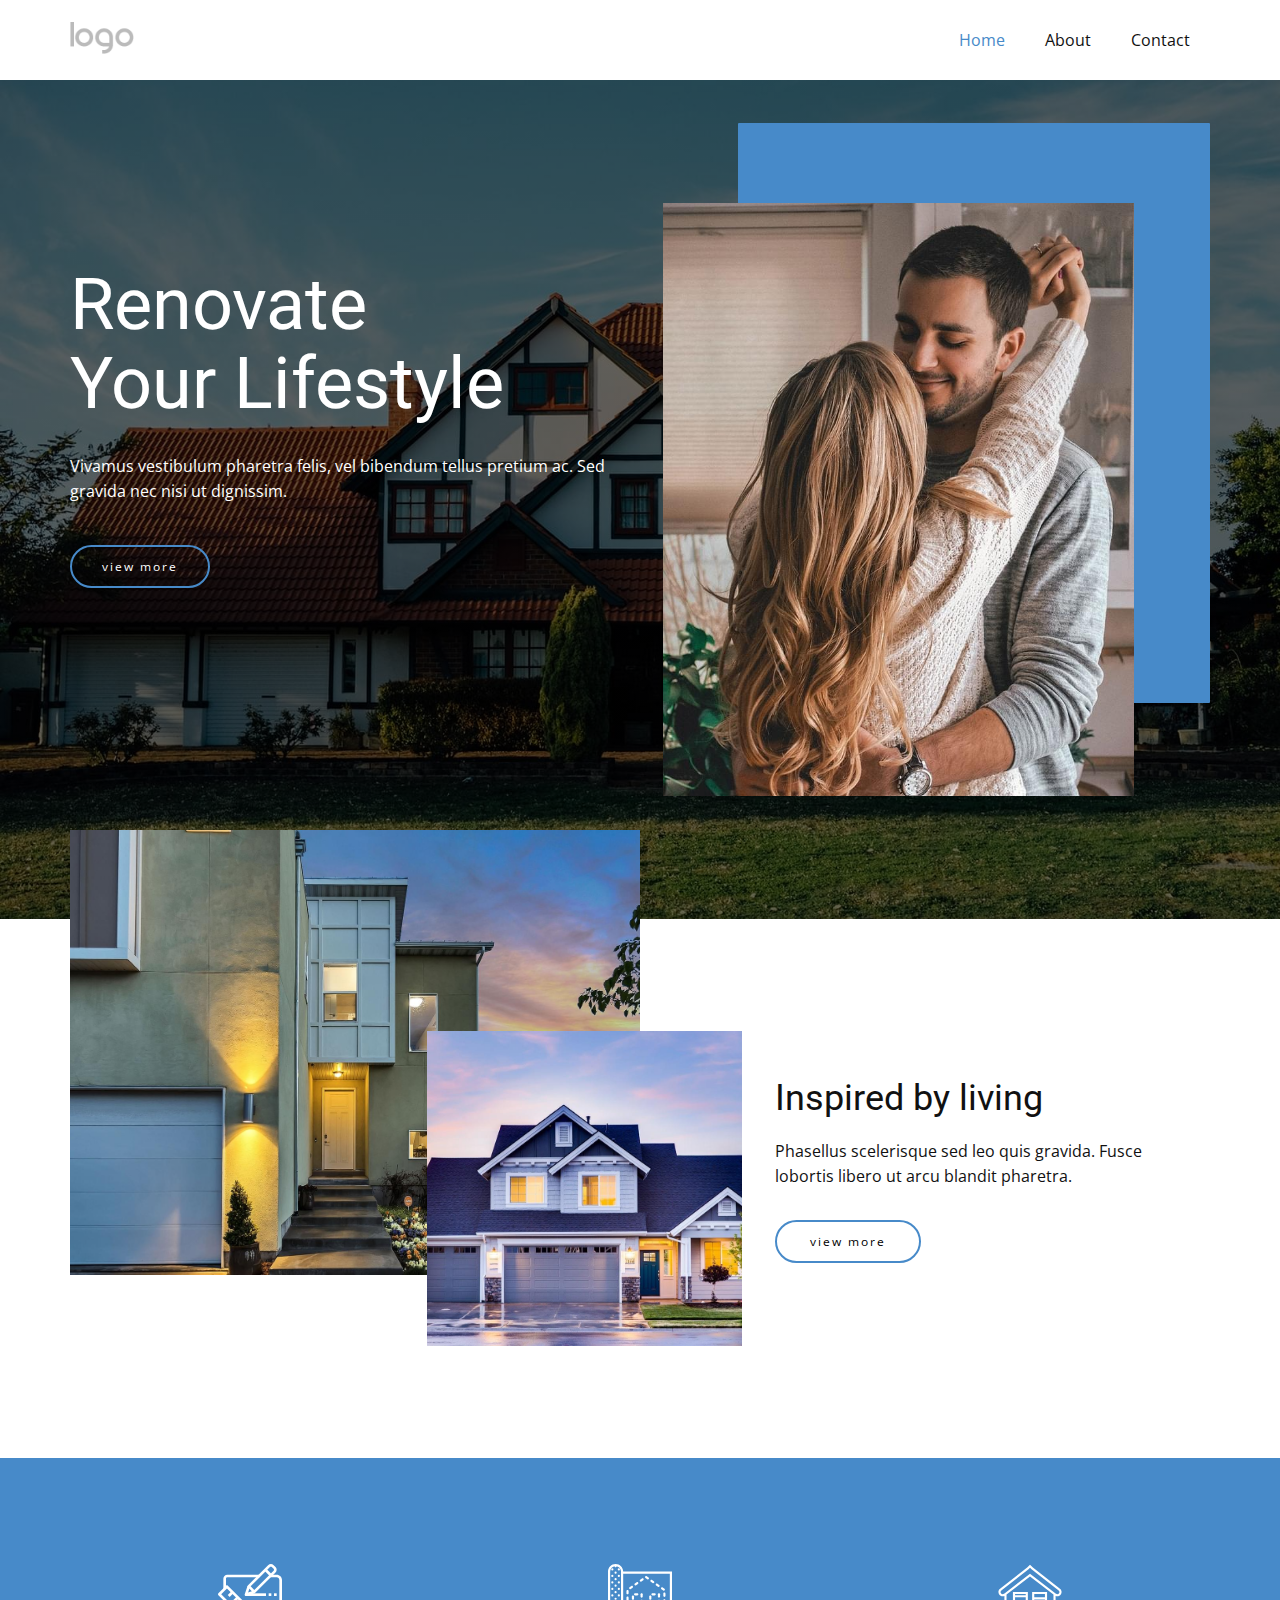
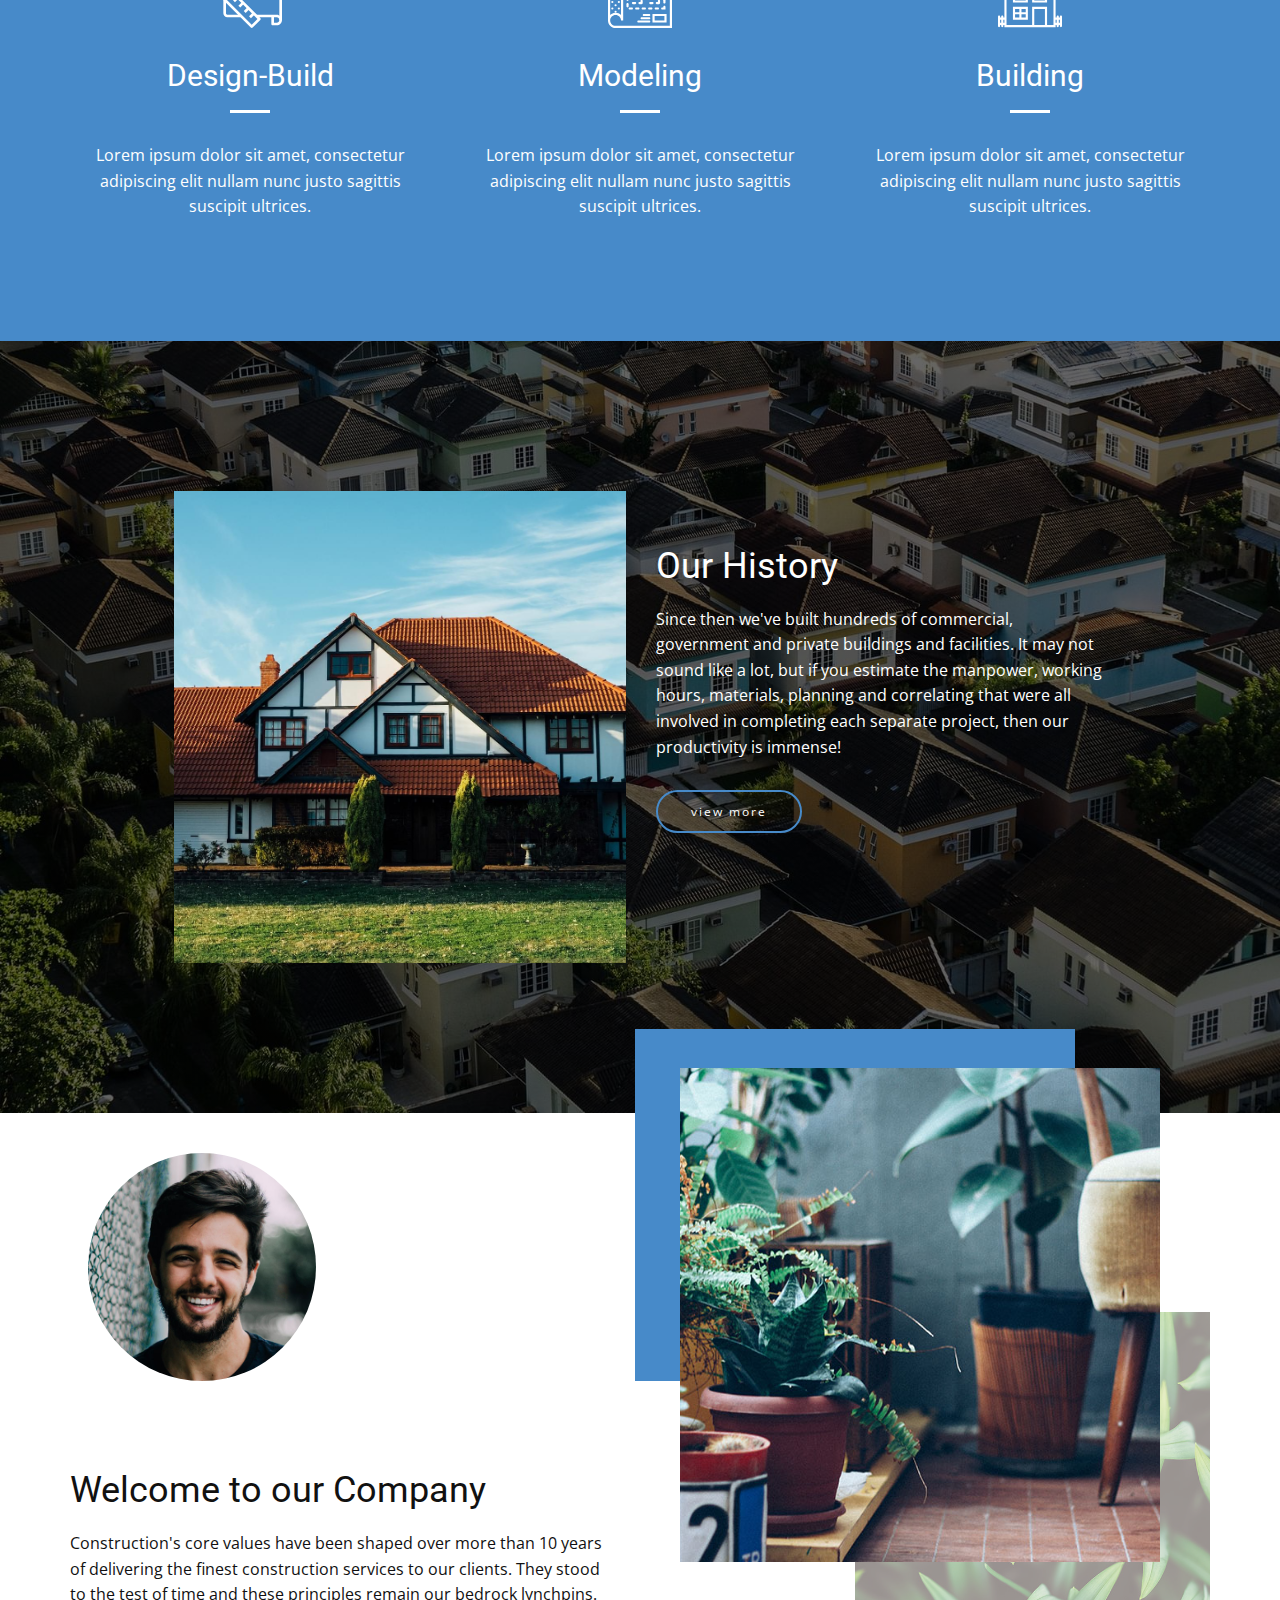
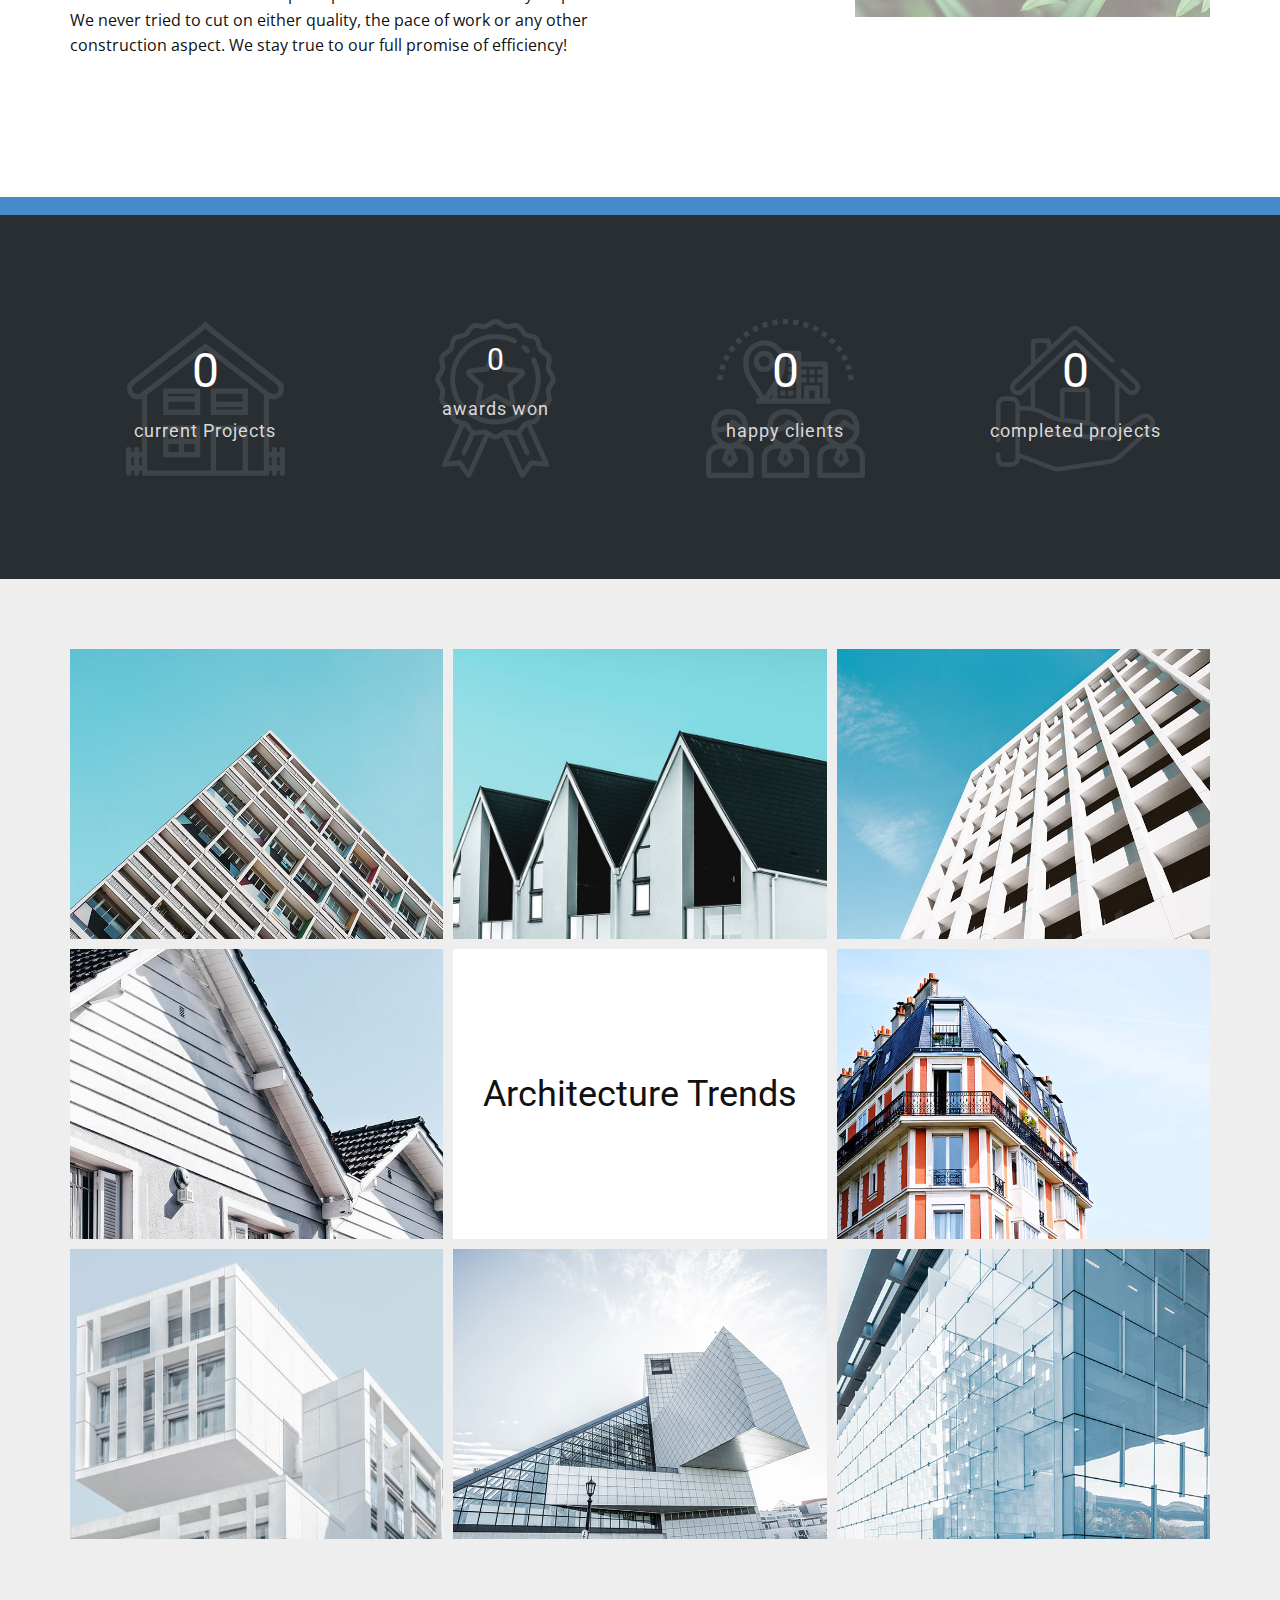
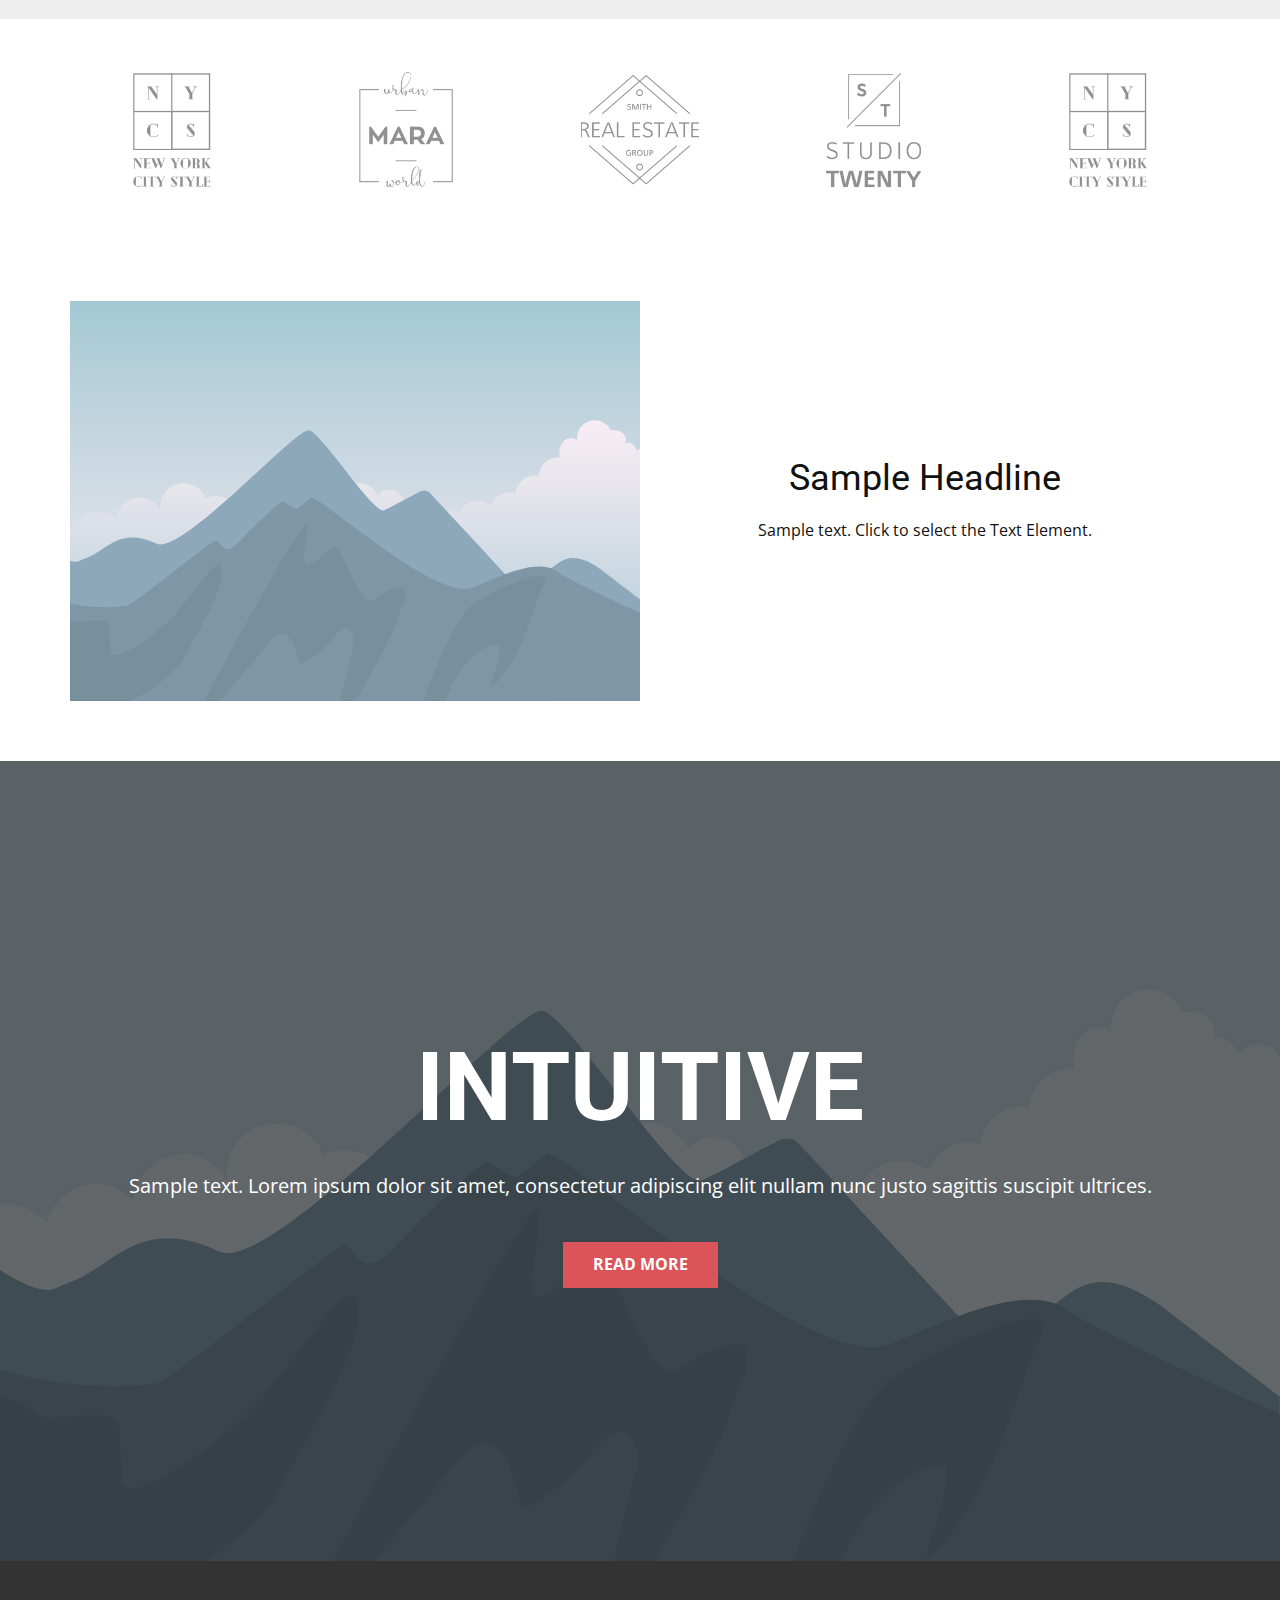
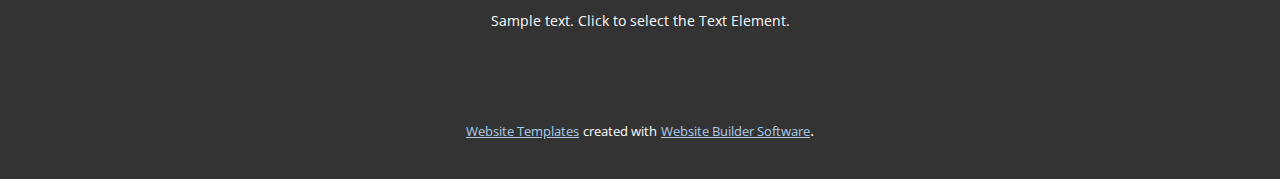
<file: Site1/index.html>
<!DOCTYPE html>
<html style="font-size: 16px;" lang="en"><head>
    <meta name="viewport" content="width=device-width, initial-scale=1.0">
    <meta charset="utf-8">
    <meta name="keywords" content="RenovateYour Lifestyle, Inspired by living, Our History, Welcome to our Company, Architecture Trends, INTUITIVE">
    <meta name="description" content="">
    <title>Home</title>
    <link rel="stylesheet" href="nicepage.css" media="screen">
<link rel="stylesheet" href="Home.css" media="screen">
    <script class="u-script" type="text/javascript" src="jquery.js" "="" defer=""></script>
    <script class="u-script" type="text/javascript" src="nicepage.js" "="" defer=""></script>
    <meta name="generator" content="Nicepage 4.15.11, nicepage.com">
    <link id="u-theme-google-font" rel="stylesheet" href="https://fonts.googleapis.com/css?family=Roboto:100,100i,300,300i,400,400i,500,500i,700,700i,900,900i|Open+Sans:300,300i,400,400i,500,500i,600,600i,700,700i,800,800i">
    
    
    
    
    
    
    
    
    
    
    
    <script type="application/ld+json">{
		"@context": "http://schema.org",
		"@type": "Organization",
		"name": "",
		"logo": "images/default-logo.png"
}</script>
    <meta name="theme-color" content="#478ac9">
    <meta property="og:title" content="Home">
    <meta property="og:type" content="website">
  </head>
  <body data-home-page="Home.html" data-home-page-title="Home" class="u-body u-xl-mode" data-lang="en"><header class="u-clearfix u-header u-header" id="sec-b8c9"><div class="u-clearfix u-sheet u-valign-middle u-sheet-1">
        <a href="https://nicepage.com" class="u-image u-logo u-image-1">
          <img src="images/default-logo.png" class="u-logo-image u-logo-image-1">
        </a>
        <nav class="u-menu u-menu-dropdown u-offcanvas u-menu-1">
          <div class="menu-collapse" style="font-size: 1rem; letter-spacing: 0px;">
            <a class="u-button-style u-custom-left-right-menu-spacing u-custom-padding-bottom u-custom-top-bottom-menu-spacing u-nav-link u-text-active-palette-1-base u-text-hover-palette-2-base" href="#">
              <svg class="u-svg-link" viewBox="0 0 24 24"><use xmlns:xlink="http://www.w3.org/1999/xlink" xlink:href="#menu-hamburger"></use></svg>
              <svg class="u-svg-content" version="1.1" id="menu-hamburger" viewBox="0 0 16 16" x="0px" y="0px" xmlns:xlink="http://www.w3.org/1999/xlink" xmlns="http://www.w3.org/2000/svg"><g><rect y="1" width="16" height="2"></rect><rect y="7" width="16" height="2"></rect><rect y="13" width="16" height="2"></rect>
</g></svg>
            </a>
          </div>
          <div class="u-nav-container">
            <ul class="u-nav u-unstyled u-nav-1"><li class="u-nav-item"><a class="u-button-style u-nav-link u-text-active-palette-1-base u-text-hover-palette-2-base" href="Home.html" style="padding: 10px 20px;">Home</a>
</li><li class="u-nav-item"><a class="u-button-style u-nav-link u-text-active-palette-1-base u-text-hover-palette-2-base" href="About.html" style="padding: 10px 20px;">About</a>
</li><li class="u-nav-item"><a class="u-button-style u-nav-link u-text-active-palette-1-base u-text-hover-palette-2-base" href="Contact.html" style="padding: 10px 20px;">Contact</a>
</li></ul>
          </div>
          <div class="u-nav-container-collapse">
            <div class="u-black u-container-style u-inner-container-layout u-opacity u-opacity-95 u-sidenav">
              <div class="u-inner-container-layout u-sidenav-overflow">
                <div class="u-menu-close"></div>
                <ul class="u-align-center u-nav u-popupmenu-items u-unstyled u-nav-2"><li class="u-nav-item"><a class="u-button-style u-nav-link" href="Home.html">Home</a>
</li><li class="u-nav-item"><a class="u-button-style u-nav-link" href="About.html">About</a>
</li><li class="u-nav-item"><a class="u-button-style u-nav-link" href="Contact.html">Contact</a>
</li></ul>
              </div>
            </div>
            <div class="u-black u-menu-overlay u-opacity u-opacity-70"></div>
          </div>
        </nav>
      </div></header>
    <section class="u-clearfix u-image u-shading u-typography-Normal--Introduction u-section-1" src="" id="carousel_3d0d">
      <div class="u-clearfix u-sheet u-sheet-1">
        <div class="u-align-left u-border-no-bottom u-border-no-left u-border-no-right u-border-no-top u-palette-1-base u-radius-1 u-shape u-shape-rectangle u-shape-1"></div>
        <div class="u-align-left u-container-style u-expanded-width-md u-expanded-width-sm u-expanded-width-xs u-group u-similar-fill u-group-1">
          <div class="u-container-layout u-valign-middle-lg u-valign-middle-md u-valign-middle-sm u-valign-middle-xl u-container-layout-1">
            <h1 class="u-align-left-md u-custom-font u-expanded-width-sm u-heading-font u-text u-title u-text-1">Renovate<br>Your Lifestyle
            </h1>
            <p class="u-expanded-width-sm u-text u-text-2">Vivamus vestibulum pharetra felis, vel bibendum tellus pretium ac. Sed gravida nec nisi ut dignissim.</p>
            <a href="https://nicepage.dev" class="u-border-2 u-border-palette-1-base u-btn u-btn-round u-button-style u-custom u-radius-50 u-text-white u-btn-1">view more</a>
          </div>
        </div>
        <img src="images/30281b3c9868a8b6e900c7d1825de252.jpeg" alt="" class="u-align-left u-image u-image-default u-right-0 u-image-1">
      </div>
    </section>
    <section class="u-clearfix u-white u-section-2" id="carousel_b52d">
      <div class="u-clearfix u-sheet u-sheet-1">
        <img src="images/0843cfd72796a2100426be0cca19321d.jpeg" class="u-align-left u-image u-image-default u-image-1">
        <img src="images/418e4d6d-765e-4b26-9407-1a27806c6176.jpg" alt="" class="u-align-left u-image u-image-default u-image-2">
        <div class="u-align-left u-container-style u-expanded-width-sm u-expanded-width-xs u-group u-right-0 u-similar-fill u-group-1">
          <div class="u-container-layout u-padding-6 u-valign-middle-xl">
            <h2 class="u-custom-font u-heading-font u-text u-text-1">Inspired by living</h2>
            <p class="u-text u-text-font u-text-2">Phasellus scelerisque sed leo quis gravida. Fusce lobortis libero ut arcu blandit pharetra.</p>
            <a href="https://nicepage.me" class="u-border-2 u-border-palette-1-base u-btn u-btn-round u-button-style u-custom u-radius-50 u-text-black u-btn-1">view more</a>
          </div>
        </div>
      </div>
    </section>
    <section class="u-clearfix u-palette-1-base u-section-3" id="carousel_e0d0">
      <div class="u-clearfix u-sheet u-sheet-1">
        <div class="u-clearfix u-disable-padding u-expanded-width u-gutter-30 u-layout-spacing-vertical u-layout-wrap u-layout-wrap-1">
          <div class="u-gutter-0 u-layout">
            <div class="u-layout-row">
              <div class="u-align-center u-container-style u-layout-cell u-left-cell u-similar-fill u-size-20 u-size-20-md u-layout-cell-1">
                <div class="u-container-layout u-padding-6 u-valign-top"><span class="u-align-left u-icon u-icon-1"><svg class="u-svg-link" preserveAspectRatio="xMidYMin slice" viewBox="0 0 511.998 511.998" style=""><use xmlns:xlink="http://www.w3.org/1999/xlink" xlink:href="#svg-34a0"></use></svg><svg class="u-svg-content" viewBox="0 0 511.998 511.998" x="0px" y="0px" id="svg-34a0" style="enable-background:new 0 0 511.998 511.998;"><g><g><path d="M74.664,85.179c-17.673,0-32,14.327-32,32v85.333h21.333v-85.333c0-5.891,4.776-10.667,10.667-10.667h256V85.179H74.664z"></path>
</g>
</g><g><g><path d="M74.664,405.179c-5.891,0-10.667-4.776-10.667-10.667V287.845H42.664v106.667c0,17.673,14.327,32,32,32h106.667v-21.333    H74.664z"></path>
</g>
</g><g><g><path d="M338.206,432.688L79.155,173.637c-4.165-4.164-10.917-4.164-15.083,0L3.123,234.587c-4.164,4.165-4.164,10.917,0,15.083    L262.174,508.72c2,2.001,4.713,3.125,7.541,3.125c2.829-0.001,5.541-1.125,7.541-3.125l60.949-60.949    C342.37,443.605,342.37,436.853,338.206,432.688z M269.715,486.096L25.747,242.128l45.867-45.867L315.582,440.23L269.715,486.096z    "></path>
</g>
</g><g><g><path d="M469.331,405.179h-160v21.333h117.333v53.333c0,5.891,4.776,10.667,10.667,10.667h32    c23.564,0,42.667-19.102,42.667-42.667C511.998,424.281,492.895,405.179,469.331,405.179z M469.331,469.179h-21.333v-42.667    h21.333c11.782,0,21.333,9.551,21.333,21.333C490.664,459.628,481.113,469.179,469.331,469.179z"></path>
</g>
</g><g><g><path d="M469.331,85.179h-53.333v21.333h53.333c11.782,0,21.333,9.551,21.333,21.333v320h21.333v-320    C511.998,104.281,492.895,85.179,469.331,85.179z"></path>
</g>
</g><g><g><rect x="164.042" y="314.513" transform="matrix(0.7071 -0.7071 0.7071 0.7071 -175.2621 227.2397)" width="45.259" height="21.333"></rect>
</g>
</g><g><g><rect x="121.376" y="271.846" transform="matrix(0.7071 -0.7071 0.7071 0.7071 -157.5885 184.5736)" width="45.259" height="21.333"></rect>
</g>
</g><g><g><rect x="206.686" y="357.18" transform="matrix(0.7071 -0.7071 0.7071 0.7071 -192.9419 269.8904)" width="45.259" height="21.333"></rect>
</g>
</g><g><g><rect x="249.372" y="399.868" transform="matrix(0.7071 -0.7071 0.7071 0.7071 -210.6241 312.5771)" width="45.259" height="21.333"></rect>
</g>
</g><g><g><rect x="78.679" y="229.18" transform="matrix(0.7071 -0.7071 0.7071 0.7071 -139.9243 141.885)" width="45.259" height="21.333"></rect>
</g>
</g><g><g><path d="M460.094,23.824L445.352,9.083c-12.473-11.907-32.103-11.907-44.576,0L238.579,171.28c-4.164,4.165-4.164,10.917,0,15.083    l44.235,44.235c1.995,2.008,4.711,3.133,7.541,3.125c2.829-0.001,5.541-1.125,7.541-3.125L460.094,68.4    c0.005-0.005,0.01-0.01,0.015-0.015C472.41,56.076,472.403,36.125,460.094,23.824z M445.022,53.307L290.355,207.973    l-29.152-29.152L415.87,24.165c4.028-3.849,10.372-3.849,14.4,0l14.752,14.731c0.001,0.002,0.003,0.003,0.005,0.005    C449.003,42.88,449.001,49.33,445.022,53.307z"></path>
</g>
</g><g><g><path d="M286.931,212.944l-46.037,15.371l15.371-46.112l-20.267-6.752l-22.123,66.357c-0.362,1.088-0.547,2.227-0.547,3.373    c0.001,5.891,4.778,10.666,10.669,10.664c1.129,0.004,2.252-0.169,3.328-0.512l66.357-22.123L286.931,212.944z"></path>
</g>
</g><g><g><rect x="390.275" y="36.943" transform="matrix(0.7071 -0.7071 0.7071 0.7071 69.1923 303.4905)" width="21.333" height="62.56"></rect>
</g>
</g><g><g><rect x="223.998" y="234.512" width="160" height="21.333"></rect>
</g>
</g><g><g><rect x="405.331" y="234.512" width="21.333" height="21.333"></rect>
</g>
</g><g><g><rect x="447.998" y="234.512" width="21.333" height="21.333"></rect>
</g>
</g></svg></span>
                  <h3 class="u-text u-text-1">Design-Build</h3>
                  <div class="u-align-left u-border-3 u-border-white u-line u-line-horizontal u-line-1"></div>
                  <p class="u-text u-text-2">Lorem ipsum dolor sit amet, consectetur adipiscing elit nullam nunc justo sagittis suscipit ultrices.</p>
                </div>
              </div>
              <div class="u-align-center u-container-style u-layout-cell u-similar-fill u-size-20 u-size-20-md u-layout-cell-2">
                <div class="u-container-layout u-padding-6 u-valign-top"><span class="u-align-left u-icon u-icon-2"><svg class="u-svg-link" preserveAspectRatio="xMidYMin slice" viewBox="0 0 59 59" style=""><use xmlns:xlink="http://www.w3.org/1999/xlink" xlink:href="#svg-4375"></use></svg><svg class="u-svg-content" viewBox="0 0 59 59" x="0px" y="0px" id="svg-4375" style="enable-background:new 0 0 59 59;"><g><path d="M14,7c0-3.859-3.141-7-7-7S0,3.141,0,7v45h0.003C0.003,52.02,0,52.04,0,52.06C0,55.887,3.113,59,6.94,59H59V7H14z M2,7   c0-2.421,1.731-4.444,4.02-4.901C6.072,2.603,6.483,3,7,3s0.928-0.397,0.98-0.901C10.269,2.556,12,4.579,12,7v40.105   C10.729,45.807,8.957,45,7,45c-0.243,0-0.482,0.013-0.719,0.037c-0.106,0.011-0.21,0.032-0.315,0.048   c-0.128,0.019-0.257,0.034-0.383,0.06c-0.138,0.028-0.271,0.068-0.405,0.104C5.09,45.273,5,45.291,4.913,45.318   c-0.167,0.053-0.329,0.116-0.491,0.181c-0.049,0.02-0.101,0.035-0.15,0.056c-0.199,0.084-0.392,0.18-0.582,0.282   c-0.008,0.004-0.017,0.008-0.025,0.012C3.049,46.184,2.487,46.608,2,47.105V7z M57,57H6.94C4.216,57,2,54.784,2,52   c0-2.757,2.243-5,5-5s5,2.243,5,5h2V9h43V57z"></path><path d="M46.017,21.001c0.176,0.123,0.377,0.183,0.576,0.183c0.314,0,0.623-0.147,0.818-0.423c0.318-0.451,0.211-1.075-0.24-1.395   l-1.634-1.153c-0.453-0.317-1.075-0.21-1.395,0.24c-0.318,0.451-0.211,1.075,0.24,1.395L46.017,21.001z"></path><path d="M50.92,24.461c0.175,0.123,0.376,0.183,0.575,0.183c0.314,0,0.623-0.147,0.818-0.424c0.318-0.451,0.21-1.075-0.241-1.394   l-1.635-1.153c-0.451-0.317-1.074-0.21-1.394,0.241c-0.318,0.451-0.21,1.075,0.241,1.394L50.92,24.461z"></path><path d="M37,41c0,0.553,0.447,1,1,1h2c0.553,0,1-0.447,1-1s-0.447-1-1-1h-2C37.447,40,37,40.447,37,41z"></path><path d="M51,27.383v2c0,0.553,0.447,1,1,1s1-0.447,1-1v-2c0-0.553-0.447-1-1-1S51,26.83,51,27.383z"></path><path d="M41.115,17.541c0.176,0.123,0.377,0.183,0.576,0.183c0.314,0,0.623-0.147,0.818-0.423c0.318-0.451,0.211-1.075-0.24-1.395   l-1.634-1.153c-0.453-0.317-1.075-0.21-1.395,0.24c-0.318,0.451-0.211,1.075,0.24,1.395L41.115,17.541z"></path><path d="M43,41c0,0.553,0.447,1,1,1h2c0.553,0,1-0.447,1-1s-0.447-1-1-1h-2C43.447,40,43,40.447,43,41z"></path><path d="M29,41c0-0.553-0.447-1-1-1h-2c-0.553,0-1,0.447-1,1s0.447,1,1,1h2C28.553,42,29,41.553,29,41z"></path><path d="M52,36.383c0.553,0,1-0.447,1-1v-2c0-0.553-0.447-1-1-1s-1,0.447-1,1v2C51,35.936,51.447,36.383,52,36.383z"></path><path d="M36.213,14.081c0.176,0.123,0.377,0.183,0.576,0.183c0.314,0,0.623-0.147,0.818-0.423c0.318-0.451,0.211-1.075-0.24-1.395   l-1.634-1.153c-0.453-0.316-1.075-0.209-1.395,0.24c-0.318,0.451-0.211,1.075,0.24,1.395L36.213,14.081z"></path><path d="M51,40h-1c-0.553,0-1,0.447-1,1s0.447,1,1,1h3v-2.617c0-0.553-0.447-1-1-1s-1,0.447-1,1V40z"></path><path d="M20,42h2c0.553,0,1-0.447,1-1s-0.447-1-1-1h-2c-0.553,0-1,0.447-1,1S19.447,42,20,42z"></path><path d="M18,28c0.553,0,1-0.447,1-1v-2c0-0.553-0.447-1-1-1s-1,0.447-1,1v2C17,27.553,17.447,28,18,28z"></path><path d="M20.452,23.27c0.199,0,0.4-0.06,0.576-0.183l1.634-1.153c0.451-0.319,0.559-0.943,0.24-1.395   c-0.318-0.45-0.941-0.558-1.395-0.24l-1.634,1.153c-0.451,0.319-0.559,0.943-0.24,1.395C19.829,23.122,20.138,23.27,20.452,23.27z"></path><path d="M25.354,19.81c0.199,0,0.4-0.06,0.576-0.183l1.634-1.153c0.451-0.319,0.559-0.943,0.24-1.395   c-0.319-0.449-0.941-0.557-1.395-0.24l-1.634,1.153c-0.451,0.319-0.559,0.943-0.24,1.395C24.73,19.662,25.039,19.81,25.354,19.81z"></path><path d="M18,34c0.553,0,1-0.447,1-1v-2c0-0.553-0.447-1-1-1s-1,0.447-1,1v2C17,33.553,17.447,34,18,34z"></path><path d="M30.256,16.35c0.199,0,0.4-0.06,0.576-0.183l1.634-1.153c0.451-0.319,0.559-0.943,0.24-1.395   c-0.319-0.449-0.94-0.559-1.395-0.24l-1.634,1.153c-0.451,0.319-0.559,0.943-0.24,1.395C29.633,16.202,29.941,16.35,30.256,16.35z"></path><path d="M31,41c0,0.553,0.447,1,1,1h2c0.553,0,1-0.447,1-1s-0.447-1-1-1h-2C31.447,40,31,40.447,31,41z"></path><path d="M18,40c0.553,0,1-0.447,1-1v-2c0-0.553-0.447-1-1-1s-1,0.447-1,1v2C17,39.553,17.447,40,18,40z"></path><path d="M41,54h13v-8H41V54z M43,48h9v4h-9V48z"></path><path d="M22,30v2c0,0.553,0.447,1,1,1s1-0.447,1-1v-2c0-0.553-0.447-1-1-1S22,29.447,22,30z"></path><path d="M31,27c-0.553,0-1,0.447-1,1v2c0,0.553,0.447,1,1,1s1-0.447,1-1v-2C32,27.447,31.553,27,31,27z"></path><path d="M25,29h2c0.553,0,1-0.447,1-1s-0.447-1-1-1h-2c-0.553,0-1,0.447-1,1S24.447,29,25,29z"></path><path d="M26,36c0-0.553-0.447-1-1-1h-2c-0.553,0-1,0.447-1,1s0.447,1,1,1h2C25.553,37,26,36.553,26,36z"></path><path d="M29,37h2c0.553,0,1-0.447,1-1v-2c0-0.553-0.447-1-1-1s-1,0.447-1,1v1h-1c-0.553,0-1,0.447-1,1S28.447,37,29,37z"></path><path d="M40,28c0,0.553,0.447,1,1,1h2c0.553,0,1-0.447,1-1s-0.447-1-1-1h-2C40.447,27,40,27.447,40,28z"></path><path d="M46,28v2c0,0.553,0.447,1,1,1s1-0.447,1-1v-2c0-0.553-0.447-1-1-1S46,27.447,46,28z"></path><path d="M47,37c0.553,0,1-0.447,1-1v-2c0-0.553-0.447-1-1-1s-1,0.447-1,1v1h-1c-0.553,0-1,0.447-1,1s0.447,1,1,1H47z"></path><path d="M39,33c0.553,0,1-0.447,1-1v-2c0-0.553-0.447-1-1-1s-1,0.447-1,1v2C38,32.553,38.447,33,39,33z"></path><path d="M39,37h2c0.553,0,1-0.447,1-1s-0.447-1-1-1h-2c-0.553,0-1,0.447-1,1S38.447,37,39,37z"></path><path d="M38,46h-5c-0.553,0-1,0.447-1,1s0.447,1,1,1h5c0.553,0,1-0.447,1-1S38.553,46,38,46z"></path><path d="M38,49h-7c-0.553,0-1,0.447-1,1s0.447,1,1,1h7c0.553,0,1-0.447,1-1S38.553,49,38,49z"></path><path d="M38,52H28c-0.553,0-1,0.447-1,1s0.447,1,1,1h10c0.553,0,1-0.447,1-1S38.553,52,38,52z"></path><circle cx="4" cy="5" r="1"></circle><circle cx="10" cy="5" r="1"></circle><circle cx="7" cy="8" r="1"></circle><circle cx="4" cy="11" r="1"></circle><circle cx="10" cy="11" r="1"></circle><circle cx="4" cy="17" r="1"></circle><circle cx="10" cy="17" r="1"></circle><circle cx="7" cy="14" r="1"></circle><circle cx="7" cy="20" r="1"></circle><circle cx="4" cy="23" r="1"></circle><circle cx="10" cy="23" r="1"></circle><circle cx="4" cy="29" r="1"></circle><circle cx="10" cy="29" r="1"></circle><circle cx="7" cy="26" r="1"></circle><circle cx="7" cy="32" r="1"></circle><circle cx="4" cy="35" r="1"></circle><circle cx="10" cy="35" r="1"></circle><circle cx="4" cy="41" r="1"></circle><circle cx="10" cy="41" r="1"></circle><circle cx="7" cy="38" r="1"></circle><circle cx="7" cy="44" r="1"></circle>
</g></svg></span>
                  <h3 class="u-text u-text-3">Modeling</h3>
                  <div class="u-align-left u-border-3 u-border-white u-line u-line-horizontal u-line-2"></div>
                  <p class="u-text u-text-4">Lorem ipsum dolor sit amet, consectetur adipiscing elit nullam nunc justo sagittis suscipit ultrices.</p>
                </div>
              </div>
              <div class="u-align-center u-container-style u-layout-cell u-right-cell u-similar-fill u-size-20 u-size-20-md u-layout-cell-3">
                <div class="u-container-layout u-padding-6 u-valign-top"><span class="u-align-left u-icon u-icon-3"><svg class="u-svg-link" preserveAspectRatio="xMidYMin slice" viewBox="0 0 60 60" style=""><use xmlns:xlink="http://www.w3.org/1999/xlink" xlink:href="#svg-3099"></use></svg><svg class="u-svg-content" viewBox="0 0 60 60" x="0px" y="0px" id="svg-3099" style="enable-background:new 0 0 60 60;"><g><path d="M14,36.182h14v-10H14V36.182z M16,34.182v-3h10v3H16z M26,28.182v1H16v-1H26z"></path><path d="M14,40.182v12h14v-12H14z M20,42.182v3h-4v-3H20z M16,47.182h4v3h-4V47.182z M22,50.182v-3h4v3H22z M26,45.182h-4v-3h4   V45.182z"></path><path d="M32,36.182h14v-10H32V36.182z M34,34.182v-1h10v1H34z M44,28.182v3H34v-3H44z"></path><path d="M59,48.182c-0.553,0-1,0.448-1,1v1h-1v-1c0-0.552-0.447-1-1-1s-1,0.448-1,1v1h-1V29.978   c0.521,0.234,1.073,0.363,1.626,0.363c1.073,0,2.139-0.436,2.927-1.284c0.76-0.818,1.145-1.925,1.057-3.038   c-0.089-1.112-0.644-2.145-1.522-2.833L32.722,3.345L30,0.818L27.343,3.29L1.913,23.186c-0.879,0.688-1.434,1.721-1.522,2.833   c-0.088,1.113,0.297,2.22,1.057,3.038c1.194,1.286,3.021,1.61,4.553,0.922v20.204H5v-1c0-0.552-0.447-1-1-1s-1,0.448-1,1v1H2v-1   c0-0.552-0.447-1-1-1s-1,0.448-1,1v9c0,0.552,0.447,1,1,1s1-0.448,1-1v-1h1v1c0,0.552,0.447,1,1,1s1-0.448,1-1v-1h1v2h26h14h8v-2h1   v1c0,0.552,0.447,1,1,1s1-0.448,1-1v-1h1v1c0,0.552,0.447,1,1,1s1-0.448,1-1v-9C60,48.63,59.553,48.182,59,48.182z M2.912,27.695   c-0.385-0.415-0.572-0.954-0.527-1.518c0.045-0.564,0.314-1.067,0.761-1.416L28.64,4.811l1.361-1.265l1.424,1.319l25.43,19.896   c0.446,0.349,0.716,0.852,0.761,1.416c0.045,0.564-0.143,1.104-0.527,1.518c-0.708,0.762-1.861,0.858-2.686,0.223L54,27.608v0   l-24-18.5l-23.61,18.2l-0.001,0.001l-0.791,0.609C4.772,28.553,3.62,28.457,2.912,27.695z M2,55.182v-3h1v3H2z M5,55.182v-3h1v3H5z    M34,57.182v-15h10v15H34z M52,57.182h-6v-17H32v17H8V28.591l22-16.959l22,16.959V57.182z M54,55.182v-3h1v3H54z M57,55.182v-3h1v3   H57z"></path>
</g></svg></span>
                  <h3 class="u-text u-text-5">Building</h3>
                  <div class="u-align-left u-border-3 u-border-white u-line u-line-horizontal u-line-3"></div>
                  <p class="u-text u-text-6">Lorem ipsum dolor sit amet, consectetur adipiscing elit nullam nunc justo sagittis suscipit ultrices.</p>
                </div>
              </div>
            </div>
          </div>
        </div>
      </div>
    </section>
    <section class="u-clearfix u-image u-shading u-white u-section-4" src="" id="carousel_8bf7">
      <div class="u-clearfix u-sheet u-sheet-1">
        <div class="u-clearfix u-disable-padding u-expanded-width-md u-expanded-width-sm u-expanded-width-xs u-gutter-30 u-layout-wrap u-layout-wrap-1">
          <div class="u-layout">
            <div class="u-layout-row">
              <div class="u-size-30">
                <div class="u-layout-col">
                  <div class="u-align-left u-container-style u-expand-resize u-image u-layout-cell u-left-cell u-size-60 u-image-1">
                    <div class="u-container-layout" src=""></div>
                  </div>
                </div>
              </div>
              <div class="u-size-30">
                <div class="u-layout-col">
                  <div class="u-align-left u-container-style u-layout-cell u-right-cell u-similar-fill u-size-30 u-layout-cell-2">
                    <div class="u-container-layout u-padding-6 u-valign-middle-lg">
                      <h2 class="u-custom-font u-heading-font u-text u-text-white u-text-1">Our History</h2>
                      <p class="u-text u-text-white u-text-2">Since then we've built hundreds of commercial, government and private buildings and facilities. It may not sound like a lot, but if you estimate the manpower, working hours, materials, planning and correlating that
                                            were all involved in completing each separate project, then our productivity is immense!</p>
                      <a href="https://nicepage.com/website-builder" class="u-border-2 u-border-palette-1-base u-btn u-btn-round u-button-style u-custom u-radius-50 u-text-white u-btn-1">view more</a>
                    </div>
                  </div>
                  <div class="u-align-left u-container-style u-layout-cell u-right-cell u-similar-fill u-size-30 u-layout-cell-3">
                    <div class="u-container-layout u-padding-6"></div>
                  </div>
                </div>
              </div>
            </div>
          </div>
        </div>
      </div>
    </section>
    <section class="u-clearfix u-white u-section-5" id="carousel_95c6">
      <div class="u-clearfix u-sheet u-sheet-1">
        <div class="u-palette-1-base u-shape u-shape-rectangle u-shape-1"></div>
        <div alt="" class="u-align-left u-image u-image-circle u-image-1"></div>
        <img src="images/fdfed7e1d3cc7ecd5298a492a24add58.jpeg" alt="" class="u-align-left u-image u-image-default u-opacity u-opacity-45 u-image-2">
        <img src="images/8e14d1db964f54f92d74095f55ef60e3.jpeg" alt="" class="u-align-left u-image u-image-default u-image-3">
        <div class="u-align-left u-container-style u-expanded-width-sm u-expanded-width-xs u-group u-similar-fill u-group-1">
          <div class="u-container-layout u-padding-12">
            <h2 class="u-text u-text-1">Welcome to our Company</h2>
            <p class="u-text u-text-2">Construction's core values have been shaped over more than 10 years of delivering the finest construction services to our clients. They stood to the test of time and these principles remain our bedrock lynchpins. We never tried to
                        cut on either quality, the pace of work or any other construction aspect. We stay true to our full promise of efficiency!</p>
          </div>
        </div>
      </div>
      <div class="u-border-19 u-border-palette-1-base u-expanded-width u-line u-line-horizontal u-line-1"></div>
    </section>
    <section class="u-clearfix u-palette-1-dark-3 u-typography-custom-page-typography-15--Counter u-section-6" id="carousel_2cca">
      <div class="u-clearfix u-sheet u-sheet-1">
        <div class="u-clearfix u-disable-padding u-expanded-width u-gutter-20 u-layout-wrap u-layout-wrap-1">
          <div class="u-layout">
            <div class="u-layout-row">
              <div class="u-container-style u-layout-cell u-left-cell u-size-15 u-size-30-md u-layout-cell-1">
                <div class="u-container-layout u-padding-6 u-container-layout-1"><span class="u-icon u-icon-circle u-opacity u-opacity-10 u-text-white u-icon-1"><svg class="u-svg-link" preserveAspectRatio="xMidYMin slice" viewBox="0 0 60 60" style=""><use xmlns:xlink="http://www.w3.org/1999/xlink" xlink:href="#svg-01e9"></use></svg><svg class="u-svg-content" viewBox="0 0 60 60" x="0px" y="0px" id="svg-01e9" style="enable-background:new 0 0 60 60;"><g><path d="M14,36.182h14v-10H14V36.182z M16,34.182v-3h10v3H16z M26,28.182v1H16v-1H26z"></path><path d="M14,40.182v12h14v-12H14z M20,42.182v3h-4v-3H20z M16,47.182h4v3h-4V47.182z M22,50.182v-3h4v3H22z M26,45.182h-4v-3h4   V45.182z"></path><path d="M32,36.182h14v-10H32V36.182z M34,34.182v-1h10v1H34z M44,28.182v3H34v-3H44z"></path><path d="M59,48.182c-0.553,0-1,0.448-1,1v1h-1v-1c0-0.552-0.447-1-1-1s-1,0.448-1,1v1h-1V29.978   c0.521,0.234,1.073,0.363,1.626,0.363c1.073,0,2.139-0.436,2.927-1.284c0.76-0.818,1.145-1.925,1.057-3.038   c-0.089-1.112-0.644-2.145-1.522-2.833L32.722,3.345L30,0.818L27.343,3.29L1.913,23.186c-0.879,0.688-1.434,1.721-1.522,2.833   c-0.088,1.113,0.297,2.22,1.057,3.038c1.194,1.286,3.021,1.61,4.553,0.922v20.204H5v-1c0-0.552-0.447-1-1-1s-1,0.448-1,1v1H2v-1   c0-0.552-0.447-1-1-1s-1,0.448-1,1v9c0,0.552,0.447,1,1,1s1-0.448,1-1v-1h1v1c0,0.552,0.447,1,1,1s1-0.448,1-1v-1h1v2h26h14h8v-2h1   v1c0,0.552,0.447,1,1,1s1-0.448,1-1v-1h1v1c0,0.552,0.447,1,1,1s1-0.448,1-1v-9C60,48.63,59.553,48.182,59,48.182z M2.912,27.695   c-0.385-0.415-0.572-0.954-0.527-1.518c0.045-0.564,0.314-1.067,0.761-1.416L28.64,4.811l1.361-1.265l1.424,1.319l25.43,19.896   c0.446,0.349,0.716,0.852,0.761,1.416c0.045,0.564-0.143,1.104-0.527,1.518c-0.708,0.762-1.861,0.858-2.686,0.223L54,27.608v0   l-24-18.5l-23.61,18.2l-0.001,0.001l-0.791,0.609C4.772,28.553,3.62,28.457,2.912,27.695z M2,55.182v-3h1v3H2z M5,55.182v-3h1v3H5z    M34,57.182v-15h10v15H34z M52,57.182h-6v-17H32v17H8V28.591l22-16.959l22,16.959V57.182z M54,55.182v-3h1v3H54z M57,55.182v-3h1v3   H57z"></path>
</g></svg></span>
                  <h3 class="u-align-center u-custom-font u-heading-font u-text u-text-1" data-animation-name="counter" data-animation-event="scroll" data-animation-duration="3000">15</h3>
                  <h6 class="u-align-center u-text u-text-grey-light-1 u-text-2">current Projects</h6>
                </div>
              </div>
              <div class="u-container-style u-layout-cell u-size-15 u-size-30-md u-layout-cell-2">
                <div class="u-container-layout u-padding-6 u-container-layout-2"><span class="u-icon u-icon-circle u-opacity u-opacity-10 u-text-white u-icon-2"><svg class="u-svg-link" preserveAspectRatio="xMidYMin slice" viewBox="0 0 511.999 511.999" style=""><use xmlns:xlink="http://www.w3.org/1999/xlink" xlink:href="#svg-5dd1"></use></svg><svg class="u-svg-content" viewBox="0 0 511.999 511.999" x="0px" y="0px" id="svg-5dd1" style="enable-background:new 0 0 511.999 511.999;"><g><g><path d="M321.356,63.796c-56.318-28.458-124.159-17.577-168.81,27.075c-51.895,51.894-57.089,134.64-12.081,192.474    c1.591,2.044,3.969,3.114,6.373,3.114c1.732,0,3.477-0.555,4.95-1.702c3.517-2.737,4.149-7.806,1.413-11.323    c-40.019-51.422-35.394-125.002,10.757-171.153c39.71-39.712,100.038-49.39,150.122-24.083c3.976,2.012,8.83,0.414,10.84-3.563    C326.929,70.658,325.335,65.805,321.356,63.796z"></path>
</g>
</g><g><g><path d="M385.787,128.239c-2.01-3.977-6.861-5.573-10.841-3.565c-3.977,2.009-5.574,6.861-3.565,10.84    c25.289,50.076,15.606,110.396-24.095,150.096c-46.152,46.15-119.731,50.774-171.153,10.757    c-3.518-2.736-8.586-2.104-11.323,1.412c-2.737,3.517-2.104,8.586,1.413,11.323c26.344,20.502,57.855,30.586,89.266,30.586    c37.547,0,74.952-14.411,103.209-42.668C403.339,252.38,414.225,184.552,385.787,128.239z"></path>
</g>
</g><g><g><path d="M364.94,97.508c-1.999-2.262-4.099-4.496-6.242-6.638c-2.143-2.143-4.376-4.243-6.638-6.242    c-3.339-2.952-8.439-2.636-11.388,0.703c-2.953,3.338-2.639,8.437,0.7,11.388c2.015,1.78,4.005,3.652,5.915,5.561    c1.908,1.91,3.78,3.899,5.561,5.914c1.594,1.804,3.816,2.725,6.049,2.725c1.899,0,3.805-0.667,5.34-2.023    C367.577,105.946,367.891,100.847,364.94,97.508z"></path>
</g>
</g><g><g><path d="M446.066,208.41c5.38-8.827,5.38-19.791-0.002-28.616l-10.615-17.407c-1.398-2.294-1.939-5.018-1.521-7.67l3.164-20.103    c1.613-10.245-2.596-20.398-10.982-26.499l-16.451-11.966c-2.175-1.583-3.721-3.892-4.354-6.506l-4.791-19.799    c-2.432-10.057-10.191-17.815-20.247-20.249l-19.8-4.792c-2.614-0.633-4.925-2.179-6.506-4.354l-11.968-16.455    c-6.1-8.386-16.254-12.597-26.496-10.983l-20.11,3.164c-2.652,0.417-5.377-0.123-7.669-1.521L270.308,4.036    c-8.826-5.382-19.79-5.381-28.616,0l-17.408,10.615c-2.292,1.399-5.015,1.937-7.67,1.521l-20.104-3.164    c-10.242-1.612-20.397,2.597-26.497,10.983l-11.966,16.451c-1.583,2.175-3.893,3.721-6.508,4.354l-19.799,4.791    c-10.055,2.432-17.815,10.191-20.249,20.247l-4.792,19.8c-0.633,2.614-2.178,4.925-4.354,6.506L85.89,108.108    c-8.386,6.099-12.594,16.251-10.983,26.496l3.164,20.111c0.417,2.653-0.123,5.377-1.521,7.669l-10.617,17.411    c-5.38,8.826-5.38,19.79,0.001,28.615l10.615,17.408c1.398,2.294,1.939,5.018,1.521,7.67l-3.164,20.104    c-1.613,10.244,2.596,20.398,10.982,26.498l16.451,11.966c2.175,1.581,3.721,3.892,4.354,6.506l4.791,19.799    c2.432,10.057,10.191,17.815,20.247,20.249l8.268,2.001L84.045,465.425c-1.189,2.653-0.86,5.739,0.863,8.081    c1.722,2.342,4.569,3.577,7.457,3.231l45.022-5.383l25.936,37.191c1.518,2.175,3.995,3.453,6.616,3.453    c0.251,0,0.505-0.012,0.757-0.035c2.894-0.272,5.419-2.081,6.608-4.732l57.145-127.479l7.241,4.415    c4.413,2.691,9.36,4.036,14.308,4.036c4.948,0,9.895-1.346,14.308-4.036l7.502-4.574l57.217,127.638    c1.189,2.653,3.713,4.46,6.608,4.732c0.253,0.024,0.506,0.036,0.757,0.036c2.621,0,5.099-1.278,6.616-3.453l25.936-37.191    l45.022,5.383c2.886,0.343,5.735-0.889,7.457-3.231c1.722-2.342,2.053-5.428,0.863-8.081l-55.983-124.883l7.957-1.925    c10.055-2.432,17.815-10.191,20.249-20.247l4.792-19.8c0.633-2.614,2.179-4.925,4.354-6.506l16.455-11.968    c8.386-6.099,12.594-16.251,10.983-26.496l-3.164-20.111c-0.417-2.653,0.123-5.377,1.521-7.669L446.066,208.41z M168.408,487.627    l-20.554-29.474c-1.704-2.444-4.618-3.752-7.576-3.396l-35.679,4.266L155.578,345.3c0.932,0.685,1.768,1.506,2.457,2.455    l11.968,16.455c1.137,1.563,2.415,2.98,3.808,4.242l-26.833,59.857c-1.822,4.067-0.004,8.84,4.062,10.663    c1.072,0.481,2.193,0.708,3.295,0.708c3.082,0,6.026-1.776,7.367-4.77l26.738-59.644c2.631,0.361,5.34,0.355,8.059-0.073    l20.11-3.164c1.204-0.189,2.421-0.172,3.606,0.024L168.408,487.627z M407.732,459.021l-35.68-4.264    c-2.961-0.355-5.872,0.952-7.576,3.396l-20.554,29.474l-51.829-115.619c1.087-0.148,2.196-0.148,3.293,0.024l20.103,3.164    c2.829,0.445,5.648,0.431,8.379,0.024l26.758,59.692c1.343,2.995,4.285,4.77,7.367,4.77c1.103,0,2.224-0.227,3.295-0.708    c4.066-1.822,5.885-6.597,4.062-10.663l-26.935-60.085c1.299-1.206,2.5-2.541,3.571-4.013l11.966-16.451    c0.754-1.037,1.678-1.926,2.716-2.645L407.732,459.021z M432.287,200.008l-10.617,17.411c-3.385,5.554-4.695,12.152-3.684,18.578    l3.164,20.11c0.665,4.229-1.073,8.42-4.534,10.938l-16.456,11.969c-5.267,3.832-9.013,9.429-10.545,15.76l-4.792,19.8    c-1.005,4.151-4.207,7.354-8.359,8.359l-19.8,4.791c-6.332,1.532-11.93,5.278-15.762,10.546l-11.966,16.451    c-2.518,3.463-6.708,5.199-10.939,4.533l-20.104-3.164c-6.427-1.011-13.026,0.297-18.581,3.684l-17.407,10.615    c-3.643,2.22-8.171,2.22-11.812,0l-17.411-10.616c-4.33-2.641-9.294-4.017-14.317-4.017c-1.42,0-2.847,0.11-4.262,0.333    l-20.111,3.164c-4.23,0.666-8.42-1.073-10.938-4.534l-11.969-16.455c-3.832-5.267-9.429-9.013-15.76-10.545l-19.8-4.792    c-4.151-1.005-7.354-4.207-8.359-8.359l-4.791-19.799c-1.532-6.332-5.277-11.931-10.546-15.763l-16.45-11.967    c-3.462-2.518-5.199-6.71-4.533-10.939l3.164-20.104c1.011-6.427-0.297-13.025-3.684-18.58l-10.615-17.409    c-2.221-3.643-2.221-8.17,0-11.812l10.617-17.411c3.386-5.554,4.695-12.152,3.684-18.578l-3.164-20.11    c-0.665-4.229,1.073-8.42,4.534-10.938l16.456-11.969c5.267-3.832,9.013-9.429,10.545-15.76l4.792-19.8    c1.005-4.151,4.207-7.354,8.359-8.359l19.8-4.791c6.332-1.532,11.93-5.278,15.761-10.546l11.966-16.451    c2.518-3.462,6.708-5.201,10.939-4.534l20.104,3.164c6.428,1.013,13.027-0.297,18.581-3.684l17.407-10.615    c3.643-2.22,8.171-2.22,11.812,0l17.411,10.616c5.554,3.388,12.154,4.697,18.579,3.685l20.111-3.164    c4.228-0.663,8.42,1.073,10.938,4.534l11.969,16.455c3.832,5.267,9.429,9.013,15.76,10.545l19.8,4.792    c4.151,1.005,7.354,4.207,8.359,8.359l4.791,19.799c1.532,6.332,5.277,11.931,10.546,15.763l16.451,11.966    c3.462,2.518,5.199,6.71,4.533,10.939l-3.164,20.104c-1.011,6.427,0.297,13.025,3.684,18.58l10.615,17.409    C434.509,191.838,434.509,196.365,432.287,200.008z"></path>
</g>
</g><g><g><path d="M350.416,168.997c-1.778-5.474-6.433-9.296-12.149-9.974l-48.551-5.757l-20.478-44.395    c-2.411-5.226-7.484-8.473-13.24-8.473c-5.755,0-10.829,3.247-13.24,8.473l-20.478,44.396l-48.551,5.757    c-5.716,0.678-10.372,4.5-12.149,9.974c-1.778,5.471-0.258,11.3,3.966,15.207l35.895,33.195l-9.528,47.954    c-1.121,5.646,1.075,11.254,5.732,14.636c2.569,1.866,5.55,2.811,8.55,2.811c2.439,0,4.889-0.624,7.14-1.884l42.662-23.879    l42.662,23.879c5.023,2.812,11.034,2.457,15.691-0.926c4.657-3.383,6.853-8.992,5.731-14.637l-9.528-47.953l35.895-33.195    C350.674,180.299,352.194,174.471,350.416,168.997z M296.282,208.62c-2.06,1.905-2.982,4.744-2.436,7.496l9.75,49.071    l-43.658-24.437c-1.224-0.685-2.582-1.028-3.941-1.028c-1.359,0-2.716,0.342-3.941,1.028l-43.658,24.437l9.75-49.071    c0.548-2.753-0.375-5.591-2.436-7.496L178.98,174.65l49.686-5.891c2.786-0.33,5.201-2.085,6.377-4.632l20.955-45.431    l20.955,45.431c1.176,2.547,3.59,4.302,6.377,4.632l49.684,5.891L296.282,208.62z"></path>
</g>
</g></svg></span>
                  <h3 class="u-align-center u-text u-text-3" data-animation-name="counter" data-animation-event="scroll" data-animation-duration="3000">15</h3>
                  <h6 class="u-align-center u-text u-text-grey-light-1 u-text-4">awards won</h6>
                </div>
              </div>
              <div class="u-container-style u-layout-cell u-size-15 u-size-30-md u-layout-cell-3">
                <div class="u-container-layout u-padding-6 u-container-layout-3"><span class="u-icon u-icon-circle u-opacity u-opacity-10 u-text-white u-icon-3"><svg class="u-svg-link" preserveAspectRatio="xMidYMin slice" viewBox="0 0 480 480" style=""><use xmlns:xlink="http://www.w3.org/1999/xlink" xlink:href="#svg-3473"></use></svg><svg class="u-svg-content" viewBox="0 0 480 480" x="0px" y="0px" id="svg-3473" style="enable-background:new 0 0 480 480;"><g><g><path d="M125.112,383.126c-5.46-3.631-11.692-5.937-18.2-6.736c12.484-9.827,20.161-24.531,21.088-40.392    c0-52.896-30.456-64-56-64s-56,11.104-56,64c0.929,15.862,8.609,30.566,21.096,40.392C15.89,379.003-0.031,397.031,0,418.398v53.6    c0,4.418,3.582,8,8,8h128c4.418,0,8-3.582,8-8v-53.6C144.009,404.219,136.918,390.978,125.112,383.126z M32.416,327.534    C34.584,300.718,47.2,287.998,72,287.998c22.704,0,35.2,10.736,38.776,33.136l-26.656-16c-3.789-2.273-8.703-1.044-10.976,2.745    c-0.3,0.5-0.544,1.03-0.728,1.583C68.368,321.606,46.512,326.198,32.416,327.534z M33.112,343.582    c13.696-1.128,38.4-5.272,49.92-20.44l28.592,17.16C108.416,359.894,84.28,375.998,72,375.998    C54.157,372.959,39.314,360.586,33.112,343.582z M78.608,422.062L72,428.686l-6.608-6.616L72,405.534L78.608,422.062z     M128,463.998H16v-45.6c0-14.58,11.82-26.4,26.4-26.4h17.76L48.568,421.03c-1.185,2.971-0.487,6.363,1.776,8.624l16,16    c3.124,3.123,8.188,3.123,11.312,0l16-16c2.263-2.261,2.961-5.653,1.776-8.624l-11.616-29.032H101.6c14.58,0,26.4,11.82,26.4,26.4    V463.998z"></path>
</g>
</g><g><g><path d="M293.112,383.126c-5.46-3.631-11.692-5.937-18.2-6.736c12.484-9.827,20.161-24.531,21.088-40.392    c0-52.896-30.456-64-56-64s-56,11.104-56,64c0.929,15.862,8.609,30.566,21.096,40.392c-21.206,2.613-37.127,20.641-37.096,42.008    v53.6c0,4.418,3.582,8,8,8h128c4.418,0,8-3.582,8-8v-53.6C312.009,404.219,304.918,390.978,293.112,383.126z M200.416,327.534    c2.168-26.816,14.784-39.536,39.584-39.536c22.704,0,35.2,10.736,38.776,33.136l-26.656-16c-3.789-2.273-8.703-1.044-10.976,2.745    c-0.3,0.5-0.544,1.03-0.728,1.583C236.368,321.606,214.512,326.198,200.416,327.534z M201.112,343.582    c13.696-1.128,38.4-5.272,49.92-20.44l28.592,17.16c-3.208,19.592-27.344,35.696-39.624,35.696    C222.157,372.959,207.314,360.586,201.112,343.582z M246.608,422.062L240,428.686l-6.608-6.616L240,405.534L246.608,422.062z     M296,463.998H184v-45.6c0-14.58,11.82-26.4,26.4-26.4h17.76l-11.616,29.032c-1.185,2.971-0.487,6.363,1.776,8.624l16,16    c3.124,3.123,8.188,3.123,11.312,0l16-16c2.263-2.261,2.961-5.653,1.776-8.624l-11.592-29.032H269.6c14.58,0,26.4,11.82,26.4,26.4    V463.998z"></path>
</g>
</g><g><g><path d="M461.112,383.126c-5.46-3.631-11.692-5.937-18.2-6.736c12.484-9.827,20.161-24.531,21.088-40.392    c0-52.896-30.456-64-56-64s-56,11.104-56,64c0.929,15.862,8.609,30.566,21.096,40.392c-21.206,2.613-37.127,20.641-37.096,42.008    v53.6c0,4.418,3.582,8,8,8h128c4.418,0,8-3.582,8-8v-53.6C480.009,404.219,472.918,390.978,461.112,383.126z M368.416,327.534    c2.168-26.816,14.784-39.536,39.584-39.536c22.704,0,35.2,10.736,38.776,33.136l-26.656-16c-3.789-2.273-8.703-1.044-10.976,2.745    c-0.3,0.5-0.544,1.03-0.728,1.583C404.368,321.606,382.512,326.198,368.416,327.534z M369.112,343.582    c13.696-1.128,38.4-5.272,49.92-20.44l28.592,17.16c-3.208,19.592-27.344,35.696-39.624,35.696    C390.157,372.959,375.314,360.586,369.112,343.582z M414.608,422.062L408,428.686l-6.608-6.616L408,405.534L414.608,422.062z     M464,463.998H352v-45.6c0-14.58,11.82-26.4,26.4-26.4h17.76l-11.616,29.032c-1.185,2.971-0.487,6.363,1.776,8.624l16,16    c3.124,3.123,8.188,3.123,11.312,0l16-16c2.263-2.261,2.961-5.653,1.776-8.624l-11.592-29.032H437.6c14.58,0,26.4,11.82,26.4,26.4    V463.998z"></path>
</g>
</g><g><g><path d="M368,239.998v-104c0-4.418-3.582-8-8-8h-72v-24c0-4.418-3.582-8-8-8h-48.6c-11.748-20.436-33.799-32.738-57.36-32    C138.943,65.964,111.607,95.2,112,130.35c-0.013,20.888,5.944,41.344,17.168,58.96l32.256,50.688H152v16h224v-16H368z     M200,239.998h-9.424L200,225.19V239.998z M176,233.102l-33.328-52.384c-9.592-15.047-14.683-32.523-14.672-50.368    c-0.453-26.524,20.044-48.709,46.52-50.352H176c26.51,0,48,21.49,48,48v2.352c0.017,17.856-5.074,35.343-14.672,50.4L176,233.102z     M272,239.998h-56v-39.96l6.832-10.728c11.224-17.616,17.181-38.072,17.168-58.96v-2.352c-0.019-5.399-0.718-10.775-2.08-16H272    V239.998z M328,239.998h-16v-24h16V239.998z M352,151.998h-16v16h16v8h-16v16h16v48h-8v-32c0-4.418-3.582-8-8-8h-32    c-4.418,0-8,3.582-8,8v32h-8v-48h16v-16h-16v-8h16v-16h-16v-8h64V151.998z"></path>
</g>
</g><g><g><rect x="248" y="119.998" width="16" height="16"></rect>
</g>
</g><g><g><rect x="312" y="151.998" width="16" height="16"></rect>
</g>
</g><g><g><rect x="312" y="175.998" width="16" height="16"></rect>
</g>
</g><g><g><rect x="248" y="143.998" width="16" height="16"></rect>
</g>
</g><g><g><rect x="248" y="167.998" width="16" height="16"></rect>
</g>
</g><g><g><rect x="224" y="191.998" width="16" height="16"></rect>
</g>
</g><g><g><rect x="248" y="191.998" width="16" height="16"></rect>
</g>
</g><g><g><rect x="224" y="215.998" width="16" height="16"></rect>
</g>
</g><g><g><rect x="248" y="215.998" width="16" height="16"></rect>
</g>
</g><g><g><path d="M443.944,166.918l-15.688,3.16c0.984,4.888,1.784,9.888,2.4,14.856l15.864-1.888    C445.872,177.654,445.008,172.23,443.944,166.918z"></path>
</g>
</g><g><g><path d="M36,167.302c-1.08,5.344-1.928,10.76-2.56,16.104l15.888,1.872c0.576-4.928,1.376-9.936,2.352-14.88L36,167.302z"></path>
</g>
</g><g><g><path d="M421.312,105.99l-13.936,7.856c2.456,4.344,4.8,8.848,6.88,13.4l14.504-6.752    C426.472,115.574,423.96,110.694,421.312,105.99z"></path>
</g>
</g><g><g><path d="M403.136,78.934l-12.56,9.936c3.096,3.896,6.088,8,8.896,12.168l13.264-8.936    C409.696,87.59,406.464,83.158,403.136,78.934z"></path>
</g>
</g><g><g><path d="M76.696,79.198c-3.368,4.24-6.6,8.68-9.616,13.176l13.296,8.904c2.776-4.152,5.76-8.248,8.864-12.176L76.696,79.198z"></path>
</g>
</g><g><g><path d="M380.96,55.046l-10.848,11.76c3.704,3.424,7.296,7,10.664,10.632l11.736-10.872    C388.864,62.63,384.976,58.75,380.96,55.046z"></path>
</g>
</g><g><g><path d="M58.536,106.254c-2.64,4.696-5.144,9.592-7.432,14.544l14.512,6.72c2.12-4.576,4.432-9.096,6.856-13.408L58.536,106.254z"></path>
</g>
</g><g><g><path d="M44.848,135.894c-1.896,5.12-3.592,10.344-5.048,15.528l15.392,4.344c1.352-4.8,2.92-9.6,4.672-14.336L44.848,135.894z"></path>
</g>
</g><g><g><path d="M98.824,55.238c-4,3.672-7.856,7.552-11.536,11.536L99.04,77.63c3.36-3.664,6.976-7.232,10.64-10.64L98.824,55.238z"></path>
</g>
</g><g><g><path d="M435.048,135.566l-15,5.56c1.752,4.712,3.328,9.528,4.688,14.32l15.392-4.376    C438.648,145.878,436.928,140.67,435.048,135.566z"></path>
</g>
</g><g><g><path d="M183.416,7.798c-5.248,1.488-10.472,3.2-15.504,5.048l5.544,15c4.648-1.712,9.472-3.28,14.32-4.656L183.416,7.798z"></path>
</g>
</g><g><g><path d="M215.416,1.446c-5.344,0.632-10.768,1.488-16.112,2.536l3.096,15.704c4.944-0.976,9.952-1.776,14.888-2.352L215.416,1.446    z"></path>
</g>
</g><g><g><path d="M231.68,0.158l0.608,16c4.992-0.176,10.08-0.192,15.072,0l0.64-16C242.584-0.058,237.096-0.042,231.68,0.158z"></path>
</g>
</g><g><g><path d="M152.84,19.086c-4.904,2.264-9.8,4.8-14.528,7.424l7.84,13.952c4.368-2.456,8.872-4.8,13.408-6.856L152.84,19.086z"></path>
</g>
</g><g><g><path d="M264.232,1.398L262.4,17.286c4.92,0.568,9.928,1.352,14.888,2.32l3.064-15.704C274.984,2.854,269.6,2.014,264.232,1.398z"></path>
</g>
</g><g><g><path d="M355.32,34.862l-8.872,13.312c4.128,2.752,8.224,5.728,12.192,8.848l9.888-12.576    C364.232,41.07,359.792,37.838,355.32,34.862z"></path>
</g>
</g><g><g><path d="M296.224,7.694l-4.296,15.408c4.8,1.344,9.6,2.896,14.32,4.624l5.512-15.016C306.672,10.83,301.448,9.15,296.224,7.694z"></path>
</g>
</g><g><g><path d="M124.408,35.054c-4.528,3.048-8.968,6.272-13.176,9.6l9.904,12.56c3.888-3.072,8-6.056,12.192-8.88L124.408,35.054z"></path>
</g>
</g><g><g><path d="M326.848,18.942L320.16,33.47c4.52,2.088,9.048,4.392,13.44,6.832l7.8-13.968    C336.648,23.694,331.76,21.198,326.848,18.942z"></path>
</g>
</g><g><g><path d="M176,95.998c-17.673,0-32,14.327-32,32s14.327,32,32,32s32-14.327,32-32S193.673,95.998,176,95.998z M176,143.998    c-8.837,0-16-7.163-16-16s7.163-16,16-16s16,7.163,16,16S184.837,143.998,176,143.998z"></path>
</g>
</g></svg></span>
                  <h3 class="u-align-center u-text u-text-5" data-animation-name="counter" data-animation-event="scroll" data-animation-duration="3000">2356</h3>
                  <h6 class="u-align-center u-text u-text-grey-light-1 u-text-6">happy clients</h6>
                </div>
              </div>
              <div class="u-container-style u-layout-cell u-right-cell u-size-15 u-size-30-md u-layout-cell-4">
                <div class="u-container-layout u-padding-6 u-container-layout-4"><span class="u-icon u-icon-circle u-opacity u-opacity-10 u-text-white u-icon-4"><svg class="u-svg-link" preserveAspectRatio="xMidYMin slice" viewBox="0 0 512 512" style=""><use xmlns:xlink="http://www.w3.org/1999/xlink" xlink:href="#svg-4bd1"></use></svg><svg class="u-svg-content" viewBox="0 0 512 512" x="0px" y="0px" id="svg-4bd1" style="enable-background:new 0 0 512 512;"><g><g><path d="M506.552,317.933c-9.739-14.312-29.351-18.1-43.707-8.452l-65.34,43.728l-0.19-136.11l22.7,21.265    c4.827,4.521,11.121,7.009,17.729,7.009c0.012,0,0.026,0,0.039,0c7.134-0.01,14.022-3,18.898-8.205    c4.737-5.057,7.222-11.655,6.996-18.581c-0.226-6.926-3.136-13.349-8.193-18.086l-43.035-40.314    c-2.946-2.76-7.571-2.609-10.33,0.337c-2.759,2.946-2.608,7.57,0.337,10.33l43.035,40.314c2.208,2.068,3.478,4.872,3.577,7.895    c0.098,3.023-0.986,5.904-3.055,8.111c-2.16,2.306-5.09,3.578-8.252,3.582c-0.006,0-0.011,0-0.017,0    c-2.883,0-5.63-1.086-7.737-3.06c-0.001-0.001-0.001-0.001-0.001-0.001L259.124,67.616c-2.816-2.637-7.198-2.633-10.007,0.014    L78.679,228.188c-2.201,2.074-5.079,3.16-8.103,3.076c-3.024-0.09-5.831-1.353-7.905-3.556c-2.074-2.201-3.167-5.079-3.076-8.102    c0.09-3.024,1.353-5.831,3.554-7.905L246.326,39.143c4.342-4.091,11.154-4.101,15.507-0.021L369,139.514    c2.945,2.759,7.57,2.609,10.33-0.337c2.759-2.946,2.608-7.57-0.337-10.33L271.827,28.455c-9.973-9.344-25.576-9.323-35.523,0.049    l-58.639,55.24l-0.016-9.853c-0.004-3.106-1.218-6.024-3.417-8.216c-2.195-2.189-5.109-3.394-8.209-3.394    c-0.006,0-0.011,0-0.017,0l-41.947,0.059c-3.106,0.004-6.023,1.218-8.216,3.417c-2.192,2.199-3.398,5.12-3.393,8.227l0.116,71.087    l-59.439,55.993c-5.044,4.751-7.935,11.182-8.142,18.108c-0.207,6.926,2.296,13.518,7.047,18.56    c4.75,5.044,11.181,7.936,18.108,8.143c0.265,0.008,0.53,0.012,0.795,0.012c6.635,0,12.918-2.49,17.767-7.06l22.649-21.336    l0.09,64.291c-7.328-1.067-14.742-1.627-22.19-1.627H76.746v-4.382c0-14.711-11.969-26.68-26.68-26.68H26.68    C11.969,249.092,0,261.06,0,275.772V390.29c0,4.036,3.272,7.308,7.308,7.308s7.308-3.272,7.308-7.308V275.772    c0-6.652,5.412-12.064,12.064-12.064h23.385c6.652,0,12.064,5.412,12.064,12.064v11.69v149.796v11.575    c0,6.652-5.412,12.064-12.064,12.064H26.68c-6.652,0-12.064-5.412-12.064-12.064v-12.788c0-4.036-3.272-7.308-7.308-7.308    S0,432.009,0,436.045v12.788c0,14.711,11.969,26.68,26.68,26.68h23.385c14.711,0,26.68-11.968,26.68-26.68v-0.993l107.024,40.528    c0.198,0.075,0.399,0.141,0.603,0.198c4.653,1.314,9.304,1.973,13.896,1.973c2.484,0,4.951-0.193,7.393-0.579l157.281-22.672    c0.037-0.005,0.073-0.011,0.11-0.017c13.372-2.135,25.987-7.788,36.48-16.346c0.091-0.074,0.181-0.151,0.268-0.23l101.611-91.388    C513.244,348.802,515.453,331.015,506.552,317.933z M163.037,76.902l0.034,20.59l-35.912,33.83l-0.089-54.371L163.037,76.902z     M254.141,82.976l128.538,120.412l0.223,159.593l-20.691,13.848L340.3,375.6l-0.579-5.82    c-2.039-20.498-17.171-36.987-37.18-40.922l-0.132-94.945c-0.01-7.286-5.942-13.207-13.227-13.207c-0.006,0-0.011,0-0.018,0    l-69.654,0.098c-3.533,0.005-6.853,1.385-9.347,3.887c-2.495,2.501-3.866,5.825-3.861,9.357l0.116,82.781    c-13.797-3.154-26.971-8.363-39.288-15.568c-1.537-0.899-3.089-1.767-4.654-2.611c-0.61-0.329-1.23-0.638-1.845-0.959    c-0.952-0.497-1.902-0.997-2.864-1.474c-0.766-0.38-1.541-0.74-2.313-1.107c-0.819-0.389-1.637-0.782-2.462-1.157    c-0.84-0.381-1.687-0.744-2.533-1.11c-0.773-0.334-1.546-0.67-2.324-0.991c-0.87-0.359-1.745-0.704-2.621-1.047    c-0.777-0.304-1.555-0.606-2.336-0.898c-0.867-0.324-1.738-0.637-2.611-0.944c-0.819-0.289-1.639-0.571-2.463-0.846    c-0.836-0.279-1.674-0.552-2.516-0.817c-0.897-0.283-1.798-0.553-2.7-0.82c-0.775-0.228-1.549-0.456-2.328-0.672    c-1.017-0.283-2.039-0.548-3.062-0.81c-0.479-0.123-0.955-0.262-1.437-0.381l-0.113-80.878L254.141,82.976z M287.923,327.029    l-61.125-7.037l-5.759-0.663l-0.118-83.911l66.874-0.094L287.923,327.029z M491.673,348.41l-101.511,91.298    c-8.459,6.859-18.606,11.396-29.361,13.122l-157.213,22.662c-0.033,0.005-0.065,0.01-0.098,0.015l-0.109,0.017    c-4.763,0.754-9.723,0.436-14.744-0.942L76.746,432.21V294.77h12.505c10.645,0,21.218,1.229,31.514,3.616    c0.383,0.089,0.765,0.18,1.147,0.272c1.265,0.305,2.527,0.619,3.783,0.959c0.11,0.03,0.219,0.062,0.329,0.092    c1.259,0.344,2.513,0.707,3.763,1.086c0.224,0.068,0.449,0.135,0.672,0.204c1.33,0.411,2.654,0.84,3.971,1.29    c0.136,0.047,0.271,0.095,0.407,0.142c2.743,0.947,5.459,1.98,8.141,3.098c0.146,0.061,0.292,0.122,0.438,0.184    c1.337,0.562,2.666,1.143,3.986,1.747c0.035,0.016,0.071,0.033,0.106,0.05c1.276,0.586,2.543,1.194,3.802,1.819    c0.148,0.073,0.297,0.145,0.445,0.219c1.23,0.615,2.45,1.252,3.663,1.904c0.229,0.123,0.457,0.249,0.686,0.373    c1.224,0.667,2.441,1.347,3.646,2.052c17.391,10.173,36.323,16.762,56.271,19.585c0.063,0.009,0.125,0.017,0.188,0.024    l81.881,9.427c0.453,0.065,0.903,0.14,1.35,0.224c12.054,2.264,21.568,11.171,24.751,22.77c0.472,1.718,0.804,3.496,0.986,5.319    l0.325,3.27l-153.46-13.445c-4.018-0.351-7.566,2.622-7.918,6.642c-0.353,4.021,2.622,7.566,6.642,7.918l162.242,14.215    c0.039,0.003,0.077,0.002,0.115,0.005c0.038,0.003,0.075,0.009,0.114,0.012l30.597,1.717c0.137,0.008,0.273,0.011,0.409,0.011    c0.145,0,0.288-0.023,0.432-0.032c0.163-0.01,0.326-0.016,0.488-0.036c0.218-0.028,0.431-0.075,0.645-0.122    c0.153-0.034,0.307-0.059,0.457-0.103c0.234-0.067,0.459-0.158,0.686-0.249c0.122-0.049,0.248-0.086,0.368-0.142    c0.341-0.158,0.673-0.34,0.989-0.552l25.972-17.381c0.001-0.001,0.002-0.002,0.003-0.003l76.702-51.332    c7.717-5.187,18.251-3.152,23.482,4.536C499.249,333.181,498.062,342.736,491.673,348.41z"></path>
</g>
</g></svg></span>
                  <h3 class="u-align-center u-text u-text-7" data-animation-name="counter" data-animation-event="scroll" data-animation-duration="3000">215</h3>
                  <h6 class="u-align-center u-text u-text-grey-light-1 u-text-8">completed projects</h6>
                </div>
              </div>
            </div>
          </div>
        </div>
      </div>
    </section>
    <section class="u-clearfix u-grey-light-2 u-section-7" id="carousel_4c24">
      <div class="u-clearfix u-sheet u-sheet-1">
        <div class="u-clearfix u-gutter-10 u-layout-wrap u-layout-wrap-1">
          <div class="u-gutter-0 u-layout">
            <div class="u-layout-col">
              <div class="u-size-20">
                <div class="u-layout-row">
                  <div class="u-align-left u-container-style u-image u-layout-cell u-left-cell u-size-20 u-size-20-md u-image-1" imgwidth="800" imgheight="533">
                    <div class="u-container-layout"></div>
                  </div>
                  <div class="u-align-left u-container-style u-image u-layout-cell u-size-20 u-size-20-md u-image-2">
                    <div class="u-container-layout"></div>
                  </div>
                  <div class="u-align-left u-container-style u-image u-layout-cell u-right-cell u-size-20 u-size-20-md u-image-3">
                    <div class="u-container-layout"></div>
                  </div>
                </div>
              </div>
              <div class="u-size-20">
                <div class="u-layout-row">
                  <div class="u-align-left u-container-style u-image u-layout-cell u-left-cell u-size-20 u-size-20-md u-image-4">
                    <div class="u-container-layout"></div>
                  </div>
                  <div class="u-align-center u-container-style u-layout-cell u-size-20 u-size-20-md u-white u-layout-cell-5">
                    <div class="u-container-layout u-padding-6 u-valign-middle">
                      <h2 class="u-text u-text-1">Architecture Trends</h2>
                    </div>
                  </div>
                  <div class="u-align-left u-container-style u-image u-layout-cell u-right-cell u-size-20 u-size-20-md u-image-5">
                    <div class="u-container-layout"></div>
                  </div>
                </div>
              </div>
              <div class="u-size-20">
                <div class="u-layout-row">
                  <div class="u-align-left u-container-style u-image u-layout-cell u-left-cell u-size-20 u-size-20-md u-image-6">
                    <div class="u-container-layout"></div>
                  </div>
                  <div class="u-align-left u-container-style u-image u-layout-cell u-size-20 u-size-20-md u-image-7">
                    <div class="u-container-layout"></div>
                  </div>
                  <div class="u-align-left u-container-style u-image u-layout-cell u-right-cell u-size-20 u-size-20-md u-image-8">
                    <div class="u-container-layout"></div>
                  </div>
                </div>
              </div>
            </div>
          </div>
        </div>
      </div>
    </section>
    <section class="u-clearfix u-section-8" id="carousel_787a">
      <div class="u-clearfix u-sheet u-sheet-1">
        <div class="u-clearfix u-expanded-width-xl u-expanded-width-xs u-gutter-30 u-layout-wrap u-layout-wrap-1">
          <div class="u-gutter-0 u-layout">
            <div class="u-layout-row">
              <div class="u-align-center u-container-style u-expand-resize u-image u-image-contain u-layout-cell u-left-cell u-size-12 u-size-60-md u-image-1">
                <div class="u-container-layout u-container-layout-1" src=""></div>
              </div>
              <div class="u-align-center u-container-style u-image u-image-contain u-layout-cell u-size-12 u-size-60-md u-image-2">
                <div class="u-container-layout u-container-layout-2" src=""></div>
              </div>
              <div class="u-align-center u-container-style u-image u-image-contain u-layout-cell u-size-12 u-size-60-md u-image-3">
                <div class="u-container-layout u-container-layout-3" src=""></div>
              </div>
              <div class="u-align-center u-container-style u-image u-image-contain u-layout-cell u-size-12 u-size-60-md u-image-4">
                <div class="u-container-layout u-container-layout-4" src=""></div>
              </div>
              <div class="u-align-center u-container-style u-image u-image-contain u-layout-cell u-size-12 u-size-60-md u-image-5">
                <div class="u-container-layout u-container-layout-5" src=""></div>
              </div>
            </div>
          </div>
        </div>
      </div>
    </section>
    <section class="u-clearfix u-section-9" id="sec-b76c">
      <div class="u-clearfix u-sheet u-sheet-1">
        <div class="u-clearfix u-expanded-width u-layout-wrap u-layout-wrap-1">
          <div class="u-layout">
            <div class="u-layout-row">
              <div class="u-container-style u-image u-layout-cell u-size-30 u-image-1" data-image-width="400" data-image-height="265">
                <div class="u-container-layout u-container-layout-1"></div>
              </div>
              <div class="u-align-center u-container-style u-layout-cell u-size-30 u-layout-cell-2">
                <div class="u-container-layout u-valign-middle u-container-layout-2">
                  <h2 class="u-text u-text-default u-text-1">Sample Headline</h2>
                  <p class="u-text u-text-default u-text-2">Sample text. Click to select the Text Element.</p>
                </div>
              </div>
            </div>
          </div>
        </div>
      </div>
    </section>
    <section class="u-align-center u-clearfix u-image u-shading u-section-10" src="" data-image-width="256" data-image-height="256" id="sec-a2b3">
      <div class="u-clearfix u-sheet u-valign-middle u-sheet-1">
        <h1 class="u-text u-text-default u-title u-text-1">INTUITIVE</h1>
        <p class="u-large-text u-text u-text-default u-text-variant u-text-2">Sample text. Lorem ipsum dolor sit amet, consectetur adipiscing elit nullam nunc justo sagittis suscipit ultrices.</p>
        <a href="#" class="u-btn u-button-style u-palette-2-base u-btn-1">Read More</a>
      </div>
    </section>
    
    
    <footer class="u-align-center u-clearfix u-footer u-grey-80 u-footer" id="sec-8b6c"><div class="u-clearfix u-sheet u-sheet-1">
        <p class="u-small-text u-text u-text-variant u-text-1">Sample text. Click to select the Text Element.</p>
      </div></footer>
    <section class="u-backlink u-clearfix u-grey-80">
      <a class="u-link" href="https://nicepage.com/website-templates" target="_blank">
        <span>Website Templates</span>
      </a>
      <p class="u-text">
        <span>created with</span>
      </p>
      <a class="u-link" href="" target="_blank">
        <span>Website Builder Software</span>
      </a>. 
    </section>
  
</body></html>
</file>
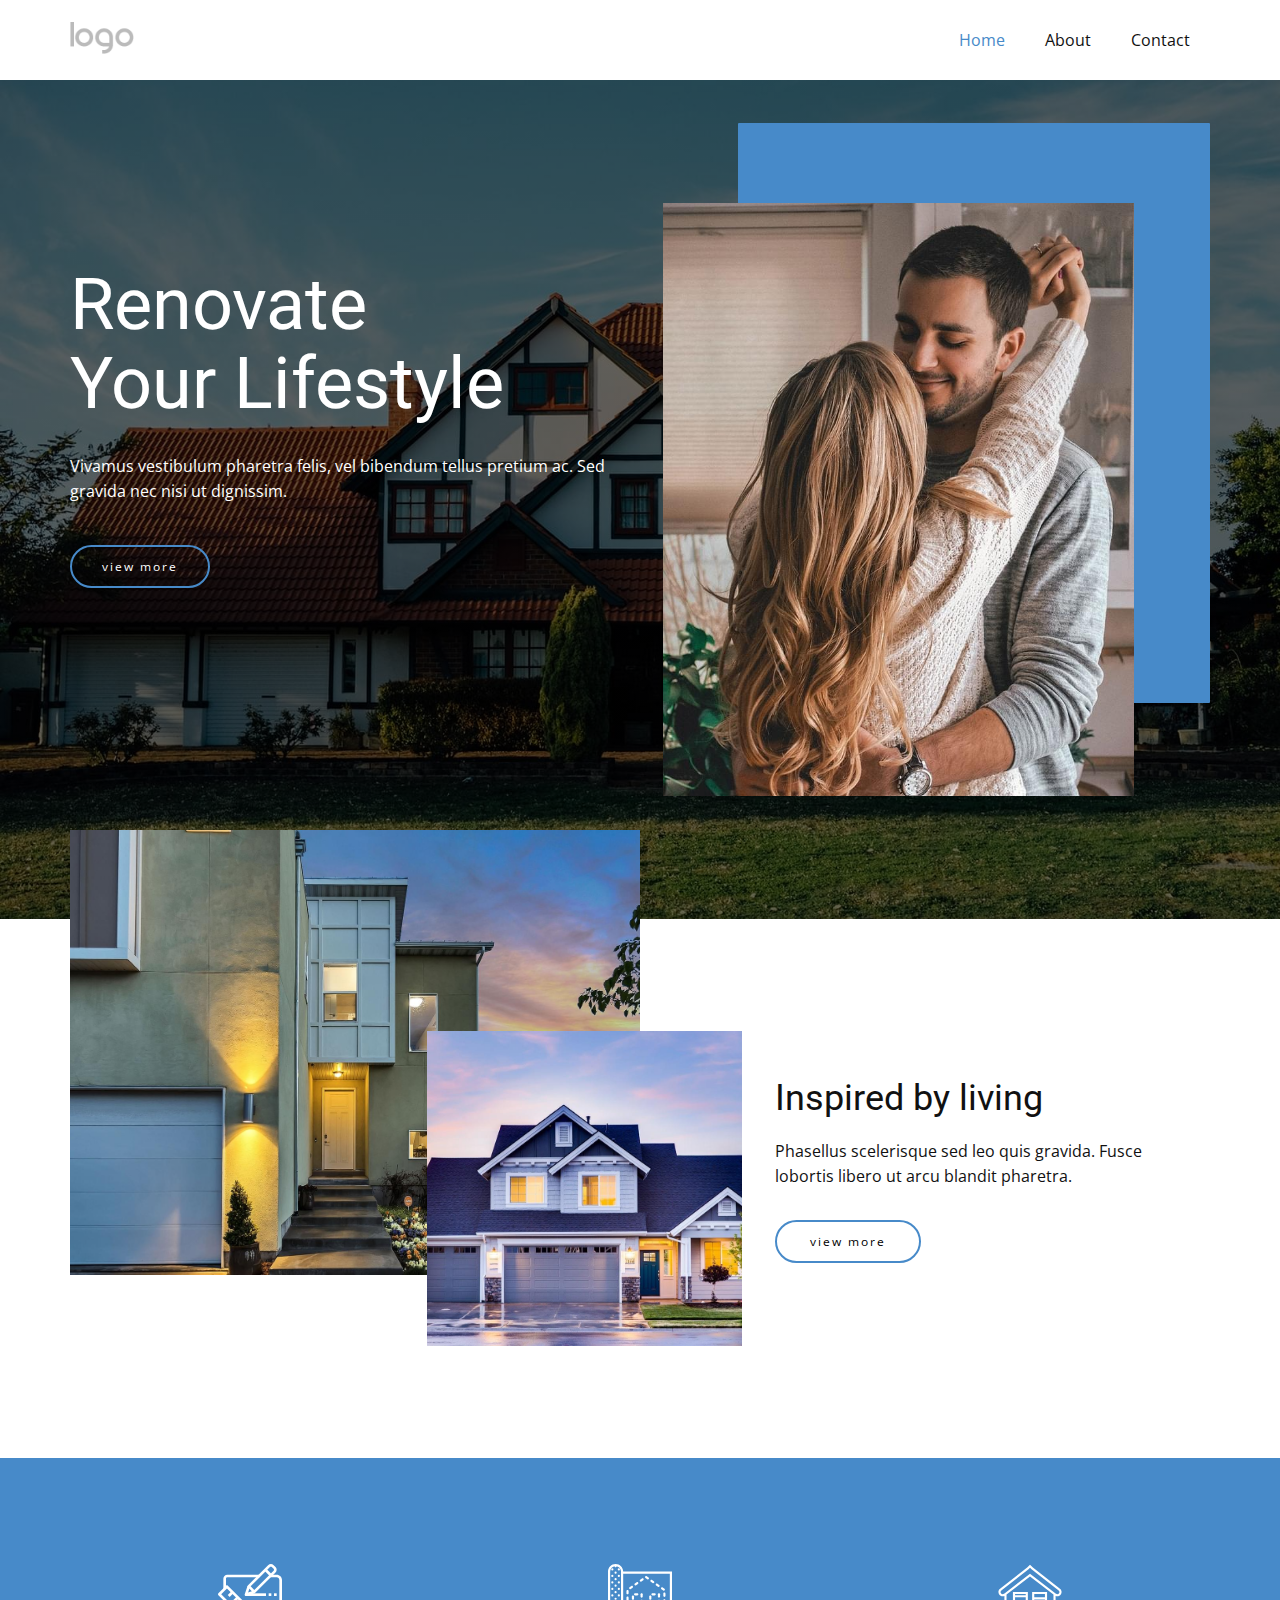
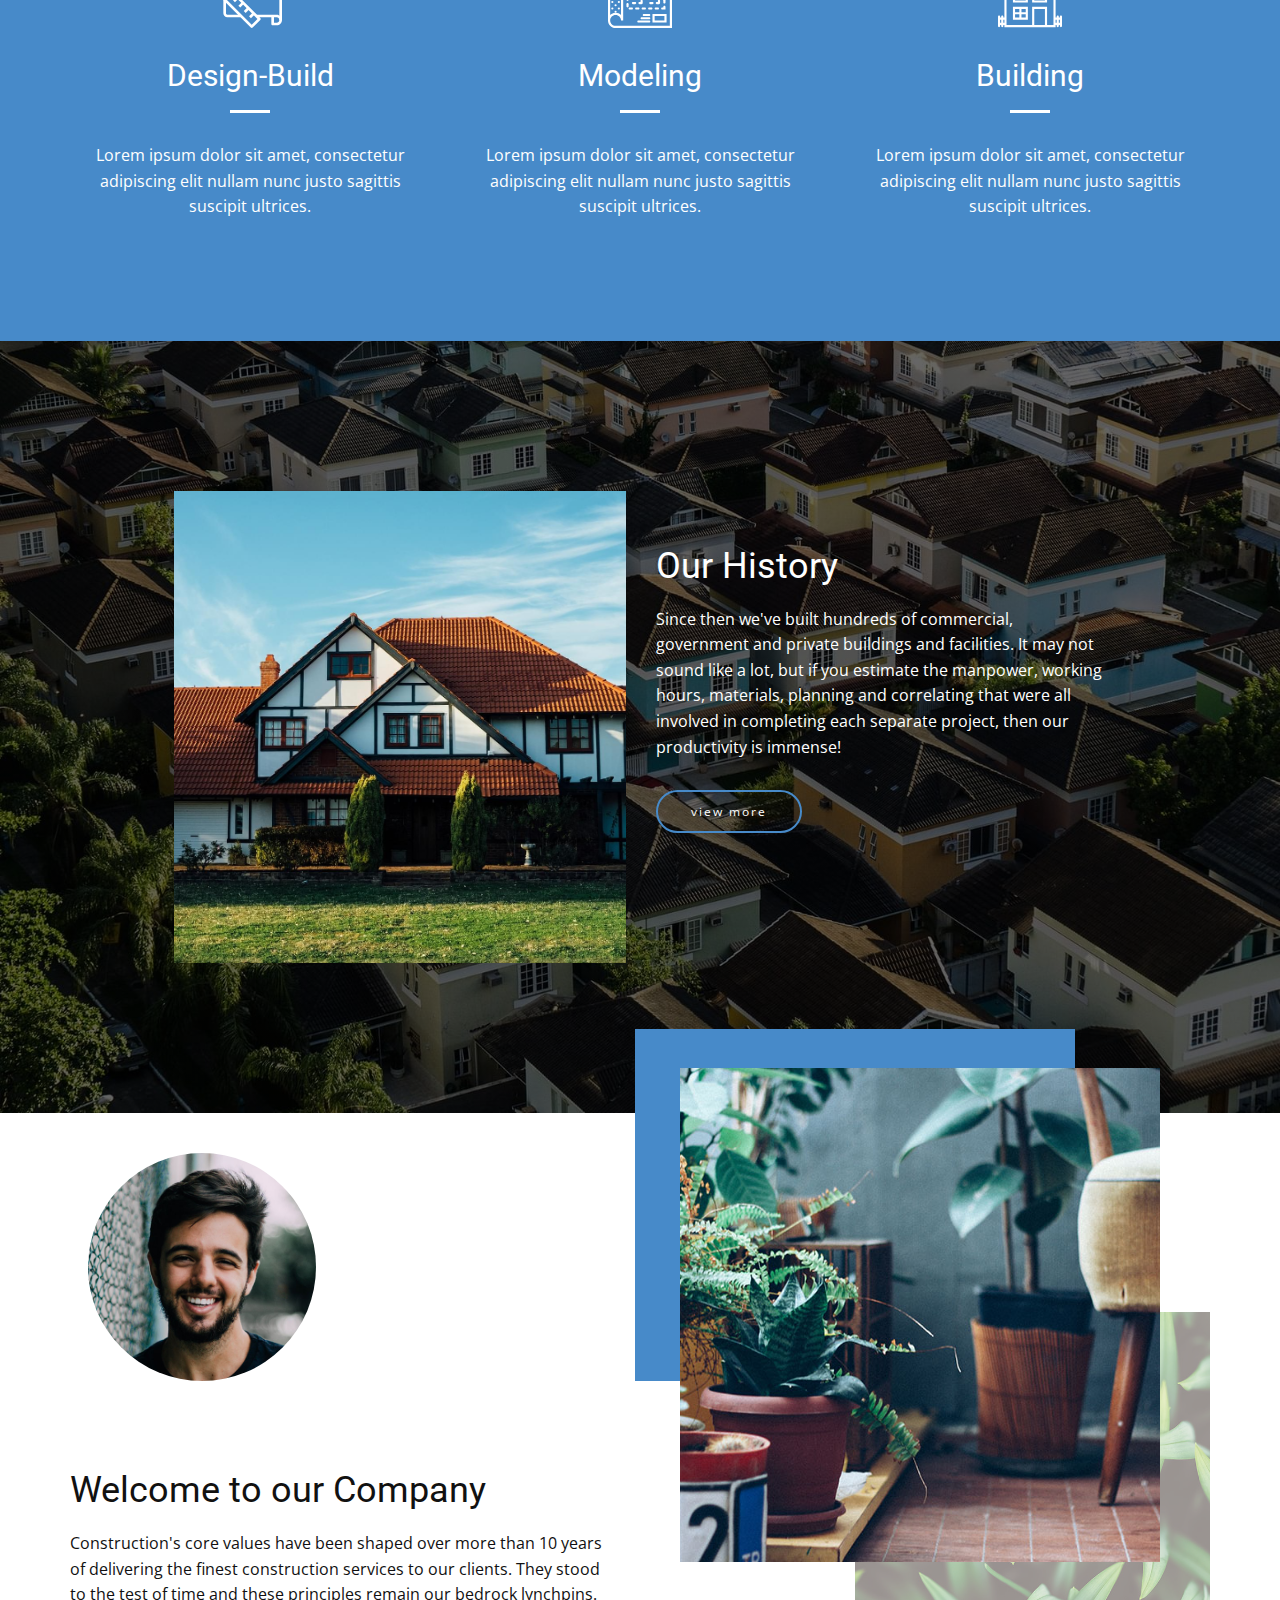
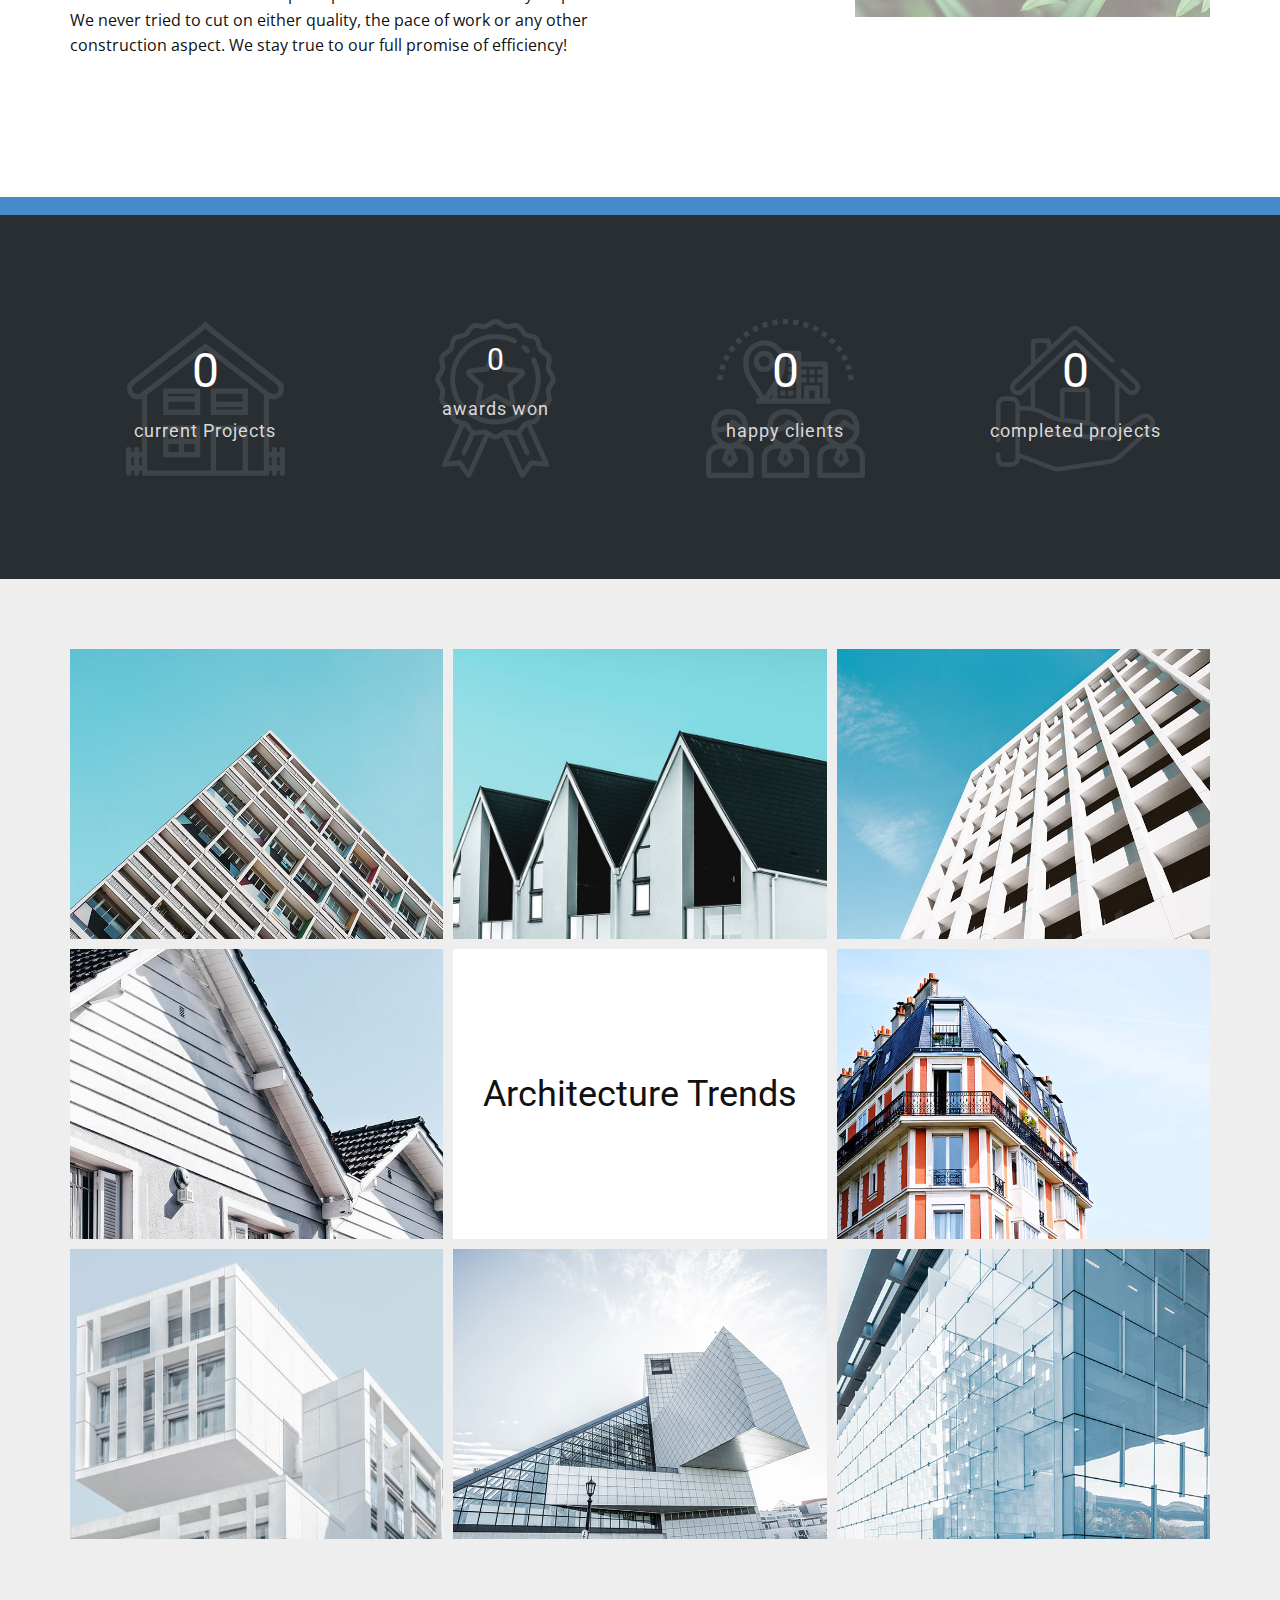
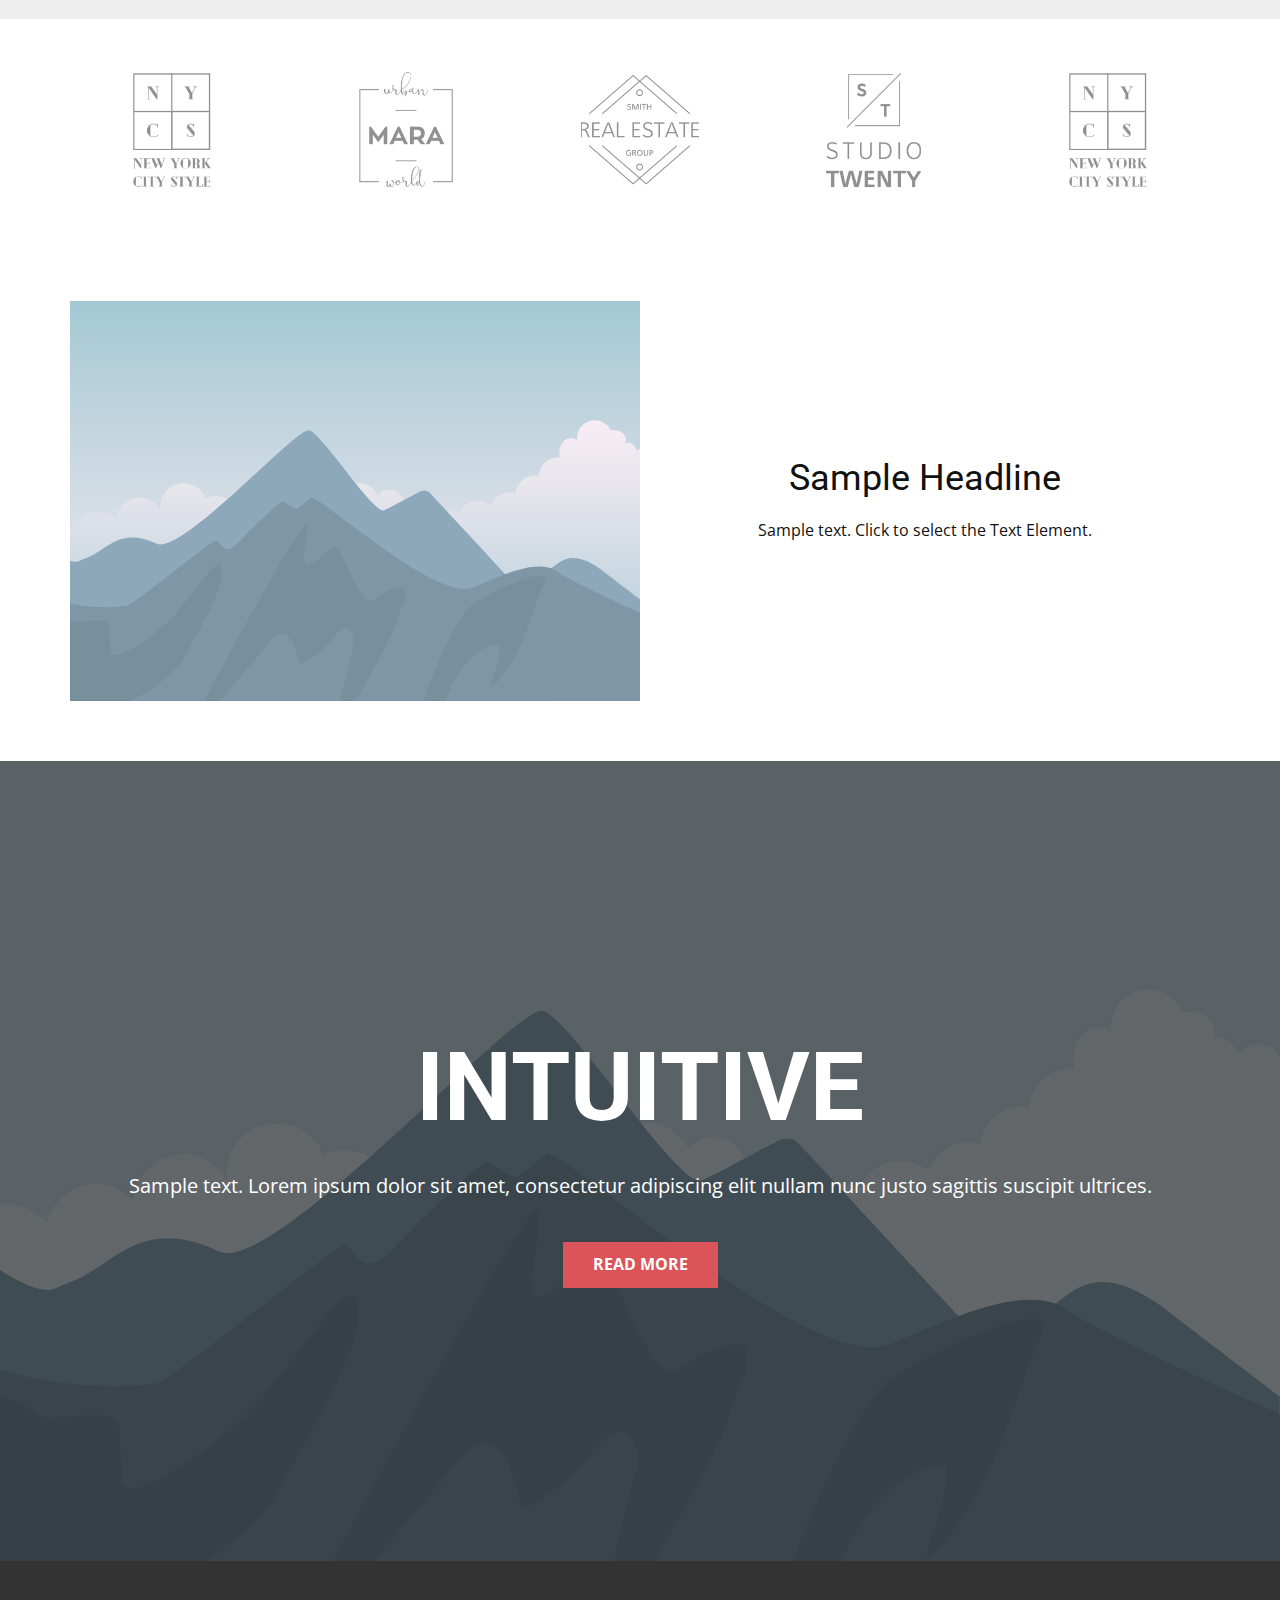
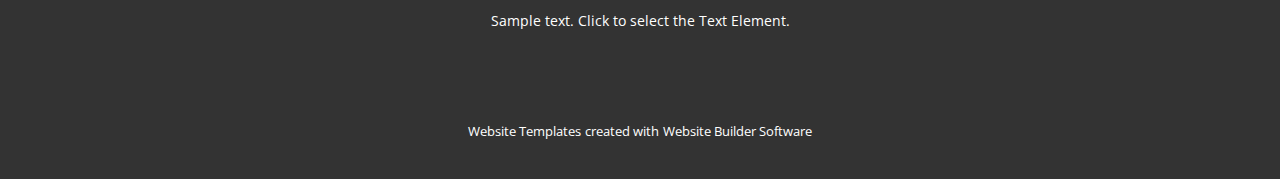
<file: Site1/Home.html>
<!DOCTYPE html>
<html style="font-size: 16px;" lang="en"><head>
    <meta name="viewport" content="width=device-width, initial-scale=1.0">
    <meta charset="utf-8">
    <meta name="keywords" content="RenovateYour Lifestyle, Inspired by living, Our History, Welcome to our Company, Architecture Trends, INTUITIVE">
    <meta name="description" content="">
    <title>Home</title>
    <link rel="stylesheet" href="nicepage.css" media="screen">
<link rel="stylesheet" href="Home.css" media="screen">
    <script class="u-script" type="text/javascript" src="jquery.js" "="" defer=""></script>
    <script class="u-script" type="text/javascript" src="nicepage.js" "="" defer=""></script>
    <meta name="generator" content="Nicepage 4.15.11, nicepage.com">
    <link id="u-theme-google-font" rel="stylesheet" href="https://fonts.googleapis.com/css?family=Roboto:100,100i,300,300i,400,400i,500,500i,700,700i,900,900i|Open+Sans:300,300i,400,400i,500,500i,600,600i,700,700i,800,800i">
    
    
    
    
    
    
    
    
    
    
    
    <script type="application/ld+json">{
		"@context": "http://schema.org",
		"@type": "Organization",
		"name": "",
		"logo": "images/default-logo.png"
}</script>
    <meta name="theme-color" content="#478ac9">
    <meta property="og:title" content="Home">
    <meta property="og:type" content="website">
  </head>
  <body class="u-body u-xl-mode" data-lang="en"><header class="u-clearfix u-header u-header" id="sec-b8c9"><div class="u-clearfix u-sheet u-valign-middle u-sheet-1">
        <a href="https://nicepage.com" class="u-image u-logo u-image-1">
          <img src="images/default-logo.png" class="u-logo-image u-logo-image-1">
        </a>
        <nav class="u-menu u-menu-dropdown u-offcanvas u-menu-1">
          <div class="menu-collapse" style="font-size: 1rem; letter-spacing: 0px;">
            <a class="u-button-style u-custom-left-right-menu-spacing u-custom-padding-bottom u-custom-top-bottom-menu-spacing u-nav-link u-text-active-palette-1-base u-text-hover-palette-2-base" href="#">
              <svg class="u-svg-link" viewBox="0 0 24 24"><use xmlns:xlink="http://www.w3.org/1999/xlink" xlink:href="#menu-hamburger"></use></svg>
              <svg class="u-svg-content" version="1.1" id="menu-hamburger" viewBox="0 0 16 16" x="0px" y="0px" xmlns:xlink="http://www.w3.org/1999/xlink" xmlns="http://www.w3.org/2000/svg"><g><rect y="1" width="16" height="2"></rect><rect y="7" width="16" height="2"></rect><rect y="13" width="16" height="2"></rect>
</g></svg>
            </a>
          </div>
          <div class="u-nav-container">
            <ul class="u-nav u-unstyled u-nav-1"><li class="u-nav-item"><a class="u-button-style u-nav-link u-text-active-palette-1-base u-text-hover-palette-2-base" href="Home.html" style="padding: 10px 20px;">Home</a>
</li><li class="u-nav-item"><a class="u-button-style u-nav-link u-text-active-palette-1-base u-text-hover-palette-2-base" href="About.html" style="padding: 10px 20px;">About</a>
</li><li class="u-nav-item"><a class="u-button-style u-nav-link u-text-active-palette-1-base u-text-hover-palette-2-base" href="Contact.html" style="padding: 10px 20px;">Contact</a>
</li></ul>
          </div>
          <div class="u-nav-container-collapse">
            <div class="u-black u-container-style u-inner-container-layout u-opacity u-opacity-95 u-sidenav">
              <div class="u-inner-container-layout u-sidenav-overflow">
                <div class="u-menu-close"></div>
                <ul class="u-align-center u-nav u-popupmenu-items u-unstyled u-nav-2"><li class="u-nav-item"><a class="u-button-style u-nav-link" href="Home.html">Home</a>
</li><li class="u-nav-item"><a class="u-button-style u-nav-link" href="About.html">About</a>
</li><li class="u-nav-item"><a class="u-button-style u-nav-link" href="Contact.html">Contact</a>
</li></ul>
              </div>
            </div>
            <div class="u-black u-menu-overlay u-opacity u-opacity-70"></div>
          </div>
        </nav>
      </div></header>
    <section class="u-clearfix u-image u-shading u-typography-Normal--Introduction u-section-1" src="" id="carousel_3d0d">
      <div class="u-clearfix u-sheet u-sheet-1">
        <div class="u-align-left u-border-no-bottom u-border-no-left u-border-no-right u-border-no-top u-palette-1-base u-radius-1 u-shape u-shape-rectangle u-shape-1"></div>
        <div class="u-align-left u-container-style u-expanded-width-md u-expanded-width-sm u-expanded-width-xs u-group u-similar-fill u-group-1">
          <div class="u-container-layout u-valign-middle-lg u-valign-middle-md u-valign-middle-sm u-valign-middle-xl u-container-layout-1">
            <h1 class="u-align-left-md u-custom-font u-expanded-width-sm u-heading-font u-text u-title u-text-1">Renovate<br>Your Lifestyle
            </h1>
            <p class="u-expanded-width-sm u-text u-text-2">Vivamus vestibulum pharetra felis, vel bibendum tellus pretium ac. Sed gravida nec nisi ut dignissim.</p>
            <a href="https://nicepage.dev" class="u-border-2 u-border-palette-1-base u-btn u-btn-round u-button-style u-custom u-radius-50 u-text-white u-btn-1">view more</a>
          </div>
        </div>
        <img src="images/30281b3c9868a8b6e900c7d1825de252.jpeg" alt="" class="u-align-left u-image u-image-default u-right-0 u-image-1">
      </div>
    </section>
    <section class="u-clearfix u-white u-section-2" id="carousel_b52d">
      <div class="u-clearfix u-sheet u-sheet-1">
        <img src="images/0843cfd72796a2100426be0cca19321d.jpeg" class="u-align-left u-image u-image-default u-image-1">
        <img src="images/418e4d6d-765e-4b26-9407-1a27806c6176.jpg" alt="" class="u-align-left u-image u-image-default u-image-2">
        <div class="u-align-left u-container-style u-expanded-width-sm u-expanded-width-xs u-group u-right-0 u-similar-fill u-group-1">
          <div class="u-container-layout u-padding-6 u-valign-middle-xl">
            <h2 class="u-custom-font u-heading-font u-text u-text-1">Inspired by living</h2>
            <p class="u-text u-text-font u-text-2">Phasellus scelerisque sed leo quis gravida. Fusce lobortis libero ut arcu blandit pharetra.</p>
            <a href="https://nicepage.me" class="u-border-2 u-border-palette-1-base u-btn u-btn-round u-button-style u-custom u-radius-50 u-text-black u-btn-1">view more</a>
          </div>
        </div>
      </div>
    </section>
    <section class="u-clearfix u-palette-1-base u-section-3" id="carousel_e0d0">
      <div class="u-clearfix u-sheet u-sheet-1">
        <div class="u-clearfix u-disable-padding u-expanded-width u-gutter-30 u-layout-spacing-vertical u-layout-wrap u-layout-wrap-1">
          <div class="u-gutter-0 u-layout">
            <div class="u-layout-row">
              <div class="u-align-center u-container-style u-layout-cell u-left-cell u-similar-fill u-size-20 u-size-20-md u-layout-cell-1">
                <div class="u-container-layout u-padding-6 u-valign-top"><span class="u-align-left u-icon u-icon-1"><svg class="u-svg-link" preserveAspectRatio="xMidYMin slice" viewBox="0 0 511.998 511.998" style=""><use xmlns:xlink="http://www.w3.org/1999/xlink" xlink:href="#svg-34a0"></use></svg><svg class="u-svg-content" viewBox="0 0 511.998 511.998" x="0px" y="0px" id="svg-34a0" style="enable-background:new 0 0 511.998 511.998;"><g><g><path d="M74.664,85.179c-17.673,0-32,14.327-32,32v85.333h21.333v-85.333c0-5.891,4.776-10.667,10.667-10.667h256V85.179H74.664z"></path>
</g>
</g><g><g><path d="M74.664,405.179c-5.891,0-10.667-4.776-10.667-10.667V287.845H42.664v106.667c0,17.673,14.327,32,32,32h106.667v-21.333    H74.664z"></path>
</g>
</g><g><g><path d="M338.206,432.688L79.155,173.637c-4.165-4.164-10.917-4.164-15.083,0L3.123,234.587c-4.164,4.165-4.164,10.917,0,15.083    L262.174,508.72c2,2.001,4.713,3.125,7.541,3.125c2.829-0.001,5.541-1.125,7.541-3.125l60.949-60.949    C342.37,443.605,342.37,436.853,338.206,432.688z M269.715,486.096L25.747,242.128l45.867-45.867L315.582,440.23L269.715,486.096z    "></path>
</g>
</g><g><g><path d="M469.331,405.179h-160v21.333h117.333v53.333c0,5.891,4.776,10.667,10.667,10.667h32    c23.564,0,42.667-19.102,42.667-42.667C511.998,424.281,492.895,405.179,469.331,405.179z M469.331,469.179h-21.333v-42.667    h21.333c11.782,0,21.333,9.551,21.333,21.333C490.664,459.628,481.113,469.179,469.331,469.179z"></path>
</g>
</g><g><g><path d="M469.331,85.179h-53.333v21.333h53.333c11.782,0,21.333,9.551,21.333,21.333v320h21.333v-320    C511.998,104.281,492.895,85.179,469.331,85.179z"></path>
</g>
</g><g><g><rect x="164.042" y="314.513" transform="matrix(0.7071 -0.7071 0.7071 0.7071 -175.2621 227.2397)" width="45.259" height="21.333"></rect>
</g>
</g><g><g><rect x="121.376" y="271.846" transform="matrix(0.7071 -0.7071 0.7071 0.7071 -157.5885 184.5736)" width="45.259" height="21.333"></rect>
</g>
</g><g><g><rect x="206.686" y="357.18" transform="matrix(0.7071 -0.7071 0.7071 0.7071 -192.9419 269.8904)" width="45.259" height="21.333"></rect>
</g>
</g><g><g><rect x="249.372" y="399.868" transform="matrix(0.7071 -0.7071 0.7071 0.7071 -210.6241 312.5771)" width="45.259" height="21.333"></rect>
</g>
</g><g><g><rect x="78.679" y="229.18" transform="matrix(0.7071 -0.7071 0.7071 0.7071 -139.9243 141.885)" width="45.259" height="21.333"></rect>
</g>
</g><g><g><path d="M460.094,23.824L445.352,9.083c-12.473-11.907-32.103-11.907-44.576,0L238.579,171.28c-4.164,4.165-4.164,10.917,0,15.083    l44.235,44.235c1.995,2.008,4.711,3.133,7.541,3.125c2.829-0.001,5.541-1.125,7.541-3.125L460.094,68.4    c0.005-0.005,0.01-0.01,0.015-0.015C472.41,56.076,472.403,36.125,460.094,23.824z M445.022,53.307L290.355,207.973    l-29.152-29.152L415.87,24.165c4.028-3.849,10.372-3.849,14.4,0l14.752,14.731c0.001,0.002,0.003,0.003,0.005,0.005    C449.003,42.88,449.001,49.33,445.022,53.307z"></path>
</g>
</g><g><g><path d="M286.931,212.944l-46.037,15.371l15.371-46.112l-20.267-6.752l-22.123,66.357c-0.362,1.088-0.547,2.227-0.547,3.373    c0.001,5.891,4.778,10.666,10.669,10.664c1.129,0.004,2.252-0.169,3.328-0.512l66.357-22.123L286.931,212.944z"></path>
</g>
</g><g><g><rect x="390.275" y="36.943" transform="matrix(0.7071 -0.7071 0.7071 0.7071 69.1923 303.4905)" width="21.333" height="62.56"></rect>
</g>
</g><g><g><rect x="223.998" y="234.512" width="160" height="21.333"></rect>
</g>
</g><g><g><rect x="405.331" y="234.512" width="21.333" height="21.333"></rect>
</g>
</g><g><g><rect x="447.998" y="234.512" width="21.333" height="21.333"></rect>
</g>
</g></svg></span>
                  <h3 class="u-text u-text-1">Design-Build</h3>
                  <div class="u-align-left u-border-3 u-border-white u-line u-line-horizontal u-line-1"></div>
                  <p class="u-text u-text-2">Lorem ipsum dolor sit amet, consectetur adipiscing elit nullam nunc justo sagittis suscipit ultrices.</p>
                </div>
              </div>
              <div class="u-align-center u-container-style u-layout-cell u-similar-fill u-size-20 u-size-20-md u-layout-cell-2">
                <div class="u-container-layout u-padding-6 u-valign-top"><span class="u-align-left u-icon u-icon-2"><svg class="u-svg-link" preserveAspectRatio="xMidYMin slice" viewBox="0 0 59 59" style=""><use xmlns:xlink="http://www.w3.org/1999/xlink" xlink:href="#svg-4375"></use></svg><svg class="u-svg-content" viewBox="0 0 59 59" x="0px" y="0px" id="svg-4375" style="enable-background:new 0 0 59 59;"><g><path d="M14,7c0-3.859-3.141-7-7-7S0,3.141,0,7v45h0.003C0.003,52.02,0,52.04,0,52.06C0,55.887,3.113,59,6.94,59H59V7H14z M2,7   c0-2.421,1.731-4.444,4.02-4.901C6.072,2.603,6.483,3,7,3s0.928-0.397,0.98-0.901C10.269,2.556,12,4.579,12,7v40.105   C10.729,45.807,8.957,45,7,45c-0.243,0-0.482,0.013-0.719,0.037c-0.106,0.011-0.21,0.032-0.315,0.048   c-0.128,0.019-0.257,0.034-0.383,0.06c-0.138,0.028-0.271,0.068-0.405,0.104C5.09,45.273,5,45.291,4.913,45.318   c-0.167,0.053-0.329,0.116-0.491,0.181c-0.049,0.02-0.101,0.035-0.15,0.056c-0.199,0.084-0.392,0.18-0.582,0.282   c-0.008,0.004-0.017,0.008-0.025,0.012C3.049,46.184,2.487,46.608,2,47.105V7z M57,57H6.94C4.216,57,2,54.784,2,52   c0-2.757,2.243-5,5-5s5,2.243,5,5h2V9h43V57z"></path><path d="M46.017,21.001c0.176,0.123,0.377,0.183,0.576,0.183c0.314,0,0.623-0.147,0.818-0.423c0.318-0.451,0.211-1.075-0.24-1.395   l-1.634-1.153c-0.453-0.317-1.075-0.21-1.395,0.24c-0.318,0.451-0.211,1.075,0.24,1.395L46.017,21.001z"></path><path d="M50.92,24.461c0.175,0.123,0.376,0.183,0.575,0.183c0.314,0,0.623-0.147,0.818-0.424c0.318-0.451,0.21-1.075-0.241-1.394   l-1.635-1.153c-0.451-0.317-1.074-0.21-1.394,0.241c-0.318,0.451-0.21,1.075,0.241,1.394L50.92,24.461z"></path><path d="M37,41c0,0.553,0.447,1,1,1h2c0.553,0,1-0.447,1-1s-0.447-1-1-1h-2C37.447,40,37,40.447,37,41z"></path><path d="M51,27.383v2c0,0.553,0.447,1,1,1s1-0.447,1-1v-2c0-0.553-0.447-1-1-1S51,26.83,51,27.383z"></path><path d="M41.115,17.541c0.176,0.123,0.377,0.183,0.576,0.183c0.314,0,0.623-0.147,0.818-0.423c0.318-0.451,0.211-1.075-0.24-1.395   l-1.634-1.153c-0.453-0.317-1.075-0.21-1.395,0.24c-0.318,0.451-0.211,1.075,0.24,1.395L41.115,17.541z"></path><path d="M43,41c0,0.553,0.447,1,1,1h2c0.553,0,1-0.447,1-1s-0.447-1-1-1h-2C43.447,40,43,40.447,43,41z"></path><path d="M29,41c0-0.553-0.447-1-1-1h-2c-0.553,0-1,0.447-1,1s0.447,1,1,1h2C28.553,42,29,41.553,29,41z"></path><path d="M52,36.383c0.553,0,1-0.447,1-1v-2c0-0.553-0.447-1-1-1s-1,0.447-1,1v2C51,35.936,51.447,36.383,52,36.383z"></path><path d="M36.213,14.081c0.176,0.123,0.377,0.183,0.576,0.183c0.314,0,0.623-0.147,0.818-0.423c0.318-0.451,0.211-1.075-0.24-1.395   l-1.634-1.153c-0.453-0.316-1.075-0.209-1.395,0.24c-0.318,0.451-0.211,1.075,0.24,1.395L36.213,14.081z"></path><path d="M51,40h-1c-0.553,0-1,0.447-1,1s0.447,1,1,1h3v-2.617c0-0.553-0.447-1-1-1s-1,0.447-1,1V40z"></path><path d="M20,42h2c0.553,0,1-0.447,1-1s-0.447-1-1-1h-2c-0.553,0-1,0.447-1,1S19.447,42,20,42z"></path><path d="M18,28c0.553,0,1-0.447,1-1v-2c0-0.553-0.447-1-1-1s-1,0.447-1,1v2C17,27.553,17.447,28,18,28z"></path><path d="M20.452,23.27c0.199,0,0.4-0.06,0.576-0.183l1.634-1.153c0.451-0.319,0.559-0.943,0.24-1.395   c-0.318-0.45-0.941-0.558-1.395-0.24l-1.634,1.153c-0.451,0.319-0.559,0.943-0.24,1.395C19.829,23.122,20.138,23.27,20.452,23.27z"></path><path d="M25.354,19.81c0.199,0,0.4-0.06,0.576-0.183l1.634-1.153c0.451-0.319,0.559-0.943,0.24-1.395   c-0.319-0.449-0.941-0.557-1.395-0.24l-1.634,1.153c-0.451,0.319-0.559,0.943-0.24,1.395C24.73,19.662,25.039,19.81,25.354,19.81z"></path><path d="M18,34c0.553,0,1-0.447,1-1v-2c0-0.553-0.447-1-1-1s-1,0.447-1,1v2C17,33.553,17.447,34,18,34z"></path><path d="M30.256,16.35c0.199,0,0.4-0.06,0.576-0.183l1.634-1.153c0.451-0.319,0.559-0.943,0.24-1.395   c-0.319-0.449-0.94-0.559-1.395-0.24l-1.634,1.153c-0.451,0.319-0.559,0.943-0.24,1.395C29.633,16.202,29.941,16.35,30.256,16.35z"></path><path d="M31,41c0,0.553,0.447,1,1,1h2c0.553,0,1-0.447,1-1s-0.447-1-1-1h-2C31.447,40,31,40.447,31,41z"></path><path d="M18,40c0.553,0,1-0.447,1-1v-2c0-0.553-0.447-1-1-1s-1,0.447-1,1v2C17,39.553,17.447,40,18,40z"></path><path d="M41,54h13v-8H41V54z M43,48h9v4h-9V48z"></path><path d="M22,30v2c0,0.553,0.447,1,1,1s1-0.447,1-1v-2c0-0.553-0.447-1-1-1S22,29.447,22,30z"></path><path d="M31,27c-0.553,0-1,0.447-1,1v2c0,0.553,0.447,1,1,1s1-0.447,1-1v-2C32,27.447,31.553,27,31,27z"></path><path d="M25,29h2c0.553,0,1-0.447,1-1s-0.447-1-1-1h-2c-0.553,0-1,0.447-1,1S24.447,29,25,29z"></path><path d="M26,36c0-0.553-0.447-1-1-1h-2c-0.553,0-1,0.447-1,1s0.447,1,1,1h2C25.553,37,26,36.553,26,36z"></path><path d="M29,37h2c0.553,0,1-0.447,1-1v-2c0-0.553-0.447-1-1-1s-1,0.447-1,1v1h-1c-0.553,0-1,0.447-1,1S28.447,37,29,37z"></path><path d="M40,28c0,0.553,0.447,1,1,1h2c0.553,0,1-0.447,1-1s-0.447-1-1-1h-2C40.447,27,40,27.447,40,28z"></path><path d="M46,28v2c0,0.553,0.447,1,1,1s1-0.447,1-1v-2c0-0.553-0.447-1-1-1S46,27.447,46,28z"></path><path d="M47,37c0.553,0,1-0.447,1-1v-2c0-0.553-0.447-1-1-1s-1,0.447-1,1v1h-1c-0.553,0-1,0.447-1,1s0.447,1,1,1H47z"></path><path d="M39,33c0.553,0,1-0.447,1-1v-2c0-0.553-0.447-1-1-1s-1,0.447-1,1v2C38,32.553,38.447,33,39,33z"></path><path d="M39,37h2c0.553,0,1-0.447,1-1s-0.447-1-1-1h-2c-0.553,0-1,0.447-1,1S38.447,37,39,37z"></path><path d="M38,46h-5c-0.553,0-1,0.447-1,1s0.447,1,1,1h5c0.553,0,1-0.447,1-1S38.553,46,38,46z"></path><path d="M38,49h-7c-0.553,0-1,0.447-1,1s0.447,1,1,1h7c0.553,0,1-0.447,1-1S38.553,49,38,49z"></path><path d="M38,52H28c-0.553,0-1,0.447-1,1s0.447,1,1,1h10c0.553,0,1-0.447,1-1S38.553,52,38,52z"></path><circle cx="4" cy="5" r="1"></circle><circle cx="10" cy="5" r="1"></circle><circle cx="7" cy="8" r="1"></circle><circle cx="4" cy="11" r="1"></circle><circle cx="10" cy="11" r="1"></circle><circle cx="4" cy="17" r="1"></circle><circle cx="10" cy="17" r="1"></circle><circle cx="7" cy="14" r="1"></circle><circle cx="7" cy="20" r="1"></circle><circle cx="4" cy="23" r="1"></circle><circle cx="10" cy="23" r="1"></circle><circle cx="4" cy="29" r="1"></circle><circle cx="10" cy="29" r="1"></circle><circle cx="7" cy="26" r="1"></circle><circle cx="7" cy="32" r="1"></circle><circle cx="4" cy="35" r="1"></circle><circle cx="10" cy="35" r="1"></circle><circle cx="4" cy="41" r="1"></circle><circle cx="10" cy="41" r="1"></circle><circle cx="7" cy="38" r="1"></circle><circle cx="7" cy="44" r="1"></circle>
</g></svg></span>
                  <h3 class="u-text u-text-3">Modeling</h3>
                  <div class="u-align-left u-border-3 u-border-white u-line u-line-horizontal u-line-2"></div>
                  <p class="u-text u-text-4">Lorem ipsum dolor sit amet, consectetur adipiscing elit nullam nunc justo sagittis suscipit ultrices.</p>
                </div>
              </div>
              <div class="u-align-center u-container-style u-layout-cell u-right-cell u-similar-fill u-size-20 u-size-20-md u-layout-cell-3">
                <div class="u-container-layout u-padding-6 u-valign-top"><span class="u-align-left u-icon u-icon-3"><svg class="u-svg-link" preserveAspectRatio="xMidYMin slice" viewBox="0 0 60 60" style=""><use xmlns:xlink="http://www.w3.org/1999/xlink" xlink:href="#svg-3099"></use></svg><svg class="u-svg-content" viewBox="0 0 60 60" x="0px" y="0px" id="svg-3099" style="enable-background:new 0 0 60 60;"><g><path d="M14,36.182h14v-10H14V36.182z M16,34.182v-3h10v3H16z M26,28.182v1H16v-1H26z"></path><path d="M14,40.182v12h14v-12H14z M20,42.182v3h-4v-3H20z M16,47.182h4v3h-4V47.182z M22,50.182v-3h4v3H22z M26,45.182h-4v-3h4   V45.182z"></path><path d="M32,36.182h14v-10H32V36.182z M34,34.182v-1h10v1H34z M44,28.182v3H34v-3H44z"></path><path d="M59,48.182c-0.553,0-1,0.448-1,1v1h-1v-1c0-0.552-0.447-1-1-1s-1,0.448-1,1v1h-1V29.978   c0.521,0.234,1.073,0.363,1.626,0.363c1.073,0,2.139-0.436,2.927-1.284c0.76-0.818,1.145-1.925,1.057-3.038   c-0.089-1.112-0.644-2.145-1.522-2.833L32.722,3.345L30,0.818L27.343,3.29L1.913,23.186c-0.879,0.688-1.434,1.721-1.522,2.833   c-0.088,1.113,0.297,2.22,1.057,3.038c1.194,1.286,3.021,1.61,4.553,0.922v20.204H5v-1c0-0.552-0.447-1-1-1s-1,0.448-1,1v1H2v-1   c0-0.552-0.447-1-1-1s-1,0.448-1,1v9c0,0.552,0.447,1,1,1s1-0.448,1-1v-1h1v1c0,0.552,0.447,1,1,1s1-0.448,1-1v-1h1v2h26h14h8v-2h1   v1c0,0.552,0.447,1,1,1s1-0.448,1-1v-1h1v1c0,0.552,0.447,1,1,1s1-0.448,1-1v-9C60,48.63,59.553,48.182,59,48.182z M2.912,27.695   c-0.385-0.415-0.572-0.954-0.527-1.518c0.045-0.564,0.314-1.067,0.761-1.416L28.64,4.811l1.361-1.265l1.424,1.319l25.43,19.896   c0.446,0.349,0.716,0.852,0.761,1.416c0.045,0.564-0.143,1.104-0.527,1.518c-0.708,0.762-1.861,0.858-2.686,0.223L54,27.608v0   l-24-18.5l-23.61,18.2l-0.001,0.001l-0.791,0.609C4.772,28.553,3.62,28.457,2.912,27.695z M2,55.182v-3h1v3H2z M5,55.182v-3h1v3H5z    M34,57.182v-15h10v15H34z M52,57.182h-6v-17H32v17H8V28.591l22-16.959l22,16.959V57.182z M54,55.182v-3h1v3H54z M57,55.182v-3h1v3   H57z"></path>
</g></svg></span>
                  <h3 class="u-text u-text-5">Building</h3>
                  <div class="u-align-left u-border-3 u-border-white u-line u-line-horizontal u-line-3"></div>
                  <p class="u-text u-text-6">Lorem ipsum dolor sit amet, consectetur adipiscing elit nullam nunc justo sagittis suscipit ultrices.</p>
                </div>
              </div>
            </div>
          </div>
        </div>
      </div>
    </section>
    <section class="u-clearfix u-image u-shading u-white u-section-4" src="" id="carousel_8bf7">
      <div class="u-clearfix u-sheet u-sheet-1">
        <div class="u-clearfix u-disable-padding u-expanded-width-md u-expanded-width-sm u-expanded-width-xs u-gutter-30 u-layout-wrap u-layout-wrap-1">
          <div class="u-layout">
            <div class="u-layout-row">
              <div class="u-size-30">
                <div class="u-layout-col">
                  <div class="u-align-left u-container-style u-expand-resize u-image u-layout-cell u-left-cell u-size-60 u-image-1">
                    <div class="u-container-layout" src=""></div>
                  </div>
                </div>
              </div>
              <div class="u-size-30">
                <div class="u-layout-col">
                  <div class="u-align-left u-container-style u-layout-cell u-right-cell u-similar-fill u-size-30 u-layout-cell-2">
                    <div class="u-container-layout u-padding-6 u-valign-middle-lg">
                      <h2 class="u-custom-font u-heading-font u-text u-text-white u-text-1">Our History</h2>
                      <p class="u-text u-text-white u-text-2">Since then we've built hundreds of commercial, government and private buildings and facilities. It may not sound like a lot, but if you estimate the manpower, working hours, materials, planning and correlating that
                                            were all involved in completing each separate project, then our productivity is immense!</p>
                      <a href="https://nicepage.com/website-builder" class="u-border-2 u-border-palette-1-base u-btn u-btn-round u-button-style u-custom u-radius-50 u-text-white u-btn-1">view more</a>
                    </div>
                  </div>
                  <div class="u-align-left u-container-style u-layout-cell u-right-cell u-similar-fill u-size-30 u-layout-cell-3">
                    <div class="u-container-layout u-padding-6"></div>
                  </div>
                </div>
              </div>
            </div>
          </div>
        </div>
      </div>
    </section>
    <section class="u-clearfix u-white u-section-5" id="carousel_95c6">
      <div class="u-clearfix u-sheet u-sheet-1">
        <div class="u-palette-1-base u-shape u-shape-rectangle u-shape-1"></div>
        <div alt="" class="u-align-left u-image u-image-circle u-image-1"></div>
        <img src="images/fdfed7e1d3cc7ecd5298a492a24add58.jpeg" alt="" class="u-align-left u-image u-image-default u-opacity u-opacity-45 u-image-2">
        <img src="images/8e14d1db964f54f92d74095f55ef60e3.jpeg" alt="" class="u-align-left u-image u-image-default u-image-3">
        <div class="u-align-left u-container-style u-expanded-width-sm u-expanded-width-xs u-group u-similar-fill u-group-1">
          <div class="u-container-layout u-padding-12">
            <h2 class="u-text u-text-1">Welcome to our Company</h2>
            <p class="u-text u-text-2">Construction's core values have been shaped over more than 10 years of delivering the finest construction services to our clients. They stood to the test of time and these principles remain our bedrock lynchpins. We never tried to
                        cut on either quality, the pace of work or any other construction aspect. We stay true to our full promise of efficiency!</p>
          </div>
        </div>
      </div>
      <div class="u-border-19 u-border-palette-1-base u-expanded-width u-line u-line-horizontal u-line-1"></div>
    </section>
    <section class="u-clearfix u-palette-1-dark-3 u-typography-custom-page-typography-15--Counter u-section-6" id="carousel_2cca">
      <div class="u-clearfix u-sheet u-sheet-1">
        <div class="u-clearfix u-disable-padding u-expanded-width u-gutter-20 u-layout-wrap u-layout-wrap-1">
          <div class="u-layout">
            <div class="u-layout-row">
              <div class="u-container-style u-layout-cell u-left-cell u-size-15 u-size-30-md u-layout-cell-1">
                <div class="u-container-layout u-padding-6 u-container-layout-1"><span class="u-icon u-icon-circle u-opacity u-opacity-10 u-text-white u-icon-1"><svg class="u-svg-link" preserveAspectRatio="xMidYMin slice" viewBox="0 0 60 60" style=""><use xmlns:xlink="http://www.w3.org/1999/xlink" xlink:href="#svg-01e9"></use></svg><svg class="u-svg-content" viewBox="0 0 60 60" x="0px" y="0px" id="svg-01e9" style="enable-background:new 0 0 60 60;"><g><path d="M14,36.182h14v-10H14V36.182z M16,34.182v-3h10v3H16z M26,28.182v1H16v-1H26z"></path><path d="M14,40.182v12h14v-12H14z M20,42.182v3h-4v-3H20z M16,47.182h4v3h-4V47.182z M22,50.182v-3h4v3H22z M26,45.182h-4v-3h4   V45.182z"></path><path d="M32,36.182h14v-10H32V36.182z M34,34.182v-1h10v1H34z M44,28.182v3H34v-3H44z"></path><path d="M59,48.182c-0.553,0-1,0.448-1,1v1h-1v-1c0-0.552-0.447-1-1-1s-1,0.448-1,1v1h-1V29.978   c0.521,0.234,1.073,0.363,1.626,0.363c1.073,0,2.139-0.436,2.927-1.284c0.76-0.818,1.145-1.925,1.057-3.038   c-0.089-1.112-0.644-2.145-1.522-2.833L32.722,3.345L30,0.818L27.343,3.29L1.913,23.186c-0.879,0.688-1.434,1.721-1.522,2.833   c-0.088,1.113,0.297,2.22,1.057,3.038c1.194,1.286,3.021,1.61,4.553,0.922v20.204H5v-1c0-0.552-0.447-1-1-1s-1,0.448-1,1v1H2v-1   c0-0.552-0.447-1-1-1s-1,0.448-1,1v9c0,0.552,0.447,1,1,1s1-0.448,1-1v-1h1v1c0,0.552,0.447,1,1,1s1-0.448,1-1v-1h1v2h26h14h8v-2h1   v1c0,0.552,0.447,1,1,1s1-0.448,1-1v-1h1v1c0,0.552,0.447,1,1,1s1-0.448,1-1v-9C60,48.63,59.553,48.182,59,48.182z M2.912,27.695   c-0.385-0.415-0.572-0.954-0.527-1.518c0.045-0.564,0.314-1.067,0.761-1.416L28.64,4.811l1.361-1.265l1.424,1.319l25.43,19.896   c0.446,0.349,0.716,0.852,0.761,1.416c0.045,0.564-0.143,1.104-0.527,1.518c-0.708,0.762-1.861,0.858-2.686,0.223L54,27.608v0   l-24-18.5l-23.61,18.2l-0.001,0.001l-0.791,0.609C4.772,28.553,3.62,28.457,2.912,27.695z M2,55.182v-3h1v3H2z M5,55.182v-3h1v3H5z    M34,57.182v-15h10v15H34z M52,57.182h-6v-17H32v17H8V28.591l22-16.959l22,16.959V57.182z M54,55.182v-3h1v3H54z M57,55.182v-3h1v3   H57z"></path>
</g></svg></span>
                  <h3 class="u-align-center u-custom-font u-heading-font u-text u-text-1" data-animation-name="counter" data-animation-event="scroll" data-animation-duration="3000">15</h3>
                  <h6 class="u-align-center u-text u-text-grey-light-1 u-text-2">current Projects</h6>
                </div>
              </div>
              <div class="u-container-style u-layout-cell u-size-15 u-size-30-md u-layout-cell-2">
                <div class="u-container-layout u-padding-6 u-container-layout-2"><span class="u-icon u-icon-circle u-opacity u-opacity-10 u-text-white u-icon-2"><svg class="u-svg-link" preserveAspectRatio="xMidYMin slice" viewBox="0 0 511.999 511.999" style=""><use xmlns:xlink="http://www.w3.org/1999/xlink" xlink:href="#svg-5dd1"></use></svg><svg class="u-svg-content" viewBox="0 0 511.999 511.999" x="0px" y="0px" id="svg-5dd1" style="enable-background:new 0 0 511.999 511.999;"><g><g><path d="M321.356,63.796c-56.318-28.458-124.159-17.577-168.81,27.075c-51.895,51.894-57.089,134.64-12.081,192.474    c1.591,2.044,3.969,3.114,6.373,3.114c1.732,0,3.477-0.555,4.95-1.702c3.517-2.737,4.149-7.806,1.413-11.323    c-40.019-51.422-35.394-125.002,10.757-171.153c39.71-39.712,100.038-49.39,150.122-24.083c3.976,2.012,8.83,0.414,10.84-3.563    C326.929,70.658,325.335,65.805,321.356,63.796z"></path>
</g>
</g><g><g><path d="M385.787,128.239c-2.01-3.977-6.861-5.573-10.841-3.565c-3.977,2.009-5.574,6.861-3.565,10.84    c25.289,50.076,15.606,110.396-24.095,150.096c-46.152,46.15-119.731,50.774-171.153,10.757    c-3.518-2.736-8.586-2.104-11.323,1.412c-2.737,3.517-2.104,8.586,1.413,11.323c26.344,20.502,57.855,30.586,89.266,30.586    c37.547,0,74.952-14.411,103.209-42.668C403.339,252.38,414.225,184.552,385.787,128.239z"></path>
</g>
</g><g><g><path d="M364.94,97.508c-1.999-2.262-4.099-4.496-6.242-6.638c-2.143-2.143-4.376-4.243-6.638-6.242    c-3.339-2.952-8.439-2.636-11.388,0.703c-2.953,3.338-2.639,8.437,0.7,11.388c2.015,1.78,4.005,3.652,5.915,5.561    c1.908,1.91,3.78,3.899,5.561,5.914c1.594,1.804,3.816,2.725,6.049,2.725c1.899,0,3.805-0.667,5.34-2.023    C367.577,105.946,367.891,100.847,364.94,97.508z"></path>
</g>
</g><g><g><path d="M446.066,208.41c5.38-8.827,5.38-19.791-0.002-28.616l-10.615-17.407c-1.398-2.294-1.939-5.018-1.521-7.67l3.164-20.103    c1.613-10.245-2.596-20.398-10.982-26.499l-16.451-11.966c-2.175-1.583-3.721-3.892-4.354-6.506l-4.791-19.799    c-2.432-10.057-10.191-17.815-20.247-20.249l-19.8-4.792c-2.614-0.633-4.925-2.179-6.506-4.354l-11.968-16.455    c-6.1-8.386-16.254-12.597-26.496-10.983l-20.11,3.164c-2.652,0.417-5.377-0.123-7.669-1.521L270.308,4.036    c-8.826-5.382-19.79-5.381-28.616,0l-17.408,10.615c-2.292,1.399-5.015,1.937-7.67,1.521l-20.104-3.164    c-10.242-1.612-20.397,2.597-26.497,10.983l-11.966,16.451c-1.583,2.175-3.893,3.721-6.508,4.354l-19.799,4.791    c-10.055,2.432-17.815,10.191-20.249,20.247l-4.792,19.8c-0.633,2.614-2.178,4.925-4.354,6.506L85.89,108.108    c-8.386,6.099-12.594,16.251-10.983,26.496l3.164,20.111c0.417,2.653-0.123,5.377-1.521,7.669l-10.617,17.411    c-5.38,8.826-5.38,19.79,0.001,28.615l10.615,17.408c1.398,2.294,1.939,5.018,1.521,7.67l-3.164,20.104    c-1.613,10.244,2.596,20.398,10.982,26.498l16.451,11.966c2.175,1.581,3.721,3.892,4.354,6.506l4.791,19.799    c2.432,10.057,10.191,17.815,20.247,20.249l8.268,2.001L84.045,465.425c-1.189,2.653-0.86,5.739,0.863,8.081    c1.722,2.342,4.569,3.577,7.457,3.231l45.022-5.383l25.936,37.191c1.518,2.175,3.995,3.453,6.616,3.453    c0.251,0,0.505-0.012,0.757-0.035c2.894-0.272,5.419-2.081,6.608-4.732l57.145-127.479l7.241,4.415    c4.413,2.691,9.36,4.036,14.308,4.036c4.948,0,9.895-1.346,14.308-4.036l7.502-4.574l57.217,127.638    c1.189,2.653,3.713,4.46,6.608,4.732c0.253,0.024,0.506,0.036,0.757,0.036c2.621,0,5.099-1.278,6.616-3.453l25.936-37.191    l45.022,5.383c2.886,0.343,5.735-0.889,7.457-3.231c1.722-2.342,2.053-5.428,0.863-8.081l-55.983-124.883l7.957-1.925    c10.055-2.432,17.815-10.191,20.249-20.247l4.792-19.8c0.633-2.614,2.179-4.925,4.354-6.506l16.455-11.968    c8.386-6.099,12.594-16.251,10.983-26.496l-3.164-20.111c-0.417-2.653,0.123-5.377,1.521-7.669L446.066,208.41z M168.408,487.627    l-20.554-29.474c-1.704-2.444-4.618-3.752-7.576-3.396l-35.679,4.266L155.578,345.3c0.932,0.685,1.768,1.506,2.457,2.455    l11.968,16.455c1.137,1.563,2.415,2.98,3.808,4.242l-26.833,59.857c-1.822,4.067-0.004,8.84,4.062,10.663    c1.072,0.481,2.193,0.708,3.295,0.708c3.082,0,6.026-1.776,7.367-4.77l26.738-59.644c2.631,0.361,5.34,0.355,8.059-0.073    l20.11-3.164c1.204-0.189,2.421-0.172,3.606,0.024L168.408,487.627z M407.732,459.021l-35.68-4.264    c-2.961-0.355-5.872,0.952-7.576,3.396l-20.554,29.474l-51.829-115.619c1.087-0.148,2.196-0.148,3.293,0.024l20.103,3.164    c2.829,0.445,5.648,0.431,8.379,0.024l26.758,59.692c1.343,2.995,4.285,4.77,7.367,4.77c1.103,0,2.224-0.227,3.295-0.708    c4.066-1.822,5.885-6.597,4.062-10.663l-26.935-60.085c1.299-1.206,2.5-2.541,3.571-4.013l11.966-16.451    c0.754-1.037,1.678-1.926,2.716-2.645L407.732,459.021z M432.287,200.008l-10.617,17.411c-3.385,5.554-4.695,12.152-3.684,18.578    l3.164,20.11c0.665,4.229-1.073,8.42-4.534,10.938l-16.456,11.969c-5.267,3.832-9.013,9.429-10.545,15.76l-4.792,19.8    c-1.005,4.151-4.207,7.354-8.359,8.359l-19.8,4.791c-6.332,1.532-11.93,5.278-15.762,10.546l-11.966,16.451    c-2.518,3.463-6.708,5.199-10.939,4.533l-20.104-3.164c-6.427-1.011-13.026,0.297-18.581,3.684l-17.407,10.615    c-3.643,2.22-8.171,2.22-11.812,0l-17.411-10.616c-4.33-2.641-9.294-4.017-14.317-4.017c-1.42,0-2.847,0.11-4.262,0.333    l-20.111,3.164c-4.23,0.666-8.42-1.073-10.938-4.534l-11.969-16.455c-3.832-5.267-9.429-9.013-15.76-10.545l-19.8-4.792    c-4.151-1.005-7.354-4.207-8.359-8.359l-4.791-19.799c-1.532-6.332-5.277-11.931-10.546-15.763l-16.45-11.967    c-3.462-2.518-5.199-6.71-4.533-10.939l3.164-20.104c1.011-6.427-0.297-13.025-3.684-18.58l-10.615-17.409    c-2.221-3.643-2.221-8.17,0-11.812l10.617-17.411c3.386-5.554,4.695-12.152,3.684-18.578l-3.164-20.11    c-0.665-4.229,1.073-8.42,4.534-10.938l16.456-11.969c5.267-3.832,9.013-9.429,10.545-15.76l4.792-19.8    c1.005-4.151,4.207-7.354,8.359-8.359l19.8-4.791c6.332-1.532,11.93-5.278,15.761-10.546l11.966-16.451    c2.518-3.462,6.708-5.201,10.939-4.534l20.104,3.164c6.428,1.013,13.027-0.297,18.581-3.684l17.407-10.615    c3.643-2.22,8.171-2.22,11.812,0l17.411,10.616c5.554,3.388,12.154,4.697,18.579,3.685l20.111-3.164    c4.228-0.663,8.42,1.073,10.938,4.534l11.969,16.455c3.832,5.267,9.429,9.013,15.76,10.545l19.8,4.792    c4.151,1.005,7.354,4.207,8.359,8.359l4.791,19.799c1.532,6.332,5.277,11.931,10.546,15.763l16.451,11.966    c3.462,2.518,5.199,6.71,4.533,10.939l-3.164,20.104c-1.011,6.427,0.297,13.025,3.684,18.58l10.615,17.409    C434.509,191.838,434.509,196.365,432.287,200.008z"></path>
</g>
</g><g><g><path d="M350.416,168.997c-1.778-5.474-6.433-9.296-12.149-9.974l-48.551-5.757l-20.478-44.395    c-2.411-5.226-7.484-8.473-13.24-8.473c-5.755,0-10.829,3.247-13.24,8.473l-20.478,44.396l-48.551,5.757    c-5.716,0.678-10.372,4.5-12.149,9.974c-1.778,5.471-0.258,11.3,3.966,15.207l35.895,33.195l-9.528,47.954    c-1.121,5.646,1.075,11.254,5.732,14.636c2.569,1.866,5.55,2.811,8.55,2.811c2.439,0,4.889-0.624,7.14-1.884l42.662-23.879    l42.662,23.879c5.023,2.812,11.034,2.457,15.691-0.926c4.657-3.383,6.853-8.992,5.731-14.637l-9.528-47.953l35.895-33.195    C350.674,180.299,352.194,174.471,350.416,168.997z M296.282,208.62c-2.06,1.905-2.982,4.744-2.436,7.496l9.75,49.071    l-43.658-24.437c-1.224-0.685-2.582-1.028-3.941-1.028c-1.359,0-2.716,0.342-3.941,1.028l-43.658,24.437l9.75-49.071    c0.548-2.753-0.375-5.591-2.436-7.496L178.98,174.65l49.686-5.891c2.786-0.33,5.201-2.085,6.377-4.632l20.955-45.431    l20.955,45.431c1.176,2.547,3.59,4.302,6.377,4.632l49.684,5.891L296.282,208.62z"></path>
</g>
</g></svg></span>
                  <h3 class="u-align-center u-text u-text-3" data-animation-name="counter" data-animation-event="scroll" data-animation-duration="3000">15</h3>
                  <h6 class="u-align-center u-text u-text-grey-light-1 u-text-4">awards won</h6>
                </div>
              </div>
              <div class="u-container-style u-layout-cell u-size-15 u-size-30-md u-layout-cell-3">
                <div class="u-container-layout u-padding-6 u-container-layout-3"><span class="u-icon u-icon-circle u-opacity u-opacity-10 u-text-white u-icon-3"><svg class="u-svg-link" preserveAspectRatio="xMidYMin slice" viewBox="0 0 480 480" style=""><use xmlns:xlink="http://www.w3.org/1999/xlink" xlink:href="#svg-3473"></use></svg><svg class="u-svg-content" viewBox="0 0 480 480" x="0px" y="0px" id="svg-3473" style="enable-background:new 0 0 480 480;"><g><g><path d="M125.112,383.126c-5.46-3.631-11.692-5.937-18.2-6.736c12.484-9.827,20.161-24.531,21.088-40.392    c0-52.896-30.456-64-56-64s-56,11.104-56,64c0.929,15.862,8.609,30.566,21.096,40.392C15.89,379.003-0.031,397.031,0,418.398v53.6    c0,4.418,3.582,8,8,8h128c4.418,0,8-3.582,8-8v-53.6C144.009,404.219,136.918,390.978,125.112,383.126z M32.416,327.534    C34.584,300.718,47.2,287.998,72,287.998c22.704,0,35.2,10.736,38.776,33.136l-26.656-16c-3.789-2.273-8.703-1.044-10.976,2.745    c-0.3,0.5-0.544,1.03-0.728,1.583C68.368,321.606,46.512,326.198,32.416,327.534z M33.112,343.582    c13.696-1.128,38.4-5.272,49.92-20.44l28.592,17.16C108.416,359.894,84.28,375.998,72,375.998    C54.157,372.959,39.314,360.586,33.112,343.582z M78.608,422.062L72,428.686l-6.608-6.616L72,405.534L78.608,422.062z     M128,463.998H16v-45.6c0-14.58,11.82-26.4,26.4-26.4h17.76L48.568,421.03c-1.185,2.971-0.487,6.363,1.776,8.624l16,16    c3.124,3.123,8.188,3.123,11.312,0l16-16c2.263-2.261,2.961-5.653,1.776-8.624l-11.616-29.032H101.6c14.58,0,26.4,11.82,26.4,26.4    V463.998z"></path>
</g>
</g><g><g><path d="M293.112,383.126c-5.46-3.631-11.692-5.937-18.2-6.736c12.484-9.827,20.161-24.531,21.088-40.392    c0-52.896-30.456-64-56-64s-56,11.104-56,64c0.929,15.862,8.609,30.566,21.096,40.392c-21.206,2.613-37.127,20.641-37.096,42.008    v53.6c0,4.418,3.582,8,8,8h128c4.418,0,8-3.582,8-8v-53.6C312.009,404.219,304.918,390.978,293.112,383.126z M200.416,327.534    c2.168-26.816,14.784-39.536,39.584-39.536c22.704,0,35.2,10.736,38.776,33.136l-26.656-16c-3.789-2.273-8.703-1.044-10.976,2.745    c-0.3,0.5-0.544,1.03-0.728,1.583C236.368,321.606,214.512,326.198,200.416,327.534z M201.112,343.582    c13.696-1.128,38.4-5.272,49.92-20.44l28.592,17.16c-3.208,19.592-27.344,35.696-39.624,35.696    C222.157,372.959,207.314,360.586,201.112,343.582z M246.608,422.062L240,428.686l-6.608-6.616L240,405.534L246.608,422.062z     M296,463.998H184v-45.6c0-14.58,11.82-26.4,26.4-26.4h17.76l-11.616,29.032c-1.185,2.971-0.487,6.363,1.776,8.624l16,16    c3.124,3.123,8.188,3.123,11.312,0l16-16c2.263-2.261,2.961-5.653,1.776-8.624l-11.592-29.032H269.6c14.58,0,26.4,11.82,26.4,26.4    V463.998z"></path>
</g>
</g><g><g><path d="M461.112,383.126c-5.46-3.631-11.692-5.937-18.2-6.736c12.484-9.827,20.161-24.531,21.088-40.392    c0-52.896-30.456-64-56-64s-56,11.104-56,64c0.929,15.862,8.609,30.566,21.096,40.392c-21.206,2.613-37.127,20.641-37.096,42.008    v53.6c0,4.418,3.582,8,8,8h128c4.418,0,8-3.582,8-8v-53.6C480.009,404.219,472.918,390.978,461.112,383.126z M368.416,327.534    c2.168-26.816,14.784-39.536,39.584-39.536c22.704,0,35.2,10.736,38.776,33.136l-26.656-16c-3.789-2.273-8.703-1.044-10.976,2.745    c-0.3,0.5-0.544,1.03-0.728,1.583C404.368,321.606,382.512,326.198,368.416,327.534z M369.112,343.582    c13.696-1.128,38.4-5.272,49.92-20.44l28.592,17.16c-3.208,19.592-27.344,35.696-39.624,35.696    C390.157,372.959,375.314,360.586,369.112,343.582z M414.608,422.062L408,428.686l-6.608-6.616L408,405.534L414.608,422.062z     M464,463.998H352v-45.6c0-14.58,11.82-26.4,26.4-26.4h17.76l-11.616,29.032c-1.185,2.971-0.487,6.363,1.776,8.624l16,16    c3.124,3.123,8.188,3.123,11.312,0l16-16c2.263-2.261,2.961-5.653,1.776-8.624l-11.592-29.032H437.6c14.58,0,26.4,11.82,26.4,26.4    V463.998z"></path>
</g>
</g><g><g><path d="M368,239.998v-104c0-4.418-3.582-8-8-8h-72v-24c0-4.418-3.582-8-8-8h-48.6c-11.748-20.436-33.799-32.738-57.36-32    C138.943,65.964,111.607,95.2,112,130.35c-0.013,20.888,5.944,41.344,17.168,58.96l32.256,50.688H152v16h224v-16H368z     M200,239.998h-9.424L200,225.19V239.998z M176,233.102l-33.328-52.384c-9.592-15.047-14.683-32.523-14.672-50.368    c-0.453-26.524,20.044-48.709,46.52-50.352H176c26.51,0,48,21.49,48,48v2.352c0.017,17.856-5.074,35.343-14.672,50.4L176,233.102z     M272,239.998h-56v-39.96l6.832-10.728c11.224-17.616,17.181-38.072,17.168-58.96v-2.352c-0.019-5.399-0.718-10.775-2.08-16H272    V239.998z M328,239.998h-16v-24h16V239.998z M352,151.998h-16v16h16v8h-16v16h16v48h-8v-32c0-4.418-3.582-8-8-8h-32    c-4.418,0-8,3.582-8,8v32h-8v-48h16v-16h-16v-8h16v-16h-16v-8h64V151.998z"></path>
</g>
</g><g><g><rect x="248" y="119.998" width="16" height="16"></rect>
</g>
</g><g><g><rect x="312" y="151.998" width="16" height="16"></rect>
</g>
</g><g><g><rect x="312" y="175.998" width="16" height="16"></rect>
</g>
</g><g><g><rect x="248" y="143.998" width="16" height="16"></rect>
</g>
</g><g><g><rect x="248" y="167.998" width="16" height="16"></rect>
</g>
</g><g><g><rect x="224" y="191.998" width="16" height="16"></rect>
</g>
</g><g><g><rect x="248" y="191.998" width="16" height="16"></rect>
</g>
</g><g><g><rect x="224" y="215.998" width="16" height="16"></rect>
</g>
</g><g><g><rect x="248" y="215.998" width="16" height="16"></rect>
</g>
</g><g><g><path d="M443.944,166.918l-15.688,3.16c0.984,4.888,1.784,9.888,2.4,14.856l15.864-1.888    C445.872,177.654,445.008,172.23,443.944,166.918z"></path>
</g>
</g><g><g><path d="M36,167.302c-1.08,5.344-1.928,10.76-2.56,16.104l15.888,1.872c0.576-4.928,1.376-9.936,2.352-14.88L36,167.302z"></path>
</g>
</g><g><g><path d="M421.312,105.99l-13.936,7.856c2.456,4.344,4.8,8.848,6.88,13.4l14.504-6.752    C426.472,115.574,423.96,110.694,421.312,105.99z"></path>
</g>
</g><g><g><path d="M403.136,78.934l-12.56,9.936c3.096,3.896,6.088,8,8.896,12.168l13.264-8.936    C409.696,87.59,406.464,83.158,403.136,78.934z"></path>
</g>
</g><g><g><path d="M76.696,79.198c-3.368,4.24-6.6,8.68-9.616,13.176l13.296,8.904c2.776-4.152,5.76-8.248,8.864-12.176L76.696,79.198z"></path>
</g>
</g><g><g><path d="M380.96,55.046l-10.848,11.76c3.704,3.424,7.296,7,10.664,10.632l11.736-10.872    C388.864,62.63,384.976,58.75,380.96,55.046z"></path>
</g>
</g><g><g><path d="M58.536,106.254c-2.64,4.696-5.144,9.592-7.432,14.544l14.512,6.72c2.12-4.576,4.432-9.096,6.856-13.408L58.536,106.254z"></path>
</g>
</g><g><g><path d="M44.848,135.894c-1.896,5.12-3.592,10.344-5.048,15.528l15.392,4.344c1.352-4.8,2.92-9.6,4.672-14.336L44.848,135.894z"></path>
</g>
</g><g><g><path d="M98.824,55.238c-4,3.672-7.856,7.552-11.536,11.536L99.04,77.63c3.36-3.664,6.976-7.232,10.64-10.64L98.824,55.238z"></path>
</g>
</g><g><g><path d="M435.048,135.566l-15,5.56c1.752,4.712,3.328,9.528,4.688,14.32l15.392-4.376    C438.648,145.878,436.928,140.67,435.048,135.566z"></path>
</g>
</g><g><g><path d="M183.416,7.798c-5.248,1.488-10.472,3.2-15.504,5.048l5.544,15c4.648-1.712,9.472-3.28,14.32-4.656L183.416,7.798z"></path>
</g>
</g><g><g><path d="M215.416,1.446c-5.344,0.632-10.768,1.488-16.112,2.536l3.096,15.704c4.944-0.976,9.952-1.776,14.888-2.352L215.416,1.446    z"></path>
</g>
</g><g><g><path d="M231.68,0.158l0.608,16c4.992-0.176,10.08-0.192,15.072,0l0.64-16C242.584-0.058,237.096-0.042,231.68,0.158z"></path>
</g>
</g><g><g><path d="M152.84,19.086c-4.904,2.264-9.8,4.8-14.528,7.424l7.84,13.952c4.368-2.456,8.872-4.8,13.408-6.856L152.84,19.086z"></path>
</g>
</g><g><g><path d="M264.232,1.398L262.4,17.286c4.92,0.568,9.928,1.352,14.888,2.32l3.064-15.704C274.984,2.854,269.6,2.014,264.232,1.398z"></path>
</g>
</g><g><g><path d="M355.32,34.862l-8.872,13.312c4.128,2.752,8.224,5.728,12.192,8.848l9.888-12.576    C364.232,41.07,359.792,37.838,355.32,34.862z"></path>
</g>
</g><g><g><path d="M296.224,7.694l-4.296,15.408c4.8,1.344,9.6,2.896,14.32,4.624l5.512-15.016C306.672,10.83,301.448,9.15,296.224,7.694z"></path>
</g>
</g><g><g><path d="M124.408,35.054c-4.528,3.048-8.968,6.272-13.176,9.6l9.904,12.56c3.888-3.072,8-6.056,12.192-8.88L124.408,35.054z"></path>
</g>
</g><g><g><path d="M326.848,18.942L320.16,33.47c4.52,2.088,9.048,4.392,13.44,6.832l7.8-13.968    C336.648,23.694,331.76,21.198,326.848,18.942z"></path>
</g>
</g><g><g><path d="M176,95.998c-17.673,0-32,14.327-32,32s14.327,32,32,32s32-14.327,32-32S193.673,95.998,176,95.998z M176,143.998    c-8.837,0-16-7.163-16-16s7.163-16,16-16s16,7.163,16,16S184.837,143.998,176,143.998z"></path>
</g>
</g></svg></span>
                  <h3 class="u-align-center u-text u-text-5" data-animation-name="counter" data-animation-event="scroll" data-animation-duration="3000">2356</h3>
                  <h6 class="u-align-center u-text u-text-grey-light-1 u-text-6">happy clients</h6>
                </div>
              </div>
              <div class="u-container-style u-layout-cell u-right-cell u-size-15 u-size-30-md u-layout-cell-4">
                <div class="u-container-layout u-padding-6 u-container-layout-4"><span class="u-icon u-icon-circle u-opacity u-opacity-10 u-text-white u-icon-4"><svg class="u-svg-link" preserveAspectRatio="xMidYMin slice" viewBox="0 0 512 512" style=""><use xmlns:xlink="http://www.w3.org/1999/xlink" xlink:href="#svg-4bd1"></use></svg><svg class="u-svg-content" viewBox="0 0 512 512" x="0px" y="0px" id="svg-4bd1" style="enable-background:new 0 0 512 512;"><g><g><path d="M506.552,317.933c-9.739-14.312-29.351-18.1-43.707-8.452l-65.34,43.728l-0.19-136.11l22.7,21.265    c4.827,4.521,11.121,7.009,17.729,7.009c0.012,0,0.026,0,0.039,0c7.134-0.01,14.022-3,18.898-8.205    c4.737-5.057,7.222-11.655,6.996-18.581c-0.226-6.926-3.136-13.349-8.193-18.086l-43.035-40.314    c-2.946-2.76-7.571-2.609-10.33,0.337c-2.759,2.946-2.608,7.57,0.337,10.33l43.035,40.314c2.208,2.068,3.478,4.872,3.577,7.895    c0.098,3.023-0.986,5.904-3.055,8.111c-2.16,2.306-5.09,3.578-8.252,3.582c-0.006,0-0.011,0-0.017,0    c-2.883,0-5.63-1.086-7.737-3.06c-0.001-0.001-0.001-0.001-0.001-0.001L259.124,67.616c-2.816-2.637-7.198-2.633-10.007,0.014    L78.679,228.188c-2.201,2.074-5.079,3.16-8.103,3.076c-3.024-0.09-5.831-1.353-7.905-3.556c-2.074-2.201-3.167-5.079-3.076-8.102    c0.09-3.024,1.353-5.831,3.554-7.905L246.326,39.143c4.342-4.091,11.154-4.101,15.507-0.021L369,139.514    c2.945,2.759,7.57,2.609,10.33-0.337c2.759-2.946,2.608-7.57-0.337-10.33L271.827,28.455c-9.973-9.344-25.576-9.323-35.523,0.049    l-58.639,55.24l-0.016-9.853c-0.004-3.106-1.218-6.024-3.417-8.216c-2.195-2.189-5.109-3.394-8.209-3.394    c-0.006,0-0.011,0-0.017,0l-41.947,0.059c-3.106,0.004-6.023,1.218-8.216,3.417c-2.192,2.199-3.398,5.12-3.393,8.227l0.116,71.087    l-59.439,55.993c-5.044,4.751-7.935,11.182-8.142,18.108c-0.207,6.926,2.296,13.518,7.047,18.56    c4.75,5.044,11.181,7.936,18.108,8.143c0.265,0.008,0.53,0.012,0.795,0.012c6.635,0,12.918-2.49,17.767-7.06l22.649-21.336    l0.09,64.291c-7.328-1.067-14.742-1.627-22.19-1.627H76.746v-4.382c0-14.711-11.969-26.68-26.68-26.68H26.68    C11.969,249.092,0,261.06,0,275.772V390.29c0,4.036,3.272,7.308,7.308,7.308s7.308-3.272,7.308-7.308V275.772    c0-6.652,5.412-12.064,12.064-12.064h23.385c6.652,0,12.064,5.412,12.064,12.064v11.69v149.796v11.575    c0,6.652-5.412,12.064-12.064,12.064H26.68c-6.652,0-12.064-5.412-12.064-12.064v-12.788c0-4.036-3.272-7.308-7.308-7.308    S0,432.009,0,436.045v12.788c0,14.711,11.969,26.68,26.68,26.68h23.385c14.711,0,26.68-11.968,26.68-26.68v-0.993l107.024,40.528    c0.198,0.075,0.399,0.141,0.603,0.198c4.653,1.314,9.304,1.973,13.896,1.973c2.484,0,4.951-0.193,7.393-0.579l157.281-22.672    c0.037-0.005,0.073-0.011,0.11-0.017c13.372-2.135,25.987-7.788,36.48-16.346c0.091-0.074,0.181-0.151,0.268-0.23l101.611-91.388    C513.244,348.802,515.453,331.015,506.552,317.933z M163.037,76.902l0.034,20.59l-35.912,33.83l-0.089-54.371L163.037,76.902z     M254.141,82.976l128.538,120.412l0.223,159.593l-20.691,13.848L340.3,375.6l-0.579-5.82    c-2.039-20.498-17.171-36.987-37.18-40.922l-0.132-94.945c-0.01-7.286-5.942-13.207-13.227-13.207c-0.006,0-0.011,0-0.018,0    l-69.654,0.098c-3.533,0.005-6.853,1.385-9.347,3.887c-2.495,2.501-3.866,5.825-3.861,9.357l0.116,82.781    c-13.797-3.154-26.971-8.363-39.288-15.568c-1.537-0.899-3.089-1.767-4.654-2.611c-0.61-0.329-1.23-0.638-1.845-0.959    c-0.952-0.497-1.902-0.997-2.864-1.474c-0.766-0.38-1.541-0.74-2.313-1.107c-0.819-0.389-1.637-0.782-2.462-1.157    c-0.84-0.381-1.687-0.744-2.533-1.11c-0.773-0.334-1.546-0.67-2.324-0.991c-0.87-0.359-1.745-0.704-2.621-1.047    c-0.777-0.304-1.555-0.606-2.336-0.898c-0.867-0.324-1.738-0.637-2.611-0.944c-0.819-0.289-1.639-0.571-2.463-0.846    c-0.836-0.279-1.674-0.552-2.516-0.817c-0.897-0.283-1.798-0.553-2.7-0.82c-0.775-0.228-1.549-0.456-2.328-0.672    c-1.017-0.283-2.039-0.548-3.062-0.81c-0.479-0.123-0.955-0.262-1.437-0.381l-0.113-80.878L254.141,82.976z M287.923,327.029    l-61.125-7.037l-5.759-0.663l-0.118-83.911l66.874-0.094L287.923,327.029z M491.673,348.41l-101.511,91.298    c-8.459,6.859-18.606,11.396-29.361,13.122l-157.213,22.662c-0.033,0.005-0.065,0.01-0.098,0.015l-0.109,0.017    c-4.763,0.754-9.723,0.436-14.744-0.942L76.746,432.21V294.77h12.505c10.645,0,21.218,1.229,31.514,3.616    c0.383,0.089,0.765,0.18,1.147,0.272c1.265,0.305,2.527,0.619,3.783,0.959c0.11,0.03,0.219,0.062,0.329,0.092    c1.259,0.344,2.513,0.707,3.763,1.086c0.224,0.068,0.449,0.135,0.672,0.204c1.33,0.411,2.654,0.84,3.971,1.29    c0.136,0.047,0.271,0.095,0.407,0.142c2.743,0.947,5.459,1.98,8.141,3.098c0.146,0.061,0.292,0.122,0.438,0.184    c1.337,0.562,2.666,1.143,3.986,1.747c0.035,0.016,0.071,0.033,0.106,0.05c1.276,0.586,2.543,1.194,3.802,1.819    c0.148,0.073,0.297,0.145,0.445,0.219c1.23,0.615,2.45,1.252,3.663,1.904c0.229,0.123,0.457,0.249,0.686,0.373    c1.224,0.667,2.441,1.347,3.646,2.052c17.391,10.173,36.323,16.762,56.271,19.585c0.063,0.009,0.125,0.017,0.188,0.024    l81.881,9.427c0.453,0.065,0.903,0.14,1.35,0.224c12.054,2.264,21.568,11.171,24.751,22.77c0.472,1.718,0.804,3.496,0.986,5.319    l0.325,3.27l-153.46-13.445c-4.018-0.351-7.566,2.622-7.918,6.642c-0.353,4.021,2.622,7.566,6.642,7.918l162.242,14.215    c0.039,0.003,0.077,0.002,0.115,0.005c0.038,0.003,0.075,0.009,0.114,0.012l30.597,1.717c0.137,0.008,0.273,0.011,0.409,0.011    c0.145,0,0.288-0.023,0.432-0.032c0.163-0.01,0.326-0.016,0.488-0.036c0.218-0.028,0.431-0.075,0.645-0.122    c0.153-0.034,0.307-0.059,0.457-0.103c0.234-0.067,0.459-0.158,0.686-0.249c0.122-0.049,0.248-0.086,0.368-0.142    c0.341-0.158,0.673-0.34,0.989-0.552l25.972-17.381c0.001-0.001,0.002-0.002,0.003-0.003l76.702-51.332    c7.717-5.187,18.251-3.152,23.482,4.536C499.249,333.181,498.062,342.736,491.673,348.41z"></path>
</g>
</g></svg></span>
                  <h3 class="u-align-center u-text u-text-7" data-animation-name="counter" data-animation-event="scroll" data-animation-duration="3000">215</h3>
                  <h6 class="u-align-center u-text u-text-grey-light-1 u-text-8">completed projects</h6>
                </div>
              </div>
            </div>
          </div>
        </div>
      </div>
    </section>
    <section class="u-clearfix u-grey-light-2 u-section-7" id="carousel_4c24">
      <div class="u-clearfix u-sheet u-sheet-1">
        <div class="u-clearfix u-gutter-10 u-layout-wrap u-layout-wrap-1">
          <div class="u-gutter-0 u-layout">
            <div class="u-layout-col">
              <div class="u-size-20">
                <div class="u-layout-row">
                  <div class="u-align-left u-container-style u-image u-layout-cell u-left-cell u-size-20 u-size-20-md u-image-1" imgwidth="800" imgheight="533">
                    <div class="u-container-layout"></div>
                  </div>
                  <div class="u-align-left u-container-style u-image u-layout-cell u-size-20 u-size-20-md u-image-2">
                    <div class="u-container-layout"></div>
                  </div>
                  <div class="u-align-left u-container-style u-image u-layout-cell u-right-cell u-size-20 u-size-20-md u-image-3">
                    <div class="u-container-layout"></div>
                  </div>
                </div>
              </div>
              <div class="u-size-20">
                <div class="u-layout-row">
                  <div class="u-align-left u-container-style u-image u-layout-cell u-left-cell u-size-20 u-size-20-md u-image-4">
                    <div class="u-container-layout"></div>
                  </div>
                  <div class="u-align-center u-container-style u-layout-cell u-size-20 u-size-20-md u-white u-layout-cell-5">
                    <div class="u-container-layout u-padding-6 u-valign-middle">
                      <h2 class="u-text u-text-1">Architecture Trends</h2>
                    </div>
                  </div>
                  <div class="u-align-left u-container-style u-image u-layout-cell u-right-cell u-size-20 u-size-20-md u-image-5">
                    <div class="u-container-layout"></div>
                  </div>
                </div>
              </div>
              <div class="u-size-20">
                <div class="u-layout-row">
                  <div class="u-align-left u-container-style u-image u-layout-cell u-left-cell u-size-20 u-size-20-md u-image-6">
                    <div class="u-container-layout"></div>
                  </div>
                  <div class="u-align-left u-container-style u-image u-layout-cell u-size-20 u-size-20-md u-image-7">
                    <div class="u-container-layout"></div>
                  </div>
                  <div class="u-align-left u-container-style u-image u-layout-cell u-right-cell u-size-20 u-size-20-md u-image-8">
                    <div class="u-container-layout"></div>
                  </div>
                </div>
              </div>
            </div>
          </div>
        </div>
      </div>
    </section>
    <section class="u-clearfix u-section-8" id="carousel_787a">
      <div class="u-clearfix u-sheet u-sheet-1">
        <div class="u-clearfix u-expanded-width-xl u-expanded-width-xs u-gutter-30 u-layout-wrap u-layout-wrap-1">
          <div class="u-gutter-0 u-layout">
            <div class="u-layout-row">
              <div class="u-align-center u-container-style u-expand-resize u-image u-image-contain u-layout-cell u-left-cell u-size-12 u-size-60-md u-image-1">
                <div class="u-container-layout u-container-layout-1" src=""></div>
              </div>
              <div class="u-align-center u-container-style u-image u-image-contain u-layout-cell u-size-12 u-size-60-md u-image-2">
                <div class="u-container-layout u-container-layout-2" src=""></div>
              </div>
              <div class="u-align-center u-container-style u-image u-image-contain u-layout-cell u-size-12 u-size-60-md u-image-3">
                <div class="u-container-layout u-container-layout-3" src=""></div>
              </div>
              <div class="u-align-center u-container-style u-image u-image-contain u-layout-cell u-size-12 u-size-60-md u-image-4">
                <div class="u-container-layout u-container-layout-4" src=""></div>
              </div>
              <div class="u-align-center u-container-style u-image u-image-contain u-layout-cell u-size-12 u-size-60-md u-image-5">
                <div class="u-container-layout u-container-layout-5" src=""></div>
              </div>
            </div>
          </div>
        </div>
      </div>
    </section>
    <section class="u-clearfix u-section-9" id="sec-b76c">
      <div class="u-clearfix u-sheet u-sheet-1">
        <div class="u-clearfix u-expanded-width u-layout-wrap u-layout-wrap-1">
          <div class="u-layout">
            <div class="u-layout-row">
              <div class="u-container-style u-image u-layout-cell u-size-30 u-image-1" data-image-width="400" data-image-height="265">
                <div class="u-container-layout u-container-layout-1"></div>
              </div>
              <div class="u-align-center u-container-style u-layout-cell u-size-30 u-layout-cell-2">
                <div class="u-container-layout u-valign-middle u-container-layout-2">
                  <h2 class="u-text u-text-default u-text-1">Sample Headline</h2>
                  <p class="u-text u-text-default u-text-2">Sample text. Click to select the Text Element.</p>
                </div>
              </div>
            </div>
          </div>
        </div>
      </div>
    </section>
    <section class="u-align-center u-clearfix u-image u-shading u-section-10" src="" data-image-width="256" data-image-height="256" id="sec-a2b3">
      <div class="u-clearfix u-sheet u-valign-middle u-sheet-1">
        <h1 class="u-text u-text-default u-title u-text-1">INTUITIVE</h1>
        <p class="u-large-text u-text u-text-default u-text-variant u-text-2">Sample text. Lorem ipsum dolor sit amet, consectetur adipiscing elit nullam nunc justo sagittis suscipit ultrices.</p>
        <a href="#" class="u-btn u-button-style u-palette-2-base u-btn-1">Read More</a>
      </div>
    </section>
    
    
    <footer class="u-align-center u-clearfix u-footer u-grey-80 u-footer" id="sec-8b6c"><div class="u-clearfix u-sheet u-sheet-1">
        <p class="u-small-text u-text u-text-variant u-text-1">Sample text. Click to select the Text Element.</p>
      </div></footer>
    <section class="u-backlink u-clearfix u-grey-80">
        <span>Website Templates</span>
      <p class="u-text">
        <span>created with</span>
      </p>
        <span>Website Builder Software</span> 
    </section>
  
</body></html>
</file>
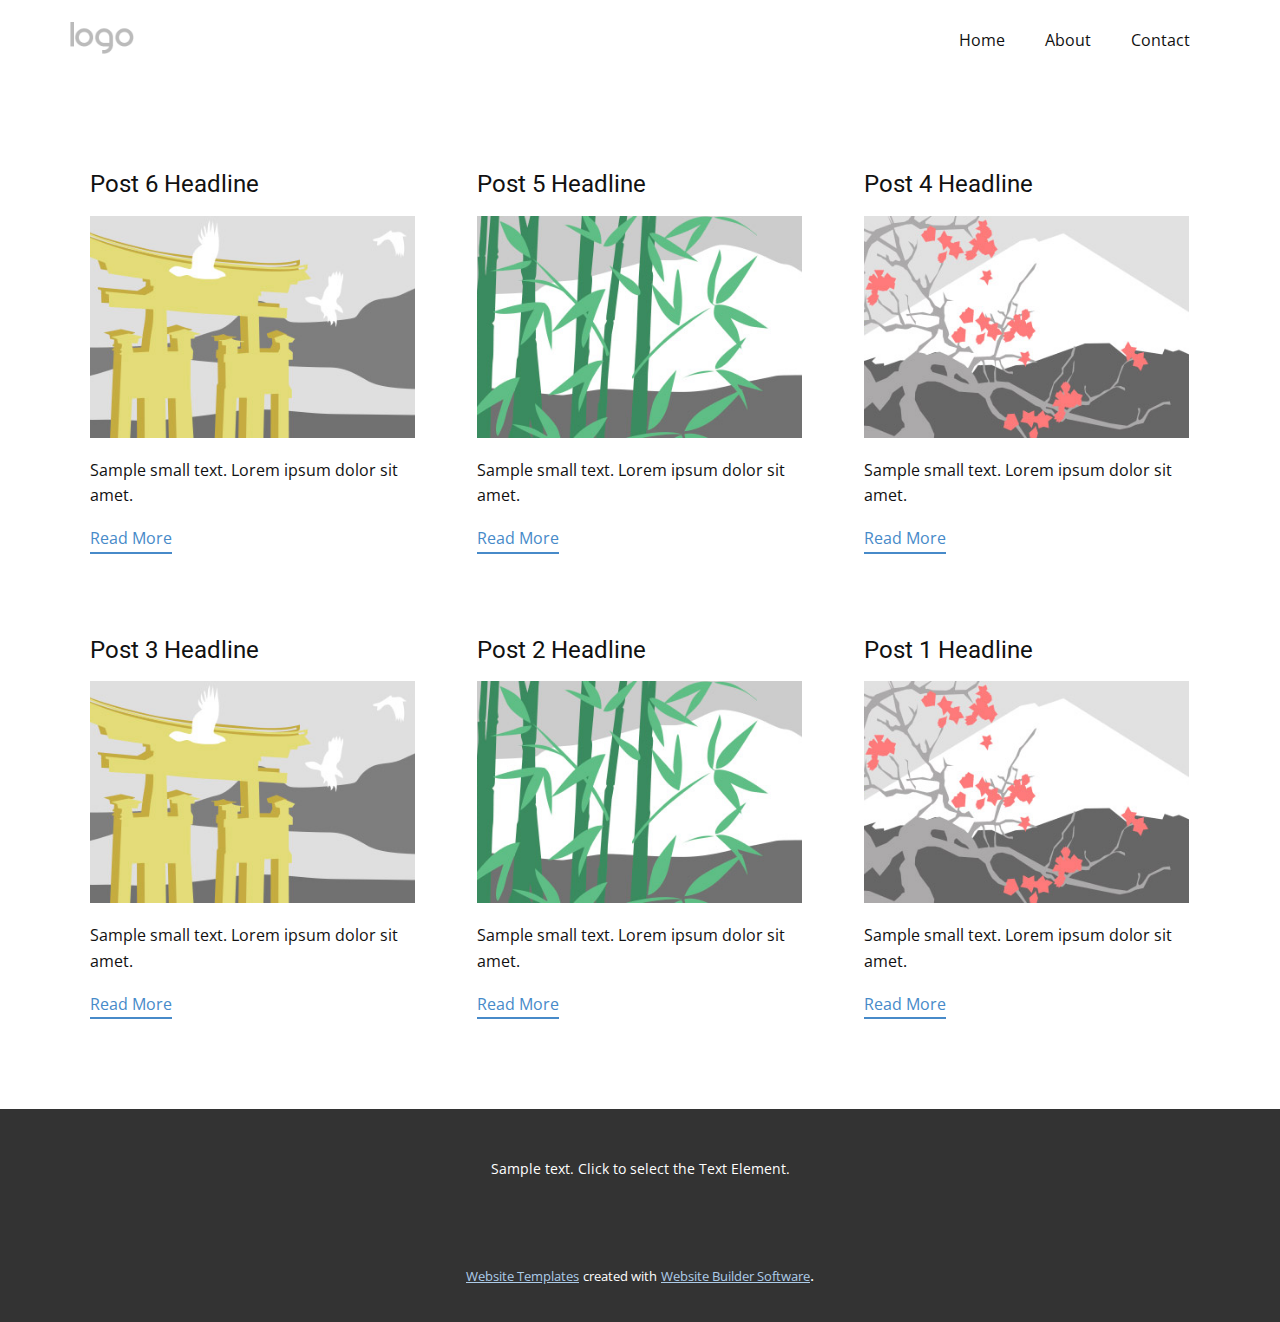
<file: Site1/blog/blog.html>
<html style="font-size: 16px;" lang="en"><head>
    <meta name="viewport" content="width=device-width, initial-scale=1.0">
    <meta charset="utf-8">
    <meta name="keywords" content="">
    <meta name="description" content="">
    <title>Blog Template</title>
    <link rel="stylesheet" href="../nicepage.css" media="screen">
<link rel="stylesheet" href="../Blog-Template.css" media="screen">
    <script class="u-script" type="text/javascript" src="../jquery.js" "="" defer=""></script>
    <script class="u-script" type="text/javascript" src="../nicepage.js" "="" defer=""></script>
    <meta name="generator" content="Nicepage 4.15.11, nicepage.com">
    <link id="u-theme-google-font" rel="stylesheet" href="https://fonts.googleapis.com/css?family=Roboto:100,100i,300,300i,400,400i,500,500i,700,700i,900,900i|Open+Sans:300,300i,400,400i,500,500i,600,600i,700,700i,800,800i">
    
    
    <script type="application/ld+json">{
		"@context": "http://schema.org",
		"@type": "Organization",
		"name": "",
		"logo": "images/default-logo.png"
}</script>
    <meta name="theme-color" content="#478ac9">
  </head>
  <body class="u-body u-xl-mode" data-lang="en"><header class="u-clearfix u-header u-header" id="sec-b8c9"><div class="u-clearfix u-sheet u-valign-middle u-sheet-1">
        <a href="https://nicepage.com" class="u-image u-logo u-image-1">
          <img src="../images/default-logo.png" class="u-logo-image u-logo-image-1">
        </a>
        <nav class="u-menu u-menu-dropdown u-offcanvas u-menu-1">
          <div class="menu-collapse" style="font-size: 1rem; letter-spacing: 0px;">
            <a class="u-button-style u-custom-left-right-menu-spacing u-custom-padding-bottom u-custom-top-bottom-menu-spacing u-nav-link u-text-active-palette-1-base u-text-hover-palette-2-base" href="#">
              <svg class="u-svg-link" viewBox="0 0 24 24"><use xmlns:xlink="http://www.w3.org/1999/xlink" xlink:href="#menu-hamburger"></use></svg>
              <svg class="u-svg-content" version="1.1" id="menu-hamburger" viewBox="0 0 16 16" x="0px" y="0px" xmlns:xlink="http://www.w3.org/1999/xlink" xmlns="http://www.w3.org/2000/svg"><g><rect y="1" width="16" height="2"></rect><rect y="7" width="16" height="2"></rect><rect y="13" width="16" height="2"></rect>
</g></svg>
            </a>
          </div>
          <div class="u-nav-container">
            <ul class="u-nav u-unstyled u-nav-1"><li class="u-nav-item"><a class="u-button-style u-nav-link u-text-active-palette-1-base u-text-hover-palette-2-base" href="../Home.html" style="padding: 10px 20px;">Home</a>
</li><li class="u-nav-item"><a class="u-button-style u-nav-link u-text-active-palette-1-base u-text-hover-palette-2-base" href="../About.html" style="padding: 10px 20px;">About</a>
</li><li class="u-nav-item"><a class="u-button-style u-nav-link u-text-active-palette-1-base u-text-hover-palette-2-base" href="../Contact.html" style="padding: 10px 20px;">Contact</a>
</li></ul>
          </div>
          <div class="u-nav-container-collapse">
            <div class="u-black u-container-style u-inner-container-layout u-opacity u-opacity-95 u-sidenav">
              <div class="u-inner-container-layout u-sidenav-overflow">
                <div class="u-menu-close"></div>
                <ul class="u-align-center u-nav u-popupmenu-items u-unstyled u-nav-2"><li class="u-nav-item"><a class="u-button-style u-nav-link" href="../Home.html">Home</a>
</li><li class="u-nav-item"><a class="u-button-style u-nav-link" href="../About.html">About</a>
</li><li class="u-nav-item"><a class="u-button-style u-nav-link" href="../Contact.html">Contact</a>
</li></ul>
              </div>
            </div>
            <div class="u-black u-menu-overlay u-opacity u-opacity-70"></div>
          </div>
        </nav>
      </div></header>
    <section class="u-clearfix u-section-1" id="sec-1af6">
      <div class="u-clearfix u-sheet u-valign-middle u-sheet-1"><!--blog--><!--blog_options_json--><!--{"type":"Recent","source":"","tags":"","count":""}--><!--/blog_options_json-->
        <div class="u-blog u-expanded-width u-repeater u-repeater-1"><!--blog_post-->
          <div class="u-blog-post u-container-style u-repeater-item u-white u-repeater-item-1">
            <div class="u-container-layout u-similar-container u-valign-top u-container-layout-1"><!--blog_post_header-->
              <h4 class="u-blog-control u-text u-text-1">
                <a class="u-post-header-link" href="../blog/post-5.html">Post 6 Headline</a>
              </h4><!--/blog_post_header--><!--blog_post_image-->
              <a class="u-post-header-link" href="../blog/post-5.html"><img alt="" class="u-blog-control u-expanded-width u-image u-image-default u-image-1" src="[data-uri]"></a><!--/blog_post_image--><!--blog_post_content-->
              <div class="u-blog-control u-post-content u-text u-text-2 fr-view">Sample small text. Lorem ipsum dolor sit amet.</div><!--/blog_post_content--><!--blog_post_readmore-->
              <a href="../blog/post-5.html" class="u-blog-control u-border-2 u-border-palette-1-base u-btn u-btn-rectangle u-button-style u-none u-btn-1"><!--blog_post_readmore_content--><!--options_json--><!--{"content":"","defaultValue":"Read More"}--><!--/options_json-->Read More<!--/blog_post_readmore_content--></a><!--/blog_post_readmore-->
            </div>
          </div><div class="u-blog-post u-container-style u-repeater-item u-video-cover u-white">
            <div class="u-container-layout u-similar-container u-valign-top u-container-layout-2"><!--blog_post_header-->
              <h4 class="u-blog-control u-text u-text-3">
                <a class="u-post-header-link" href="../blog/post-4.html">Post 5 Headline</a>
              </h4><!--/blog_post_header--><!--blog_post_image-->
              <a class="u-post-header-link" href="../blog/post-4.html"><img alt="" class="u-blog-control u-expanded-width u-image u-image-default u-image-2" src="[data-uri]"></a><!--/blog_post_image--><!--blog_post_content-->
              <div class="u-blog-control u-post-content u-text u-text-4 fr-view">Sample small text. Lorem ipsum dolor sit amet.</div><!--/blog_post_content--><!--blog_post_readmore-->
              <a href="../blog/post-4.html" class="u-blog-control u-border-2 u-border-palette-1-base u-btn u-btn-rectangle u-button-style u-none u-btn-2"><!--blog_post_readmore_content--><!--options_json--><!--{"content":"","defaultValue":"Read More"}--><!--/options_json-->Read More<!--/blog_post_readmore_content--></a><!--/blog_post_readmore-->
            </div>
          </div><div class="u-blog-post u-container-style u-repeater-item u-video-cover u-white">
            <div class="u-container-layout u-similar-container u-valign-top u-container-layout-3"><!--blog_post_header-->
              <h4 class="u-blog-control u-text u-text-5">
                <a class="u-post-header-link" href="../blog/post-3.html">Post 4 Headline</a>
              </h4><!--/blog_post_header--><!--blog_post_image-->
              <a class="u-post-header-link" href="../blog/post-3.html"><img alt="" class="u-blog-control u-expanded-width u-image u-image-default u-image-3" src="[data-uri]"></a><!--/blog_post_image--><!--blog_post_content-->
              <div class="u-blog-control u-post-content u-text u-text-6 fr-view">Sample small text. Lorem ipsum dolor sit amet.</div><!--/blog_post_content--><!--blog_post_readmore-->
              <a href="../blog/post-3.html" class="u-blog-control u-border-2 u-border-palette-1-base u-btn u-btn-rectangle u-button-style u-none u-btn-3"><!--blog_post_readmore_content--><!--options_json--><!--{"content":"","defaultValue":"Read More"}--><!--/options_json-->Read More<!--/blog_post_readmore_content--></a><!--/blog_post_readmore-->
            </div>
          </div><div class="u-blog-post u-container-style u-repeater-item u-white u-repeater-item-1">
            <div class="u-container-layout u-similar-container u-valign-top u-container-layout-1"><!--blog_post_header-->
              <h4 class="u-blog-control u-text u-text-1">
                <a class="u-post-header-link" href="../blog/post-2.html">Post 3 Headline</a>
              </h4><!--/blog_post_header--><!--blog_post_image-->
              <a class="u-post-header-link" href="../blog/post-2.html"><img alt="" class="u-blog-control u-expanded-width u-image u-image-default u-image-1" src="[data-uri]"></a><!--/blog_post_image--><!--blog_post_content-->
              <div class="u-blog-control u-post-content u-text u-text-2 fr-view">Sample small text. Lorem ipsum dolor sit amet.</div><!--/blog_post_content--><!--blog_post_readmore-->
              <a href="../blog/post-2.html" class="u-blog-control u-border-2 u-border-palette-1-base u-btn u-btn-rectangle u-button-style u-none u-btn-1"><!--blog_post_readmore_content--><!--options_json--><!--{"content":"","defaultValue":"Read More"}--><!--/options_json-->Read More<!--/blog_post_readmore_content--></a><!--/blog_post_readmore-->
            </div>
          </div><div class="u-blog-post u-container-style u-repeater-item u-video-cover u-white">
            <div class="u-container-layout u-similar-container u-valign-top u-container-layout-2"><!--blog_post_header-->
              <h4 class="u-blog-control u-text u-text-3">
                <a class="u-post-header-link" href="../blog/post-1.html">Post 2 Headline</a>
              </h4><!--/blog_post_header--><!--blog_post_image-->
              <a class="u-post-header-link" href="../blog/post-1.html"><img alt="" class="u-blog-control u-expanded-width u-image u-image-default u-image-2" src="[data-uri]"></a><!--/blog_post_image--><!--blog_post_content-->
              <div class="u-blog-control u-post-content u-text u-text-4 fr-view">Sample small text. Lorem ipsum dolor sit amet.</div><!--/blog_post_content--><!--blog_post_readmore-->
              <a href="../blog/post-1.html" class="u-blog-control u-border-2 u-border-palette-1-base u-btn u-btn-rectangle u-button-style u-none u-btn-2"><!--blog_post_readmore_content--><!--options_json--><!--{"content":"","defaultValue":"Read More"}--><!--/options_json-->Read More<!--/blog_post_readmore_content--></a><!--/blog_post_readmore-->
            </div>
          </div><div class="u-blog-post u-container-style u-repeater-item u-video-cover u-white">
            <div class="u-container-layout u-similar-container u-valign-top u-container-layout-3"><!--blog_post_header-->
              <h4 class="u-blog-control u-text u-text-5">
                <a class="u-post-header-link" href="../blog/post.html">Post 1 Headline</a>
              </h4><!--/blog_post_header--><!--blog_post_image-->
              <a class="u-post-header-link" href="../blog/post.html"><img alt="" class="u-blog-control u-expanded-width u-image u-image-default u-image-3" src="[data-uri]"></a><!--/blog_post_image--><!--blog_post_content-->
              <div class="u-blog-control u-post-content u-text u-text-6 fr-view">Sample small text. Lorem ipsum dolor sit amet.</div><!--/blog_post_content--><!--blog_post_readmore-->
              <a href="../blog/post.html" class="u-blog-control u-border-2 u-border-palette-1-base u-btn u-btn-rectangle u-button-style u-none u-btn-3"><!--blog_post_readmore_content--><!--options_json--><!--{"content":"","defaultValue":"Read More"}--><!--/options_json-->Read More<!--/blog_post_readmore_content--></a><!--/blog_post_readmore-->
            </div>
          </div><!--/blog_post--><!--blog_post-->
          <!--/blog_post--><!--blog_post-->
          <!--/blog_post-->
        </div><!--/blog-->
      </div>
    </section>
    
    
    <footer class="u-align-center u-clearfix u-footer u-grey-80 u-footer" id="sec-8b6c"><div class="u-clearfix u-sheet u-sheet-1">
        <p class="u-small-text u-text u-text-variant u-text-1">Sample text. Click to select the Text Element.</p>
      </div></footer>
    <section class="u-backlink u-clearfix u-grey-80">
      <a class="u-link" href="https://nicepage.com/website-templates" target="_blank">
        <span>Website Templates</span>
      </a>
      <p class="u-text">
        <span>created with</span>
      </p>
      <a class="u-link" href="" target="_blank">
        <span>Website Builder Software</span>
      </a>. 
    </section>
  
</body></html>
</file>
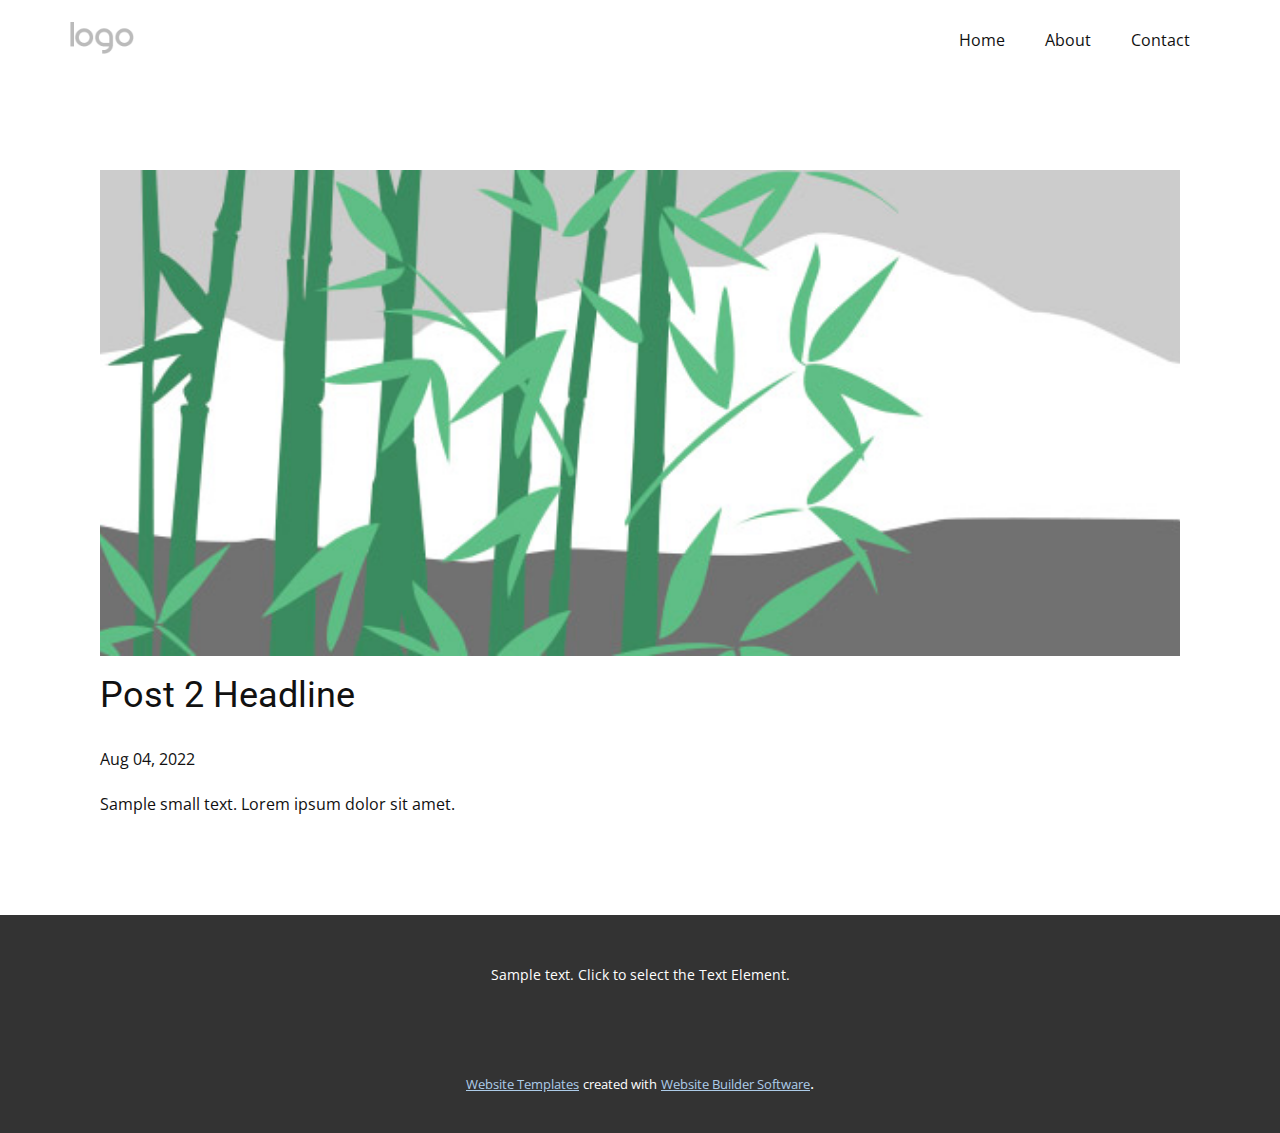
<file: Site1/blog/post-1.html>
<!doctype html>
<html style="font-size: 16px;" lang="en"><head>
    <meta name="viewport" content="width=device-width, initial-scale=1.0">
    <meta charset="utf-8">
    <meta name="keywords" content="Post 1 Headline">
    <meta name="description" content="">
    <title>Post 2 Headline</title>
    <link rel="stylesheet" href="../nicepage.css" media="screen">
<link rel="stylesheet" href="../Post-Template.css" media="screen">
    <script class="u-script" type="text/javascript" src="../jquery.js" "="" defer=""></script>
    <script class="u-script" type="text/javascript" src="../nicepage.js" "="" defer=""></script>
    <meta name="generator" content="Nicepage 4.15.11, nicepage.com">
    <link id="u-theme-google-font" rel="stylesheet" href="https://fonts.googleapis.com/css?family=Roboto:100,100i,300,300i,400,400i,500,500i,700,700i,900,900i|Open+Sans:300,300i,400,400i,500,500i,600,600i,700,700i,800,800i">
    
    
    <script type="application/ld+json">{
		"@context": "http://schema.org",
		"@type": "Organization",
		"name": "",
		"logo": "images/default-logo.png"
}</script>
    <meta name="theme-color" content="#478ac9">
  </head>
  <body class="u-body u-xl-mode" data-lang="en"><header class="u-clearfix u-header u-header" id="sec-b8c9"><div class="u-clearfix u-sheet u-valign-middle u-sheet-1">
        <a href="https://nicepage.com" class="u-image u-logo u-image-1">
          <img src="../images/default-logo.png" class="u-logo-image u-logo-image-1">
        </a>
        <nav class="u-menu u-menu-dropdown u-offcanvas u-menu-1">
          <div class="menu-collapse" style="font-size: 1rem; letter-spacing: 0px;">
            <a class="u-button-style u-custom-left-right-menu-spacing u-custom-padding-bottom u-custom-top-bottom-menu-spacing u-nav-link u-text-active-palette-1-base u-text-hover-palette-2-base" href="#">
              <svg class="u-svg-link" viewBox="0 0 24 24"><use xmlns:xlink="http://www.w3.org/1999/xlink" xlink:href="#menu-hamburger"></use></svg>
              <svg class="u-svg-content" version="1.1" id="menu-hamburger" viewBox="0 0 16 16" x="0px" y="0px" xmlns:xlink="http://www.w3.org/1999/xlink" xmlns="http://www.w3.org/2000/svg"><g><rect y="1" width="16" height="2"></rect><rect y="7" width="16" height="2"></rect><rect y="13" width="16" height="2"></rect>
</g></svg>
            </a>
          </div>
          <div class="u-nav-container">
            <ul class="u-nav u-unstyled u-nav-1"><li class="u-nav-item"><a class="u-button-style u-nav-link u-text-active-palette-1-base u-text-hover-palette-2-base" href="../Home.html" style="padding: 10px 20px;">Home</a>
</li><li class="u-nav-item"><a class="u-button-style u-nav-link u-text-active-palette-1-base u-text-hover-palette-2-base" href="../About.html" style="padding: 10px 20px;">About</a>
</li><li class="u-nav-item"><a class="u-button-style u-nav-link u-text-active-palette-1-base u-text-hover-palette-2-base" href="../Contact.html" style="padding: 10px 20px;">Contact</a>
</li></ul>
          </div>
          <div class="u-nav-container-collapse">
            <div class="u-black u-container-style u-inner-container-layout u-opacity u-opacity-95 u-sidenav">
              <div class="u-inner-container-layout u-sidenav-overflow">
                <div class="u-menu-close"></div>
                <ul class="u-align-center u-nav u-popupmenu-items u-unstyled u-nav-2"><li class="u-nav-item"><a class="u-button-style u-nav-link" href="../Home.html">Home</a>
</li><li class="u-nav-item"><a class="u-button-style u-nav-link" href="../About.html">About</a>
</li><li class="u-nav-item"><a class="u-button-style u-nav-link" href="../Contact.html">Contact</a>
</li></ul>
              </div>
            </div>
            <div class="u-black u-menu-overlay u-opacity u-opacity-70"></div>
          </div>
        </nav>
      </div></header>
    <section class="u-align-center u-clearfix u-section-1" id="sec-ec8f">
      <div class="u-clearfix u-sheet u-valign-middle-md u-valign-middle-sm u-valign-middle-xs u-sheet-1"><!--post_details--><!--post_details_options_json--><!--{"source":""}--><!--/post_details_options_json--><!--blog_post-->
        <div class="u-container-style u-expanded-width u-post-details u-post-details-1">
          <div class="u-container-layout u-valign-middle u-container-layout-1"><!--blog_post_image-->
            <img alt="" class="u-blog-control u-expanded-width u-image u-image-default u-image-1" src="[data-uri]"><!--/blog_post_image--><!--blog_post_header-->
            <h2 class="u-blog-control u-text u-text-1">Post 2 Headline</h2><!--/blog_post_header--><!--blog_post_metadata-->
            <div class="u-blog-control u-metadata u-metadata-1"><!--blog_post_metadata_date-->
              <span class="u-meta-date u-meta-icon">Aug 04, 2022</span><!--/blog_post_metadata_date--><!--blog_post_metadata_category-->
              <!--/blog_post_metadata_category--><!--blog_post_metadata_comments-->
              <!--/blog_post_metadata_comments-->
            </div><!--/blog_post_metadata--><!--blog_post_content-->
            <div class="u-align-justify u-blog-control u-post-content u-text u-text-2 fr-view">
  Sample small text. Lorem ipsum dolor sit amet.
  </div><!--/blog_post_content-->
          </div>
        </div><!--/blog_post--><!--/post_details-->
      </div>
    </section>
    
    
    <footer class="u-align-center u-clearfix u-footer u-grey-80 u-footer" id="sec-8b6c"><div class="u-clearfix u-sheet u-sheet-1">
        <p class="u-small-text u-text u-text-variant u-text-1">Sample text. Click to select the Text Element.</p>
      </div></footer>
    <section class="u-backlink u-clearfix u-grey-80">
      <a class="u-link" href="https://nicepage.com/website-templates" target="_blank">
        <span>Website Templates</span>
      </a>
      <p class="u-text">
        <span>created with</span>
      </p>
      <a class="u-link" href="" target="_blank">
        <span>Website Builder Software</span>
      </a>. 
    </section>
  
</body></html>
</file>
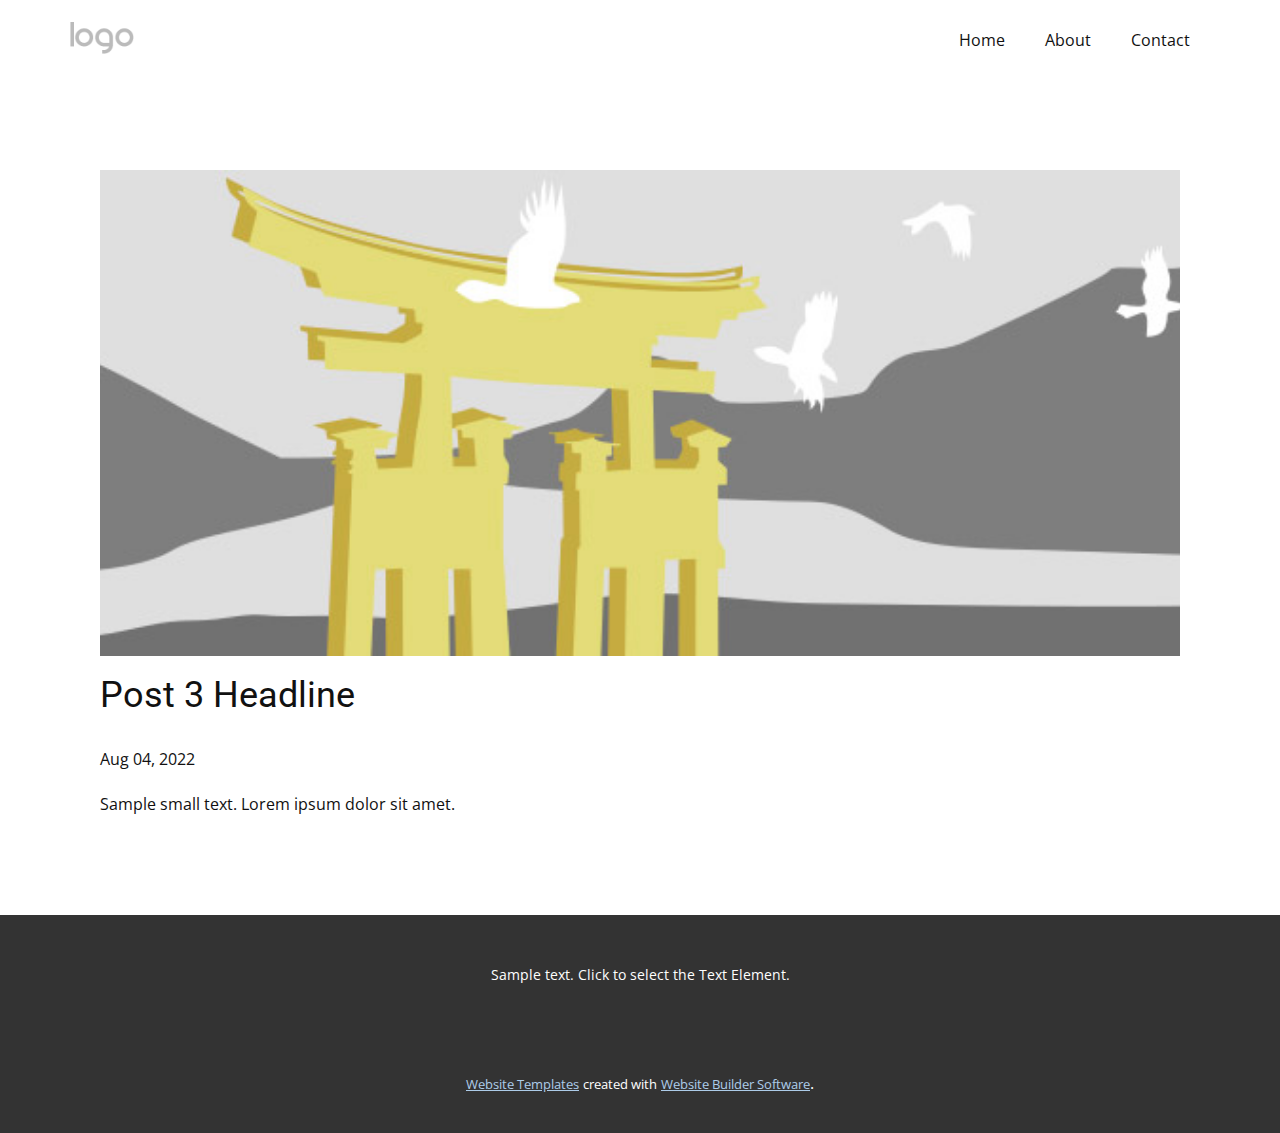
<file: Site1/blog/post-2.html>
<!doctype html>
<html style="font-size: 16px;" lang="en"><head>
    <meta name="viewport" content="width=device-width, initial-scale=1.0">
    <meta charset="utf-8">
    <meta name="keywords" content="Post 1 Headline">
    <meta name="description" content="">
    <title>Post 3 Headline</title>
    <link rel="stylesheet" href="../nicepage.css" media="screen">
<link rel="stylesheet" href="../Post-Template.css" media="screen">
    <script class="u-script" type="text/javascript" src="../jquery.js" "="" defer=""></script>
    <script class="u-script" type="text/javascript" src="../nicepage.js" "="" defer=""></script>
    <meta name="generator" content="Nicepage 4.15.11, nicepage.com">
    <link id="u-theme-google-font" rel="stylesheet" href="https://fonts.googleapis.com/css?family=Roboto:100,100i,300,300i,400,400i,500,500i,700,700i,900,900i|Open+Sans:300,300i,400,400i,500,500i,600,600i,700,700i,800,800i">
    
    
    <script type="application/ld+json">{
		"@context": "http://schema.org",
		"@type": "Organization",
		"name": "",
		"logo": "images/default-logo.png"
}</script>
    <meta name="theme-color" content="#478ac9">
  </head>
  <body class="u-body u-xl-mode" data-lang="en"><header class="u-clearfix u-header u-header" id="sec-b8c9"><div class="u-clearfix u-sheet u-valign-middle u-sheet-1">
        <a href="https://nicepage.com" class="u-image u-logo u-image-1">
          <img src="../images/default-logo.png" class="u-logo-image u-logo-image-1">
        </a>
        <nav class="u-menu u-menu-dropdown u-offcanvas u-menu-1">
          <div class="menu-collapse" style="font-size: 1rem; letter-spacing: 0px;">
            <a class="u-button-style u-custom-left-right-menu-spacing u-custom-padding-bottom u-custom-top-bottom-menu-spacing u-nav-link u-text-active-palette-1-base u-text-hover-palette-2-base" href="#">
              <svg class="u-svg-link" viewBox="0 0 24 24"><use xmlns:xlink="http://www.w3.org/1999/xlink" xlink:href="#menu-hamburger"></use></svg>
              <svg class="u-svg-content" version="1.1" id="menu-hamburger" viewBox="0 0 16 16" x="0px" y="0px" xmlns:xlink="http://www.w3.org/1999/xlink" xmlns="http://www.w3.org/2000/svg"><g><rect y="1" width="16" height="2"></rect><rect y="7" width="16" height="2"></rect><rect y="13" width="16" height="2"></rect>
</g></svg>
            </a>
          </div>
          <div class="u-nav-container">
            <ul class="u-nav u-unstyled u-nav-1"><li class="u-nav-item"><a class="u-button-style u-nav-link u-text-active-palette-1-base u-text-hover-palette-2-base" href="../Home.html" style="padding: 10px 20px;">Home</a>
</li><li class="u-nav-item"><a class="u-button-style u-nav-link u-text-active-palette-1-base u-text-hover-palette-2-base" href="../About.html" style="padding: 10px 20px;">About</a>
</li><li class="u-nav-item"><a class="u-button-style u-nav-link u-text-active-palette-1-base u-text-hover-palette-2-base" href="../Contact.html" style="padding: 10px 20px;">Contact</a>
</li></ul>
          </div>
          <div class="u-nav-container-collapse">
            <div class="u-black u-container-style u-inner-container-layout u-opacity u-opacity-95 u-sidenav">
              <div class="u-inner-container-layout u-sidenav-overflow">
                <div class="u-menu-close"></div>
                <ul class="u-align-center u-nav u-popupmenu-items u-unstyled u-nav-2"><li class="u-nav-item"><a class="u-button-style u-nav-link" href="../Home.html">Home</a>
</li><li class="u-nav-item"><a class="u-button-style u-nav-link" href="../About.html">About</a>
</li><li class="u-nav-item"><a class="u-button-style u-nav-link" href="../Contact.html">Contact</a>
</li></ul>
              </div>
            </div>
            <div class="u-black u-menu-overlay u-opacity u-opacity-70"></div>
          </div>
        </nav>
      </div></header>
    <section class="u-align-center u-clearfix u-section-1" id="sec-ec8f">
      <div class="u-clearfix u-sheet u-valign-middle-md u-valign-middle-sm u-valign-middle-xs u-sheet-1"><!--post_details--><!--post_details_options_json--><!--{"source":""}--><!--/post_details_options_json--><!--blog_post-->
        <div class="u-container-style u-expanded-width u-post-details u-post-details-1">
          <div class="u-container-layout u-valign-middle u-container-layout-1"><!--blog_post_image-->
            <img alt="" class="u-blog-control u-expanded-width u-image u-image-default u-image-1" src="[data-uri]"><!--/blog_post_image--><!--blog_post_header-->
            <h2 class="u-blog-control u-text u-text-1">Post 3 Headline</h2><!--/blog_post_header--><!--blog_post_metadata-->
            <div class="u-blog-control u-metadata u-metadata-1"><!--blog_post_metadata_date-->
              <span class="u-meta-date u-meta-icon">Aug 04, 2022</span><!--/blog_post_metadata_date--><!--blog_post_metadata_category-->
              <!--/blog_post_metadata_category--><!--blog_post_metadata_comments-->
              <!--/blog_post_metadata_comments-->
            </div><!--/blog_post_metadata--><!--blog_post_content-->
            <div class="u-align-justify u-blog-control u-post-content u-text u-text-2 fr-view">
  Sample small text. Lorem ipsum dolor sit amet.
  </div><!--/blog_post_content-->
          </div>
        </div><!--/blog_post--><!--/post_details-->
      </div>
    </section>
    
    
    <footer class="u-align-center u-clearfix u-footer u-grey-80 u-footer" id="sec-8b6c"><div class="u-clearfix u-sheet u-sheet-1">
        <p class="u-small-text u-text u-text-variant u-text-1">Sample text. Click to select the Text Element.</p>
      </div></footer>
    <section class="u-backlink u-clearfix u-grey-80">
      <a class="u-link" href="https://nicepage.com/website-templates" target="_blank">
        <span>Website Templates</span>
      </a>
      <p class="u-text">
        <span>created with</span>
      </p>
      <a class="u-link" href="" target="_blank">
        <span>Website Builder Software</span>
      </a>. 
    </section>
  
</body></html>
</file>
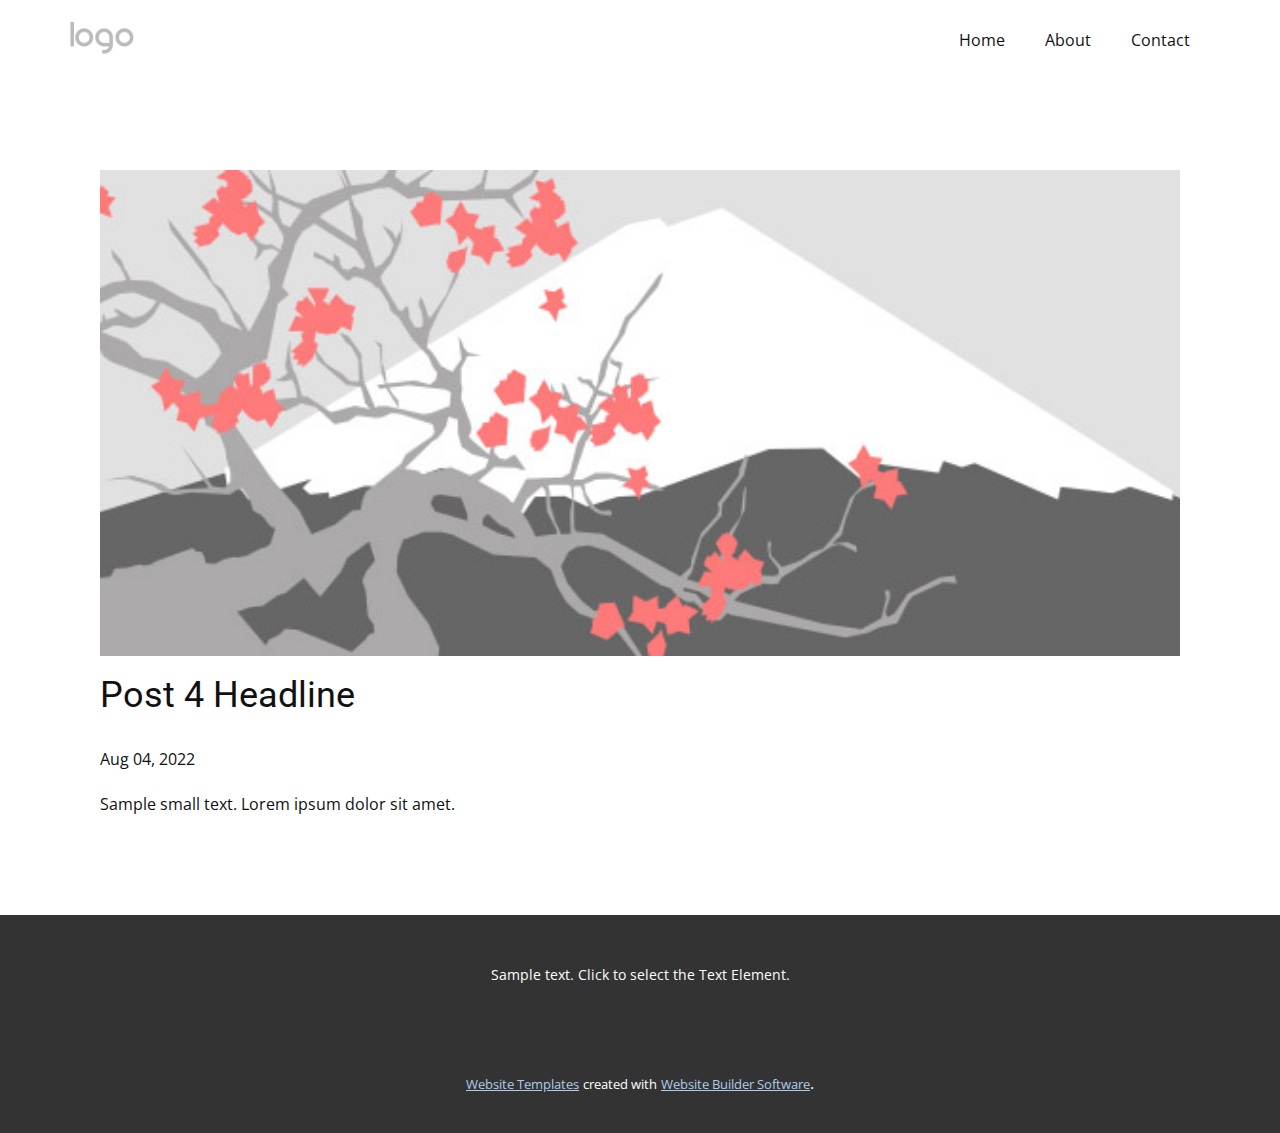
<file: Site1/blog/post-3.html>
<!doctype html>
<html style="font-size: 16px;" lang="en"><head>
    <meta name="viewport" content="width=device-width, initial-scale=1.0">
    <meta charset="utf-8">
    <meta name="keywords" content="Post 1 Headline">
    <meta name="description" content="">
    <title>Post 4 Headline</title>
    <link rel="stylesheet" href="../nicepage.css" media="screen">
<link rel="stylesheet" href="../Post-Template.css" media="screen">
    <script class="u-script" type="text/javascript" src="../jquery.js" "="" defer=""></script>
    <script class="u-script" type="text/javascript" src="../nicepage.js" "="" defer=""></script>
    <meta name="generator" content="Nicepage 4.15.11, nicepage.com">
    <link id="u-theme-google-font" rel="stylesheet" href="https://fonts.googleapis.com/css?family=Roboto:100,100i,300,300i,400,400i,500,500i,700,700i,900,900i|Open+Sans:300,300i,400,400i,500,500i,600,600i,700,700i,800,800i">
    
    
    <script type="application/ld+json">{
		"@context": "http://schema.org",
		"@type": "Organization",
		"name": "",
		"logo": "images/default-logo.png"
}</script>
    <meta name="theme-color" content="#478ac9">
  </head>
  <body class="u-body u-xl-mode" data-lang="en"><header class="u-clearfix u-header u-header" id="sec-b8c9"><div class="u-clearfix u-sheet u-valign-middle u-sheet-1">
        <a href="https://nicepage.com" class="u-image u-logo u-image-1">
          <img src="../images/default-logo.png" class="u-logo-image u-logo-image-1">
        </a>
        <nav class="u-menu u-menu-dropdown u-offcanvas u-menu-1">
          <div class="menu-collapse" style="font-size: 1rem; letter-spacing: 0px;">
            <a class="u-button-style u-custom-left-right-menu-spacing u-custom-padding-bottom u-custom-top-bottom-menu-spacing u-nav-link u-text-active-palette-1-base u-text-hover-palette-2-base" href="#">
              <svg class="u-svg-link" viewBox="0 0 24 24"><use xmlns:xlink="http://www.w3.org/1999/xlink" xlink:href="#menu-hamburger"></use></svg>
              <svg class="u-svg-content" version="1.1" id="menu-hamburger" viewBox="0 0 16 16" x="0px" y="0px" xmlns:xlink="http://www.w3.org/1999/xlink" xmlns="http://www.w3.org/2000/svg"><g><rect y="1" width="16" height="2"></rect><rect y="7" width="16" height="2"></rect><rect y="13" width="16" height="2"></rect>
</g></svg>
            </a>
          </div>
          <div class="u-nav-container">
            <ul class="u-nav u-unstyled u-nav-1"><li class="u-nav-item"><a class="u-button-style u-nav-link u-text-active-palette-1-base u-text-hover-palette-2-base" href="../Home.html" style="padding: 10px 20px;">Home</a>
</li><li class="u-nav-item"><a class="u-button-style u-nav-link u-text-active-palette-1-base u-text-hover-palette-2-base" href="../About.html" style="padding: 10px 20px;">About</a>
</li><li class="u-nav-item"><a class="u-button-style u-nav-link u-text-active-palette-1-base u-text-hover-palette-2-base" href="../Contact.html" style="padding: 10px 20px;">Contact</a>
</li></ul>
          </div>
          <div class="u-nav-container-collapse">
            <div class="u-black u-container-style u-inner-container-layout u-opacity u-opacity-95 u-sidenav">
              <div class="u-inner-container-layout u-sidenav-overflow">
                <div class="u-menu-close"></div>
                <ul class="u-align-center u-nav u-popupmenu-items u-unstyled u-nav-2"><li class="u-nav-item"><a class="u-button-style u-nav-link" href="../Home.html">Home</a>
</li><li class="u-nav-item"><a class="u-button-style u-nav-link" href="../About.html">About</a>
</li><li class="u-nav-item"><a class="u-button-style u-nav-link" href="../Contact.html">Contact</a>
</li></ul>
              </div>
            </div>
            <div class="u-black u-menu-overlay u-opacity u-opacity-70"></div>
          </div>
        </nav>
      </div></header>
    <section class="u-align-center u-clearfix u-section-1" id="sec-ec8f">
      <div class="u-clearfix u-sheet u-valign-middle-md u-valign-middle-sm u-valign-middle-xs u-sheet-1"><!--post_details--><!--post_details_options_json--><!--{"source":""}--><!--/post_details_options_json--><!--blog_post-->
        <div class="u-container-style u-expanded-width u-post-details u-post-details-1">
          <div class="u-container-layout u-valign-middle u-container-layout-1"><!--blog_post_image-->
            <img alt="" class="u-blog-control u-expanded-width u-image u-image-default u-image-1" src="[data-uri]"><!--/blog_post_image--><!--blog_post_header-->
            <h2 class="u-blog-control u-text u-text-1">Post 4 Headline</h2><!--/blog_post_header--><!--blog_post_metadata-->
            <div class="u-blog-control u-metadata u-metadata-1"><!--blog_post_metadata_date-->
              <span class="u-meta-date u-meta-icon">Aug 04, 2022</span><!--/blog_post_metadata_date--><!--blog_post_metadata_category-->
              <!--/blog_post_metadata_category--><!--blog_post_metadata_comments-->
              <!--/blog_post_metadata_comments-->
            </div><!--/blog_post_metadata--><!--blog_post_content-->
            <div class="u-align-justify u-blog-control u-post-content u-text u-text-2 fr-view">
  Sample small text. Lorem ipsum dolor sit amet.
  </div><!--/blog_post_content-->
          </div>
        </div><!--/blog_post--><!--/post_details-->
      </div>
    </section>
    
    
    <footer class="u-align-center u-clearfix u-footer u-grey-80 u-footer" id="sec-8b6c"><div class="u-clearfix u-sheet u-sheet-1">
        <p class="u-small-text u-text u-text-variant u-text-1">Sample text. Click to select the Text Element.</p>
      </div></footer>
    <section class="u-backlink u-clearfix u-grey-80">
      <a class="u-link" href="https://nicepage.com/website-templates" target="_blank">
        <span>Website Templates</span>
      </a>
      <p class="u-text">
        <span>created with</span>
      </p>
      <a class="u-link" href="" target="_blank">
        <span>Website Builder Software</span>
      </a>. 
    </section>
  
</body></html>
</file>
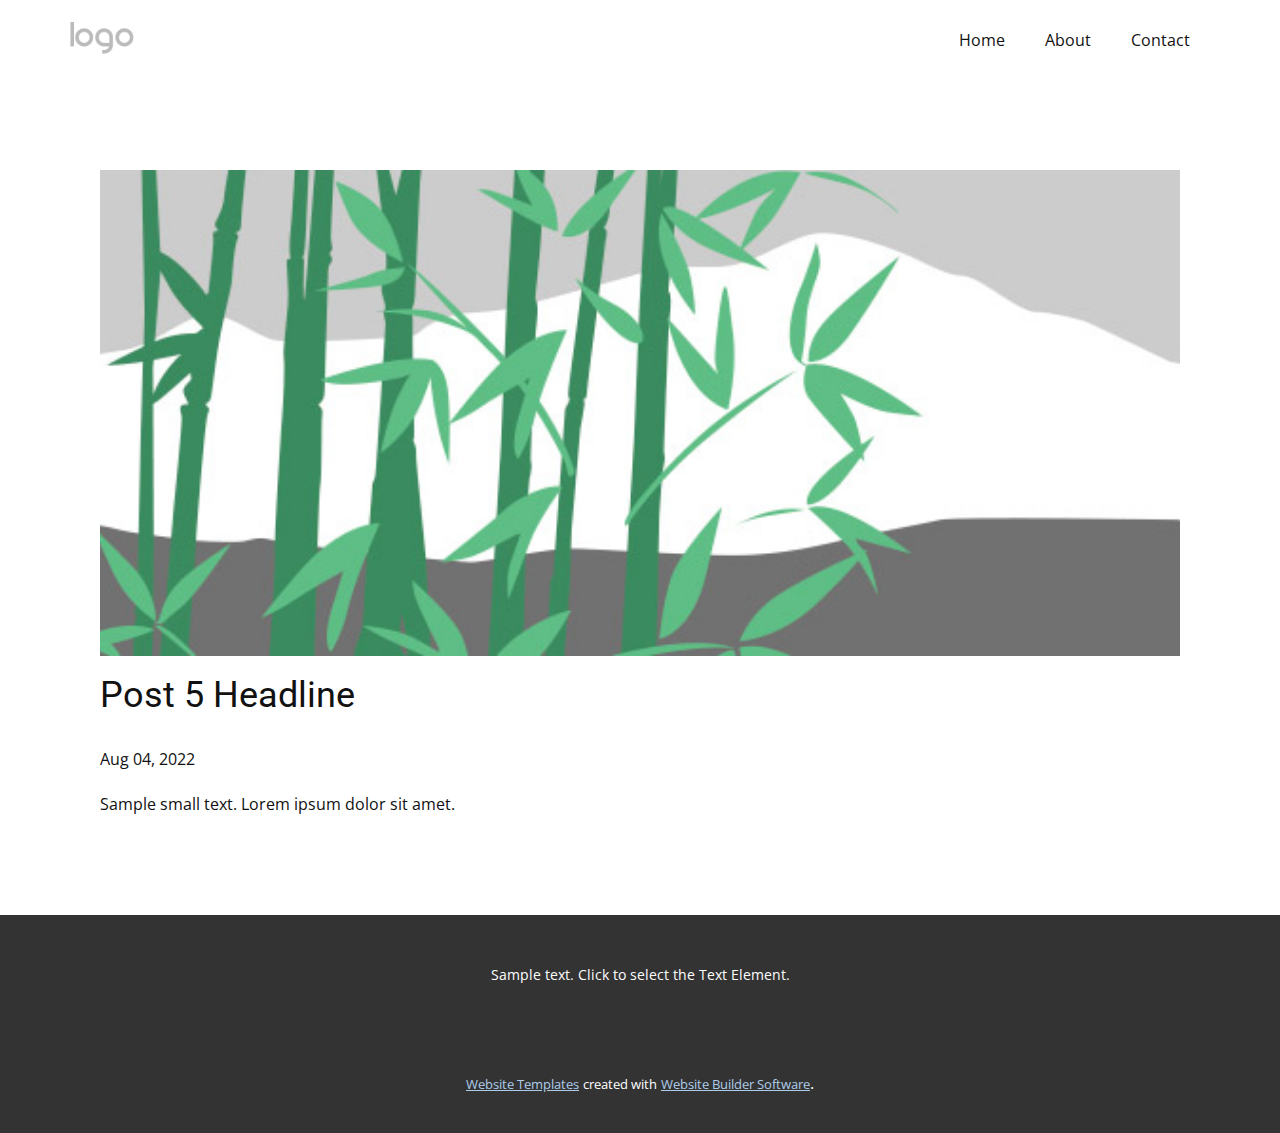
<file: Site1/blog/post-4.html>
<!doctype html>
<html style="font-size: 16px;" lang="en"><head>
    <meta name="viewport" content="width=device-width, initial-scale=1.0">
    <meta charset="utf-8">
    <meta name="keywords" content="Post 1 Headline">
    <meta name="description" content="">
    <title>Post 5 Headline</title>
    <link rel="stylesheet" href="../nicepage.css" media="screen">
<link rel="stylesheet" href="../Post-Template.css" media="screen">
    <script class="u-script" type="text/javascript" src="../jquery.js" "="" defer=""></script>
    <script class="u-script" type="text/javascript" src="../nicepage.js" "="" defer=""></script>
    <meta name="generator" content="Nicepage 4.15.11, nicepage.com">
    <link id="u-theme-google-font" rel="stylesheet" href="https://fonts.googleapis.com/css?family=Roboto:100,100i,300,300i,400,400i,500,500i,700,700i,900,900i|Open+Sans:300,300i,400,400i,500,500i,600,600i,700,700i,800,800i">
    
    
    <script type="application/ld+json">{
		"@context": "http://schema.org",
		"@type": "Organization",
		"name": "",
		"logo": "images/default-logo.png"
}</script>
    <meta name="theme-color" content="#478ac9">
  </head>
  <body class="u-body u-xl-mode" data-lang="en"><header class="u-clearfix u-header u-header" id="sec-b8c9"><div class="u-clearfix u-sheet u-valign-middle u-sheet-1">
        <a href="https://nicepage.com" class="u-image u-logo u-image-1">
          <img src="../images/default-logo.png" class="u-logo-image u-logo-image-1">
        </a>
        <nav class="u-menu u-menu-dropdown u-offcanvas u-menu-1">
          <div class="menu-collapse" style="font-size: 1rem; letter-spacing: 0px;">
            <a class="u-button-style u-custom-left-right-menu-spacing u-custom-padding-bottom u-custom-top-bottom-menu-spacing u-nav-link u-text-active-palette-1-base u-text-hover-palette-2-base" href="#">
              <svg class="u-svg-link" viewBox="0 0 24 24"><use xmlns:xlink="http://www.w3.org/1999/xlink" xlink:href="#menu-hamburger"></use></svg>
              <svg class="u-svg-content" version="1.1" id="menu-hamburger" viewBox="0 0 16 16" x="0px" y="0px" xmlns:xlink="http://www.w3.org/1999/xlink" xmlns="http://www.w3.org/2000/svg"><g><rect y="1" width="16" height="2"></rect><rect y="7" width="16" height="2"></rect><rect y="13" width="16" height="2"></rect>
</g></svg>
            </a>
          </div>
          <div class="u-nav-container">
            <ul class="u-nav u-unstyled u-nav-1"><li class="u-nav-item"><a class="u-button-style u-nav-link u-text-active-palette-1-base u-text-hover-palette-2-base" href="../Home.html" style="padding: 10px 20px;">Home</a>
</li><li class="u-nav-item"><a class="u-button-style u-nav-link u-text-active-palette-1-base u-text-hover-palette-2-base" href="../About.html" style="padding: 10px 20px;">About</a>
</li><li class="u-nav-item"><a class="u-button-style u-nav-link u-text-active-palette-1-base u-text-hover-palette-2-base" href="../Contact.html" style="padding: 10px 20px;">Contact</a>
</li></ul>
          </div>
          <div class="u-nav-container-collapse">
            <div class="u-black u-container-style u-inner-container-layout u-opacity u-opacity-95 u-sidenav">
              <div class="u-inner-container-layout u-sidenav-overflow">
                <div class="u-menu-close"></div>
                <ul class="u-align-center u-nav u-popupmenu-items u-unstyled u-nav-2"><li class="u-nav-item"><a class="u-button-style u-nav-link" href="../Home.html">Home</a>
</li><li class="u-nav-item"><a class="u-button-style u-nav-link" href="../About.html">About</a>
</li><li class="u-nav-item"><a class="u-button-style u-nav-link" href="../Contact.html">Contact</a>
</li></ul>
              </div>
            </div>
            <div class="u-black u-menu-overlay u-opacity u-opacity-70"></div>
          </div>
        </nav>
      </div></header>
    <section class="u-align-center u-clearfix u-section-1" id="sec-ec8f">
      <div class="u-clearfix u-sheet u-valign-middle-md u-valign-middle-sm u-valign-middle-xs u-sheet-1"><!--post_details--><!--post_details_options_json--><!--{"source":""}--><!--/post_details_options_json--><!--blog_post-->
        <div class="u-container-style u-expanded-width u-post-details u-post-details-1">
          <div class="u-container-layout u-valign-middle u-container-layout-1"><!--blog_post_image-->
            <img alt="" class="u-blog-control u-expanded-width u-image u-image-default u-image-1" src="[data-uri]"><!--/blog_post_image--><!--blog_post_header-->
            <h2 class="u-blog-control u-text u-text-1">Post 5 Headline</h2><!--/blog_post_header--><!--blog_post_metadata-->
            <div class="u-blog-control u-metadata u-metadata-1"><!--blog_post_metadata_date-->
              <span class="u-meta-date u-meta-icon">Aug 04, 2022</span><!--/blog_post_metadata_date--><!--blog_post_metadata_category-->
              <!--/blog_post_metadata_category--><!--blog_post_metadata_comments-->
              <!--/blog_post_metadata_comments-->
            </div><!--/blog_post_metadata--><!--blog_post_content-->
            <div class="u-align-justify u-blog-control u-post-content u-text u-text-2 fr-view">
  Sample small text. Lorem ipsum dolor sit amet.
  </div><!--/blog_post_content-->
          </div>
        </div><!--/blog_post--><!--/post_details-->
      </div>
    </section>
    
    
    <footer class="u-align-center u-clearfix u-footer u-grey-80 u-footer" id="sec-8b6c"><div class="u-clearfix u-sheet u-sheet-1">
        <p class="u-small-text u-text u-text-variant u-text-1">Sample text. Click to select the Text Element.</p>
      </div></footer>
    <section class="u-backlink u-clearfix u-grey-80">
      <a class="u-link" href="https://nicepage.com/website-templates" target="_blank">
        <span>Website Templates</span>
      </a>
      <p class="u-text">
        <span>created with</span>
      </p>
      <a class="u-link" href="" target="_blank">
        <span>Website Builder Software</span>
      </a>. 
    </section>
  
</body></html>
</file>
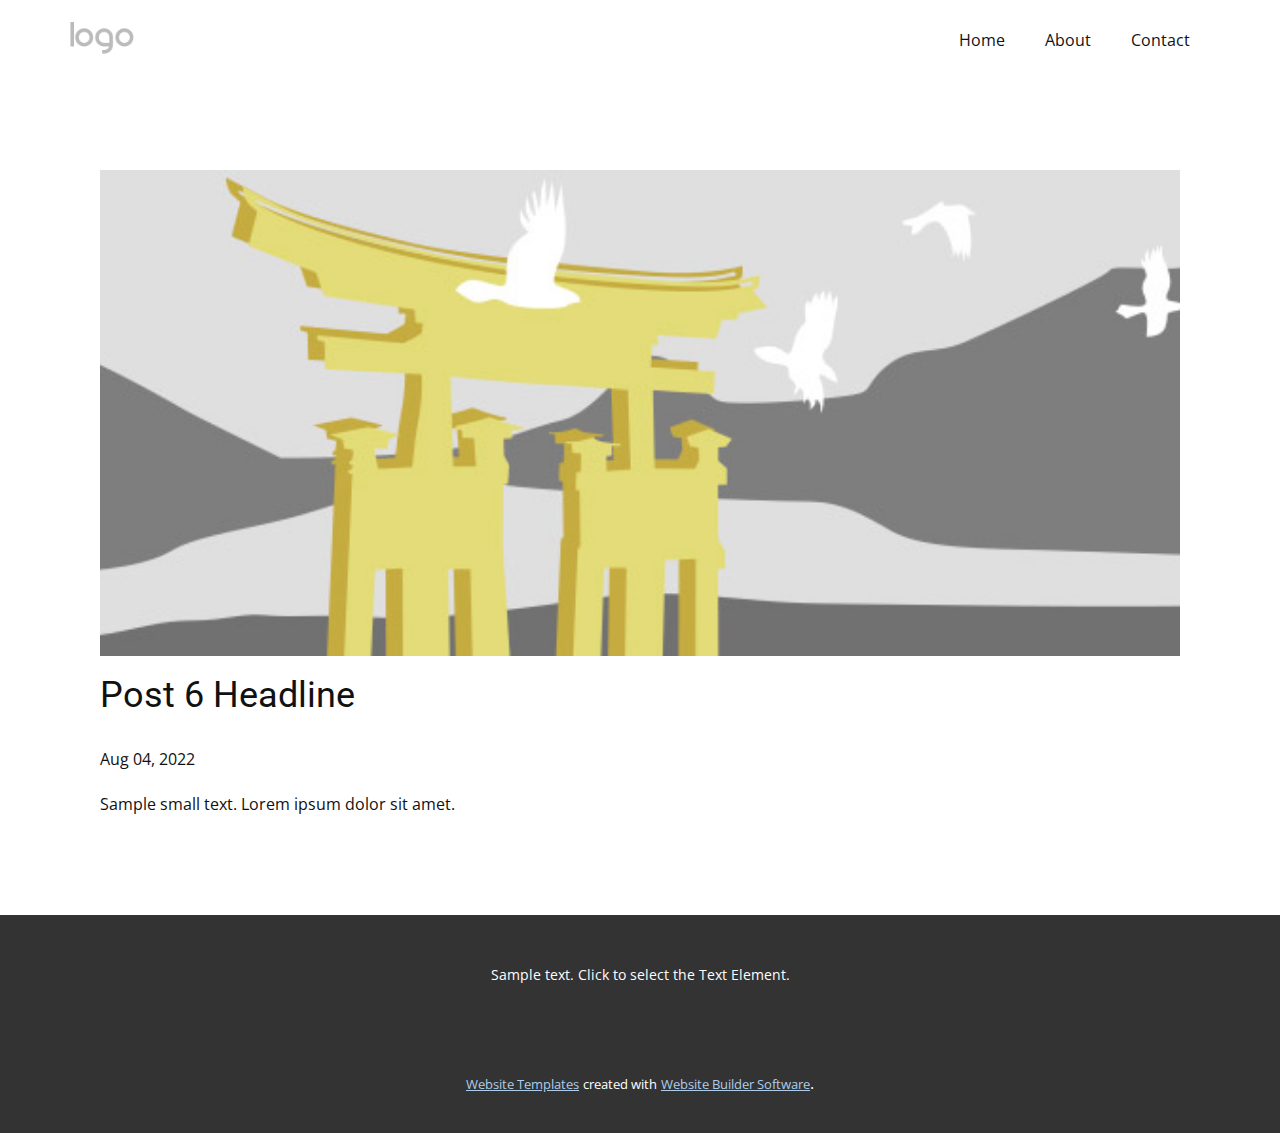
<file: Site1/blog/post-5.html>
<!doctype html>
<html style="font-size: 16px;" lang="en"><head>
    <meta name="viewport" content="width=device-width, initial-scale=1.0">
    <meta charset="utf-8">
    <meta name="keywords" content="Post 1 Headline">
    <meta name="description" content="">
    <title>Post 6 Headline</title>
    <link rel="stylesheet" href="../nicepage.css" media="screen">
<link rel="stylesheet" href="../Post-Template.css" media="screen">
    <script class="u-script" type="text/javascript" src="../jquery.js" "="" defer=""></script>
    <script class="u-script" type="text/javascript" src="../nicepage.js" "="" defer=""></script>
    <meta name="generator" content="Nicepage 4.15.11, nicepage.com">
    <link id="u-theme-google-font" rel="stylesheet" href="https://fonts.googleapis.com/css?family=Roboto:100,100i,300,300i,400,400i,500,500i,700,700i,900,900i|Open+Sans:300,300i,400,400i,500,500i,600,600i,700,700i,800,800i">
    
    
    <script type="application/ld+json">{
		"@context": "http://schema.org",
		"@type": "Organization",
		"name": "",
		"logo": "images/default-logo.png"
}</script>
    <meta name="theme-color" content="#478ac9">
  </head>
  <body class="u-body u-xl-mode" data-lang="en"><header class="u-clearfix u-header u-header" id="sec-b8c9"><div class="u-clearfix u-sheet u-valign-middle u-sheet-1">
        <a href="https://nicepage.com" class="u-image u-logo u-image-1">
          <img src="../images/default-logo.png" class="u-logo-image u-logo-image-1">
        </a>
        <nav class="u-menu u-menu-dropdown u-offcanvas u-menu-1">
          <div class="menu-collapse" style="font-size: 1rem; letter-spacing: 0px;">
            <a class="u-button-style u-custom-left-right-menu-spacing u-custom-padding-bottom u-custom-top-bottom-menu-spacing u-nav-link u-text-active-palette-1-base u-text-hover-palette-2-base" href="#">
              <svg class="u-svg-link" viewBox="0 0 24 24"><use xmlns:xlink="http://www.w3.org/1999/xlink" xlink:href="#menu-hamburger"></use></svg>
              <svg class="u-svg-content" version="1.1" id="menu-hamburger" viewBox="0 0 16 16" x="0px" y="0px" xmlns:xlink="http://www.w3.org/1999/xlink" xmlns="http://www.w3.org/2000/svg"><g><rect y="1" width="16" height="2"></rect><rect y="7" width="16" height="2"></rect><rect y="13" width="16" height="2"></rect>
</g></svg>
            </a>
          </div>
          <div class="u-nav-container">
            <ul class="u-nav u-unstyled u-nav-1"><li class="u-nav-item"><a class="u-button-style u-nav-link u-text-active-palette-1-base u-text-hover-palette-2-base" href="../Home.html" style="padding: 10px 20px;">Home</a>
</li><li class="u-nav-item"><a class="u-button-style u-nav-link u-text-active-palette-1-base u-text-hover-palette-2-base" href="../About.html" style="padding: 10px 20px;">About</a>
</li><li class="u-nav-item"><a class="u-button-style u-nav-link u-text-active-palette-1-base u-text-hover-palette-2-base" href="../Contact.html" style="padding: 10px 20px;">Contact</a>
</li></ul>
          </div>
          <div class="u-nav-container-collapse">
            <div class="u-black u-container-style u-inner-container-layout u-opacity u-opacity-95 u-sidenav">
              <div class="u-inner-container-layout u-sidenav-overflow">
                <div class="u-menu-close"></div>
                <ul class="u-align-center u-nav u-popupmenu-items u-unstyled u-nav-2"><li class="u-nav-item"><a class="u-button-style u-nav-link" href="../Home.html">Home</a>
</li><li class="u-nav-item"><a class="u-button-style u-nav-link" href="../About.html">About</a>
</li><li class="u-nav-item"><a class="u-button-style u-nav-link" href="../Contact.html">Contact</a>
</li></ul>
              </div>
            </div>
            <div class="u-black u-menu-overlay u-opacity u-opacity-70"></div>
          </div>
        </nav>
      </div></header>
    <section class="u-align-center u-clearfix u-section-1" id="sec-ec8f">
      <div class="u-clearfix u-sheet u-valign-middle-md u-valign-middle-sm u-valign-middle-xs u-sheet-1"><!--post_details--><!--post_details_options_json--><!--{"source":""}--><!--/post_details_options_json--><!--blog_post-->
        <div class="u-container-style u-expanded-width u-post-details u-post-details-1">
          <div class="u-container-layout u-valign-middle u-container-layout-1"><!--blog_post_image-->
            <img alt="" class="u-blog-control u-expanded-width u-image u-image-default u-image-1" src="[data-uri]"><!--/blog_post_image--><!--blog_post_header-->
            <h2 class="u-blog-control u-text u-text-1">Post 6 Headline</h2><!--/blog_post_header--><!--blog_post_metadata-->
            <div class="u-blog-control u-metadata u-metadata-1"><!--blog_post_metadata_date-->
              <span class="u-meta-date u-meta-icon">Aug 04, 2022</span><!--/blog_post_metadata_date--><!--blog_post_metadata_category-->
              <!--/blog_post_metadata_category--><!--blog_post_metadata_comments-->
              <!--/blog_post_metadata_comments-->
            </div><!--/blog_post_metadata--><!--blog_post_content-->
            <div class="u-align-justify u-blog-control u-post-content u-text u-text-2 fr-view">
  Sample small text. Lorem ipsum dolor sit amet.
  </div><!--/blog_post_content-->
          </div>
        </div><!--/blog_post--><!--/post_details-->
      </div>
    </section>
    
    
    <footer class="u-align-center u-clearfix u-footer u-grey-80 u-footer" id="sec-8b6c"><div class="u-clearfix u-sheet u-sheet-1">
        <p class="u-small-text u-text u-text-variant u-text-1">Sample text. Click to select the Text Element.</p>
      </div></footer>
    <section class="u-backlink u-clearfix u-grey-80">
      <a class="u-link" href="https://nicepage.com/website-templates" target="_blank">
        <span>Website Templates</span>
      </a>
      <p class="u-text">
        <span>created with</span>
      </p>
      <a class="u-link" href="" target="_blank">
        <span>Website Builder Software</span>
      </a>. 
    </section>
  
</body></html>
</file>
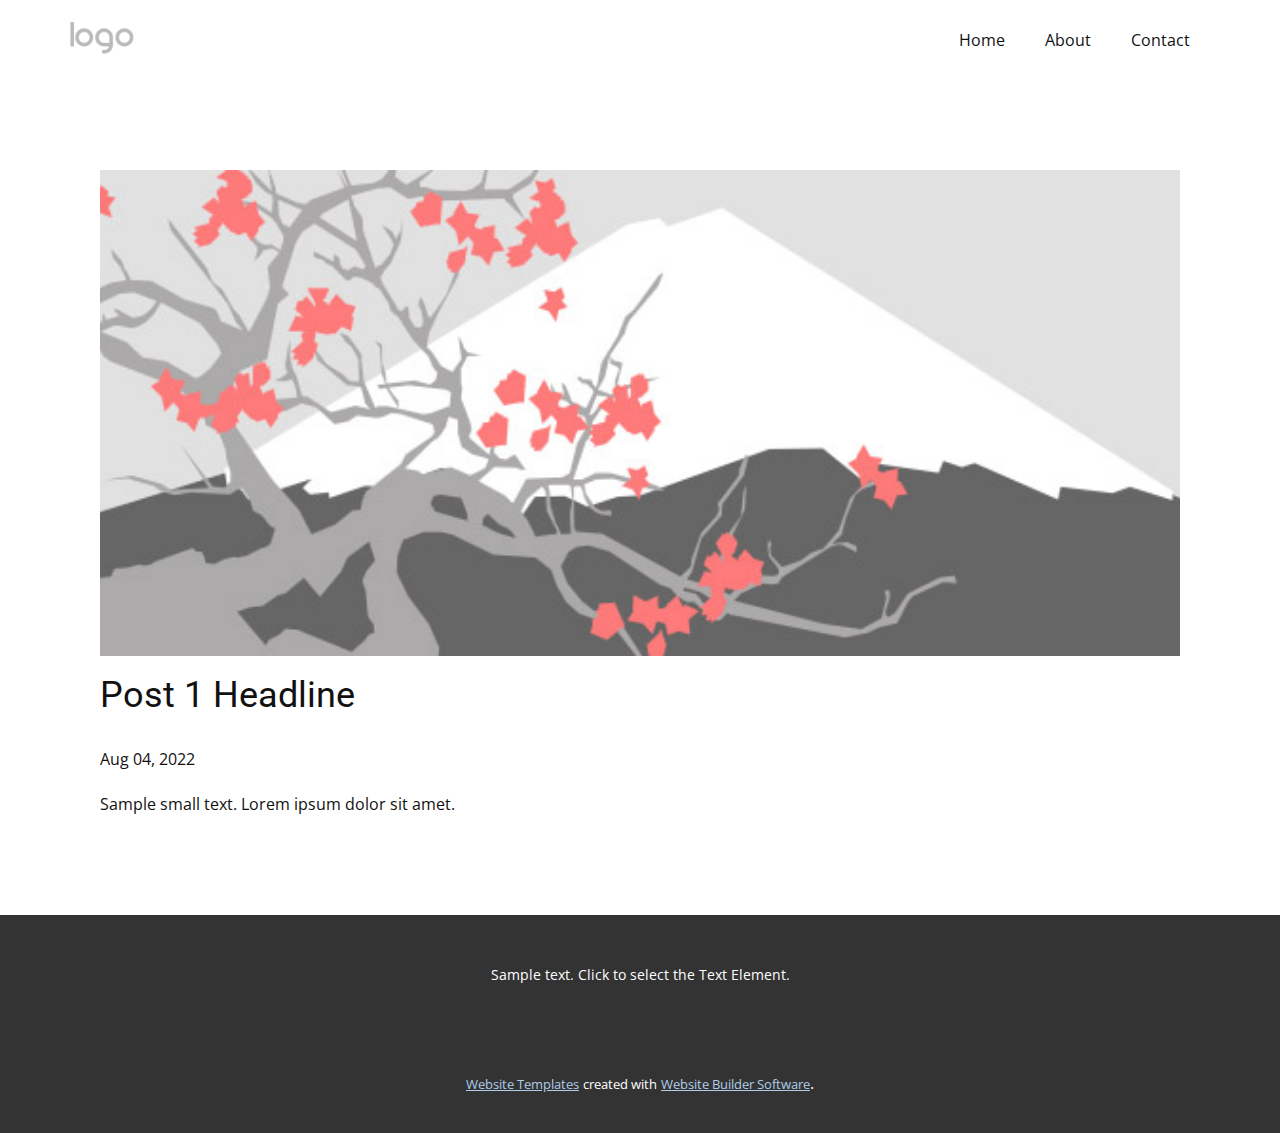
<file: Site1/blog/post.html>
<!doctype html>
<html style="font-size: 16px;" lang="en"><head>
    <meta name="viewport" content="width=device-width, initial-scale=1.0">
    <meta charset="utf-8">
    <meta name="keywords" content="Post 1 Headline">
    <meta name="description" content="">
    <title>Post 1 Headline</title>
    <link rel="stylesheet" href="../nicepage.css" media="screen">
<link rel="stylesheet" href="../Post-Template.css" media="screen">
    <script class="u-script" type="text/javascript" src="../jquery.js" "="" defer=""></script>
    <script class="u-script" type="text/javascript" src="../nicepage.js" "="" defer=""></script>
    <meta name="generator" content="Nicepage 4.15.11, nicepage.com">
    <link id="u-theme-google-font" rel="stylesheet" href="https://fonts.googleapis.com/css?family=Roboto:100,100i,300,300i,400,400i,500,500i,700,700i,900,900i|Open+Sans:300,300i,400,400i,500,500i,600,600i,700,700i,800,800i">
    
    
    <script type="application/ld+json">{
		"@context": "http://schema.org",
		"@type": "Organization",
		"name": "",
		"logo": "images/default-logo.png"
}</script>
    <meta name="theme-color" content="#478ac9">
  </head>
  <body class="u-body u-xl-mode" data-lang="en"><header class="u-clearfix u-header u-header" id="sec-b8c9"><div class="u-clearfix u-sheet u-valign-middle u-sheet-1">
        <a href="https://nicepage.com" class="u-image u-logo u-image-1">
          <img src="../images/default-logo.png" class="u-logo-image u-logo-image-1">
        </a>
        <nav class="u-menu u-menu-dropdown u-offcanvas u-menu-1">
          <div class="menu-collapse" style="font-size: 1rem; letter-spacing: 0px;">
            <a class="u-button-style u-custom-left-right-menu-spacing u-custom-padding-bottom u-custom-top-bottom-menu-spacing u-nav-link u-text-active-palette-1-base u-text-hover-palette-2-base" href="#">
              <svg class="u-svg-link" viewBox="0 0 24 24"><use xmlns:xlink="http://www.w3.org/1999/xlink" xlink:href="#menu-hamburger"></use></svg>
              <svg class="u-svg-content" version="1.1" id="menu-hamburger" viewBox="0 0 16 16" x="0px" y="0px" xmlns:xlink="http://www.w3.org/1999/xlink" xmlns="http://www.w3.org/2000/svg"><g><rect y="1" width="16" height="2"></rect><rect y="7" width="16" height="2"></rect><rect y="13" width="16" height="2"></rect>
</g></svg>
            </a>
          </div>
          <div class="u-nav-container">
            <ul class="u-nav u-unstyled u-nav-1"><li class="u-nav-item"><a class="u-button-style u-nav-link u-text-active-palette-1-base u-text-hover-palette-2-base" href="../Home.html" style="padding: 10px 20px;">Home</a>
</li><li class="u-nav-item"><a class="u-button-style u-nav-link u-text-active-palette-1-base u-text-hover-palette-2-base" href="../About.html" style="padding: 10px 20px;">About</a>
</li><li class="u-nav-item"><a class="u-button-style u-nav-link u-text-active-palette-1-base u-text-hover-palette-2-base" href="../Contact.html" style="padding: 10px 20px;">Contact</a>
</li></ul>
          </div>
          <div class="u-nav-container-collapse">
            <div class="u-black u-container-style u-inner-container-layout u-opacity u-opacity-95 u-sidenav">
              <div class="u-inner-container-layout u-sidenav-overflow">
                <div class="u-menu-close"></div>
                <ul class="u-align-center u-nav u-popupmenu-items u-unstyled u-nav-2"><li class="u-nav-item"><a class="u-button-style u-nav-link" href="../Home.html">Home</a>
</li><li class="u-nav-item"><a class="u-button-style u-nav-link" href="../About.html">About</a>
</li><li class="u-nav-item"><a class="u-button-style u-nav-link" href="../Contact.html">Contact</a>
</li></ul>
              </div>
            </div>
            <div class="u-black u-menu-overlay u-opacity u-opacity-70"></div>
          </div>
        </nav>
      </div></header>
    <section class="u-align-center u-clearfix u-section-1" id="sec-ec8f">
      <div class="u-clearfix u-sheet u-valign-middle-md u-valign-middle-sm u-valign-middle-xs u-sheet-1"><!--post_details--><!--post_details_options_json--><!--{"source":""}--><!--/post_details_options_json--><!--blog_post-->
        <div class="u-container-style u-expanded-width u-post-details u-post-details-1">
          <div class="u-container-layout u-valign-middle u-container-layout-1"><!--blog_post_image-->
            <img alt="" class="u-blog-control u-expanded-width u-image u-image-default u-image-1" src="[data-uri]"><!--/blog_post_image--><!--blog_post_header-->
            <h2 class="u-blog-control u-text u-text-1">Post 1 Headline</h2><!--/blog_post_header--><!--blog_post_metadata-->
            <div class="u-blog-control u-metadata u-metadata-1"><!--blog_post_metadata_date-->
              <span class="u-meta-date u-meta-icon">Aug 04, 2022</span><!--/blog_post_metadata_date--><!--blog_post_metadata_category-->
              <!--/blog_post_metadata_category--><!--blog_post_metadata_comments-->
              <!--/blog_post_metadata_comments-->
            </div><!--/blog_post_metadata--><!--blog_post_content-->
            <div class="u-align-justify u-blog-control u-post-content u-text u-text-2 fr-view">
  Sample small text. Lorem ipsum dolor sit amet.
  </div><!--/blog_post_content-->
          </div>
        </div><!--/blog_post--><!--/post_details-->
      </div>
    </section>
    
    
    <footer class="u-align-center u-clearfix u-footer u-grey-80 u-footer" id="sec-8b6c"><div class="u-clearfix u-sheet u-sheet-1">
        <p class="u-small-text u-text u-text-variant u-text-1">Sample text. Click to select the Text Element.</p>
      </div></footer>
    <section class="u-backlink u-clearfix u-grey-80">
      <a class="u-link" href="https://nicepage.com/website-templates" target="_blank">
        <span>Website Templates</span>
      </a>
      <p class="u-text">
        <span>created with</span>
      </p>
      <a class="u-link" href="" target="_blank">
        <span>Website Builder Software</span>
      </a>. 
    </section>
  
</body></html>
</file>
